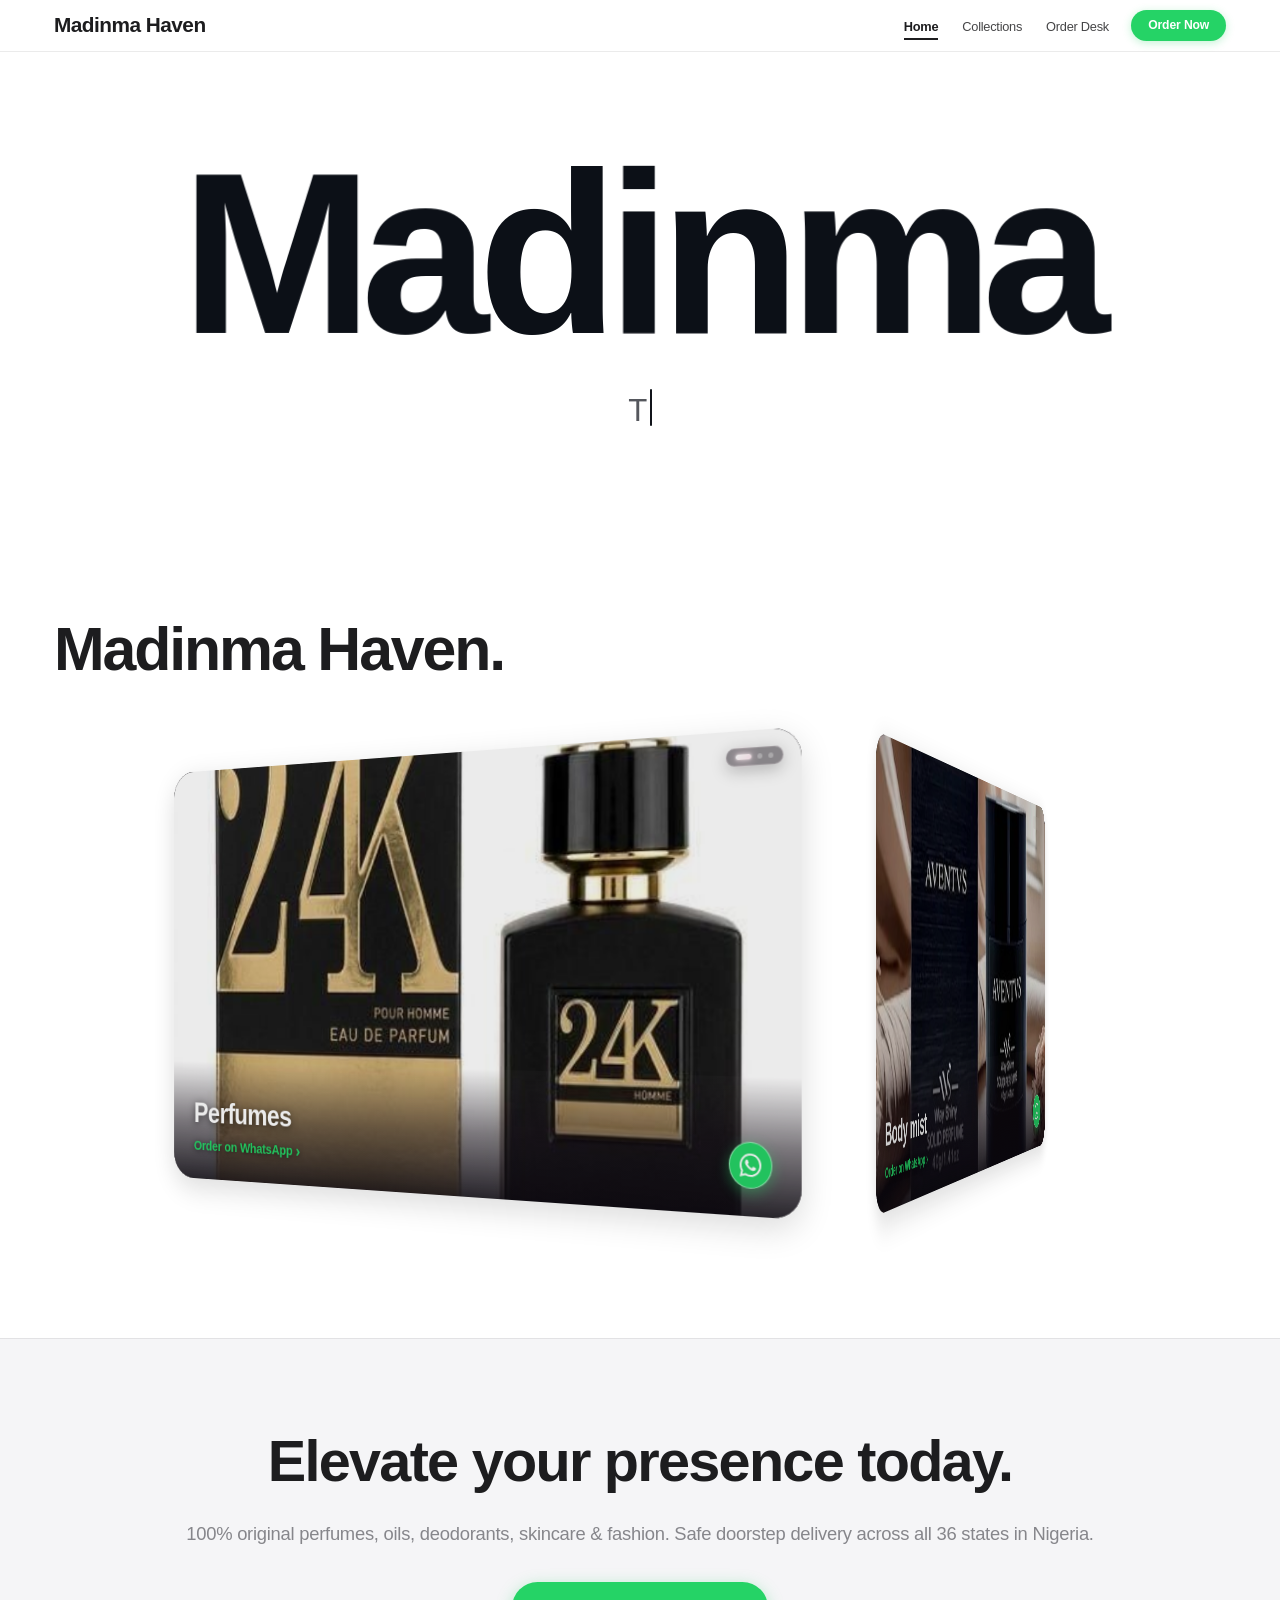
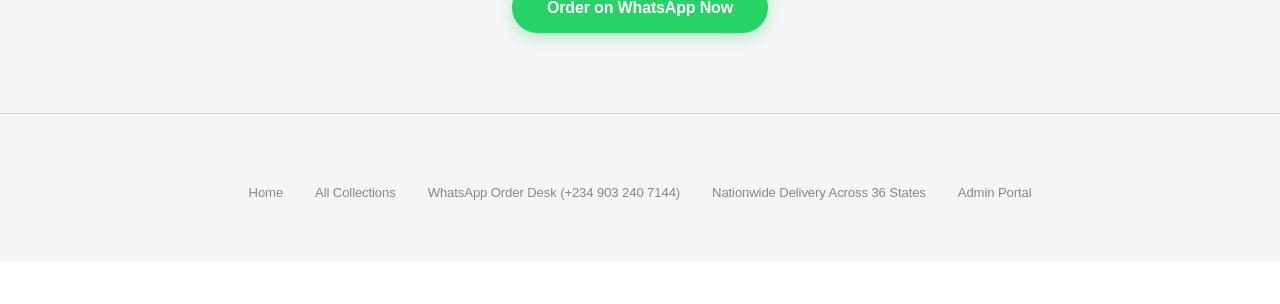
<file: index.html>
<!DOCTYPE html>
<html lang="en">
<head>
  <meta charset="UTF-8" />
  <meta name="viewport" content="width=device-width, initial-scale=1.0, viewport-fit=cover" />
  <title>Madinma Haven &bull; Original Perfumes, Beauty &amp; Luxury Fashion</title>
  <meta name="description" content="Discover 100% original designer perfumes, concentrated oils, body mists, deodorants, skincare, luxury &amp; thrift bags, jewelry, and shoes. Stocked and delivered to any state in Nigeria by Madinma Haven." />
  
  <!-- Favicon -->
  <link rel="icon" type="image/svg+xml" href="assets/images/favicon.svg" />

  <!-- Apple Stylesheet -->
  <link rel="stylesheet" href="assets/css/style.css?v=144" />
  <meta http-equiv="Cache-Control" content="no-cache, no-store, must-revalidate" />
  <meta http-equiv="Pragma" content="no-cache" />
  <meta http-equiv="Expires" content="0" />
</head>
<body>

  <!-- =======================================================================
       2. APPLE VISION PRO STICKY LOCAL NAV
       ======================================================================= -->
  <nav class="apple-localnav" id="localnav">
    <div class="localnav-inner">
      <div class="localnav-title">
        <a href="#overview">Madinma Haven</a>
      </div>

      <div class="localnav-menu">
        <ul class="localnav-links">
          <li class="active"><a href="#overview">Home</a></li>
          <li><a href="collections.html">Collections</a></li>
          <li><a href="order.html">Order Desk</a></li>
        </ul>

        <a href="order.html" class="localnav-btn-buy">
          Order Now
        </a>

        <!-- Hamburger Menu: At top right immediately after Order Now button -->
        <button type="button" class="localnav-trigger" id="localnav-trigger" aria-label="Open Navigation Menu" title="Menu">
          <svg width="20" height="20" viewBox="0 0 24 24" fill="none" stroke="currentColor" stroke-width="2.2" stroke-linecap="round" stroke-linejoin="round">
            <line x1="3" y1="6" x2="21" y2="6"></line>
            <line x1="3" y1="12" x2="21" y2="12"></line>
            <line x1="3" y1="18" x2="21" y2="18"></line>
          </svg>
        </button>
      </div>
    </div>

    <!-- Mobile Navigation Dropdown -->
    <div class="localnav-mobile-dropdown" id="localnav-mobile-dropdown">
      <a href="#overview" class="localnav-mobile-item active">Home</a>
      <a href="collections.html" class="localnav-mobile-item">Collections</a>
      <a href="order.html" class="localnav-mobile-item">WhatsApp Order Desk</a>
    </div>
  </nav>

  <!-- =======================================================================
       3. HERO SECTION (GIANT TYPOGRAPHY & MOTTO)
       ======================================================================= -->
  <section class="vision-hero" id="overview">
    <div class="apple-container">
      <div class="hero-giant-typography">
        <h1 class="hero-giant-title" aria-label="Madinma">
          <span class="wiggle-letter wiggle-1" aria-hidden="true">M</span><span class="wiggle-letter wiggle-2" aria-hidden="true">a</span><span class="wiggle-letter wiggle-3" aria-hidden="true">d</span><span class="wiggle-letter wiggle-4" aria-hidden="true">i</span><span class="wiggle-letter wiggle-5" aria-hidden="true">n</span><span class="wiggle-letter wiggle-6" aria-hidden="true">m</span><span class="wiggle-letter wiggle-7" aria-hidden="true">a</span>
        </h1>
        <p class="hero-giant-motto">
          The home for the best in <strong>original perfumes</strong>, <strong>concentrated oils</strong>, <strong>fine mists</strong>, and <strong>everyday luxury</strong>.
        </p>
      </div>
    </div>
  </section>

  <!-- =======================================================================
       4. TAKE A CLOSER LOOK (HORIZONTAL CAROUSEL WITH 3 IMAGES & TRANSITIONS)
       ======================================================================= -->
  <section class="vision-closer-look" id="closer-look">
    <div class="apple-container closer-look-header-wrap">
      <div class="closer-look-header">
        <h2 class="closer-look-title">Madinma Haven.</h2>
      </div>
    </div>

    <!-- Apple Vision Pro Horizontal Peek Carousel Track -->
    <div class="apple-carousel-viewport" id="carousel-viewport">
      <div class="apple-carousel-track" id="carousel-track">

        <!-- 1. Perfumes  fragrances -->
        <article class="apple-vision-item" id="fragrances">
          <div class="apple-vision-box" data-carousel-box>
          <div class="apple-vision-slides">
            <img src="assets/images/fragrances-1.jpg?v=11" alt="24K Pure Gold Eau de Parfum" class="apple-vision-img active" loading="eager" draggable="false">
            <img src="assets/images/fragrances-2.jpg?v=11" alt="Dior Sauvage Parfum" class="apple-vision-img" loading="eager" draggable="false">
            <img src="assets/images/fragrances-3.jpg?v=11" alt="Club de Nuit Intense Man" class="apple-vision-img" loading="eager" draggable="false">
          </div>
          <div class="apple-vision-dots" aria-hidden="true">
            <span class="apple-vision-dot active"></span>
            <span class="apple-vision-dot"></span>
            <span class="apple-vision-dot"></span>
          </div>
            <div class="apple-vision-overlay">
              <div class="apple-vision-overlay-content">
                <h3 class="apple-vision-overlay-title">Perfumes</h3>
                <a href="order.html" class="apple-vision-overlay-link">
                  Order on WhatsApp <span class="chevron">&rsaquo;</span>
                </a>
              </div>
              <a href="order.html" class="apple-360-btn" aria-label="Book on WhatsApp">
                <svg width="22" height="22" viewBox="0 0 24 24" fill="currentColor">
                  <path d="M17.472 14.382c-.297-.149-1.758-.867-2.03-.967-.273-.099-.471-.148-.67.15-.197.297-.767.966-.94 1.164-.173.199-.347.223-.644.075-.297-.15-1.255-.463-2.39-1.475-.883-.788-1.48-1.761-1.653-2.059-.173-.297-.018-.458.13-.606.134-.133.298-.347.446-.52.149-.174.198-.298.298-.497.099-.198.05-.371-.025-.52-.075-.149-.669-1.612-.916-2.207-.242-.579-.487-.5-.669-.51-.173-.008-.371-.01-.57-.01-.198 0-.52.074-.792.372-.272.297-1.04 1.016-1.04 2.479 0 1.462 1.065 2.875 1.213 3.074.149.198 2.096 3.2 5.077 4.487.709.306 1.262.489 1.694.625.712.227 1.36.195 1.871.118.571-.085 1.758-.719 2.006-1.413.248-.694.248-1.289.173-1.413-.074-.124-.272-.198-.57-.347m-5.421 7.403h-.004a9.87 9.87 0 01-5.031-1.378l-.361-.214-3.741.982.998-3.648-.235-.374a9.86 9.86 0 01-1.51-5.26c.001-5.45 4.436-9.884 9.888-9.884 2.64 0 5.122 1.03 6.988 2.898a9.825 9.825 0 012.893 6.994c-.003 5.45-4.437 9.884-9.885 9.884m8.413-18.297A11.815 11.815 0 0012.05 0C5.495 0 .16 5.335.157 11.892c0 2.096.547 4.142 1.588 5.945L.057 24l6.305-1.654a11.882 11.882 0 005.683 1.448h.005c6.554 0 11.89-5.335 11.893-11.893a11.821 11.821 0 00-3.48-8.413Z"/>
                </svg>
              </a>
            </div>
          </div>
        </article>

        <!-- 2. Body mist  Body spray -->
        <article class="apple-vision-item">
          <div class="apple-vision-box" data-carousel-box>
          <div class="apple-vision-slides">
            <img src="assets/images/mists-1.jpg?v=11" alt="Aventus Solid Perfume" class="apple-vision-img active" loading="eager" draggable="false">
            <img src="assets/images/mists-2.jpg?v=11" alt="Jean Miss Homme Trio Collection" class="apple-vision-img" loading="eager" draggable="false">
            <img src="assets/images/mists-3.jpg?v=11" alt="Lastar Azure Coastal & Vanilla Sweetheart" class="apple-vision-img" loading="eager" draggable="false">
          </div>
          <div class="apple-vision-dots" aria-hidden="true">
            <span class="apple-vision-dot active"></span>
            <span class="apple-vision-dot"></span>
            <span class="apple-vision-dot"></span>
          </div>
            <div class="apple-vision-overlay">
              <div class="apple-vision-overlay-content">
                <h3 class="apple-vision-overlay-title">Body mist</h3>
                <a href="order.html" class="apple-vision-overlay-link">
                  Order on WhatsApp <span class="chevron">&rsaquo;</span>
                </a>
              </div>
              <a href="order.html" class="apple-360-btn" aria-label="Book on WhatsApp">
                <svg width="22" height="22" viewBox="0 0 24 24" fill="currentColor">
                  <path d="M17.472 14.382c-.297-.149-1.758-.867-2.03-.967-.273-.099-.471-.148-.67.15-.197.297-.767.966-.94 1.164-.173.199-.347.223-.644.075-.297-.15-1.255-.463-2.39-1.475-.883-.788-1.48-1.761-1.653-2.059-.173-.297-.018-.458.13-.606.134-.133.298-.347.446-.52.149-.174.198-.298.298-.497.099-.198.05-.371-.025-.52-.075-.149-.669-1.612-.916-2.207-.242-.579-.487-.5-.669-.51-.173-.008-.371-.01-.57-.01-.198 0-.52.074-.792.372-.272.297-1.04 1.016-1.04 2.479 0 1.462 1.065 2.875 1.213 3.074.149.198 2.096 3.2 5.077 4.487.709.306 1.262.489 1.694.625.712.227 1.36.195 1.871.118.571-.085 1.758-.719 2.006-1.413.248-.694.248-1.289.173-1.413-.074-.124-.272-.198-.57-.347m-5.421 7.403h-.004a9.87 9.87 0 01-5.031-1.378l-.361-.214-3.741.982.998-3.648-.235-.374a9.86 9.86 0 01-1.51-5.26c.001-5.45 4.436-9.884 9.888-9.884 2.64 0 5.122 1.03 6.988 2.898a9.825 9.825 0 012.893 6.994c-.003 5.45-4.437 9.884-9.885 9.884m8.413-18.297A11.815 11.815 0 0012.05 0C5.495 0 .16 5.335.157 11.892c0 2.096.547 4.142 1.588 5.945L.057 24l6.305-1.654a11.882 11.882 0 005.683 1.448h.005c6.554 0 11.89-5.335 11.893-11.893a11.821 11.821 0 00-3.48-8.413Z"/>
                </svg>
              </a>
            </div>
          </div>
        </article>

        <!-- 3. Deodorant  Antisperants -->
        <article class="apple-vision-item">
          <div class="apple-vision-box" data-carousel-box>
          <div class="apple-vision-slides">
            <img src="assets/images/deodorants-1.jpg?v=11" alt="Sure Nonstop Protection 72H Invisible Aqua" class="apple-vision-img active" loading="eager" draggable="false">
            <img src="assets/images/deodorants-2.jpg?v=11" alt="Nivea Dry Comfort 72H Anti-Perspirant" class="apple-vision-img" loading="eager" draggable="false">
            <img src="assets/images/deodorants-3.jpg?v=11" alt="Dove Invisible Dry 48H Floral Touch" class="apple-vision-img" loading="eager" draggable="false">
          </div>
          <div class="apple-vision-dots" aria-hidden="true">
            <span class="apple-vision-dot active"></span>
            <span class="apple-vision-dot"></span>
            <span class="apple-vision-dot"></span>
          </div>
            <div class="apple-vision-overlay">
              <div class="apple-vision-overlay-content">
                <h3 class="apple-vision-overlay-title">Deodorant</h3>
                <a href="order.html" class="apple-vision-overlay-link">
                  Order on WhatsApp <span class="chevron">&rsaquo;</span>
                </a>
              </div>
              <a href="order.html" class="apple-360-btn" aria-label="Book on WhatsApp">
                <svg width="22" height="22" viewBox="0 0 24 24" fill="currentColor">
                  <path d="M17.472 14.382c-.297-.149-1.758-.867-2.03-.967-.273-.099-.471-.148-.67.15-.197.297-.767.966-.94 1.164-.173.199-.347.223-.644.075-.297-.15-1.255-.463-2.39-1.475-.883-.788-1.48-1.761-1.653-2.059-.173-.297-.018-.458.13-.606.134-.133.298-.347.446-.52.149-.174.198-.298.298-.497.099-.198.05-.371-.025-.52-.075-.149-.669-1.612-.916-2.207-.242-.579-.487-.5-.669-.51-.173-.008-.371-.01-.57-.01-.198 0-.52.074-.792.372-.272.297-1.04 1.016-1.04 2.479 0 1.462 1.065 2.875 1.213 3.074.149.198 2.096 3.2 5.077 4.487.709.306 1.262.489 1.694.625.712.227 1.36.195 1.871.118.571-.085 1.758-.719 2.006-1.413.248-.694.248-1.289.173-1.413-.074-.124-.272-.198-.57-.347m-5.421 7.403h-.004a9.87 9.87 0 01-5.031-1.378l-.361-.214-3.741.982.998-3.648-.235-.374a9.86 9.86 0 01-1.51-5.26c.001-5.45 4.436-9.884 9.888-9.884 2.64 0 5.122 1.03 6.988 2.898a9.825 9.825 0 012.893 6.994c-.003 5.45-4.437 9.884-9.885 9.884m8.413-18.297A11.815 11.815 0 0012.05 0C5.495 0 .16 5.335.157 11.892c0 2.096.547 4.142 1.588 5.945L.057 24l6.305-1.654a11.882 11.882 0 005.683 1.448h.005c6.554 0 11.89-5.335 11.893-11.893a11.821 11.821 0 00-3.48-8.413Z"/>
                </svg>
              </a>
            </div>
          </div>
        </article>

        <!-- 4. Body roll-on  underarm care -->
        <article class="apple-vision-item">
          <div class="apple-vision-box" data-carousel-box>
          <div class="apple-vision-slides">
            <img src="assets/images/rollon-1.jpg?v=11" alt="Nivea Men Dry Impact 72H Anti-Perspirant Roll-On" class="apple-vision-img active" loading="eager" draggable="false">
            <img src="assets/images/rollon-2.jpg?v=11" alt="24K Pure Gold 48H Roll-On Deodorant" class="apple-vision-img" loading="eager" draggable="false">
            <img src="assets/images/rollon-3.jpg?v=11" alt="Rexona Men Sport Defence 72H Roll-On" class="apple-vision-img" loading="eager" draggable="false">
          </div>
          <div class="apple-vision-dots" aria-hidden="true">
            <span class="apple-vision-dot active"></span>
            <span class="apple-vision-dot"></span>
            <span class="apple-vision-dot"></span>
          </div>
            <div class="apple-vision-overlay">
              <div class="apple-vision-overlay-content">
                <h3 class="apple-vision-overlay-title">Roll-ons</h3>
                <a href="order.html" class="apple-vision-overlay-link">
                  Order on WhatsApp <span class="chevron">&rsaquo;</span>
                </a>
              </div>
              <a href="order.html" class="apple-360-btn" aria-label="Book on WhatsApp">
                <svg width="22" height="22" viewBox="0 0 24 24" fill="currentColor">
                  <path d="M17.472 14.382c-.297-.149-1.758-.867-2.03-.967-.273-.099-.471-.148-.67.15-.197.297-.767.966-.94 1.164-.173.199-.347.223-.644.075-.297-.15-1.255-.463-2.39-1.475-.883-.788-1.48-1.761-1.653-2.059-.173-.297-.018-.458.13-.606.134-.133.298-.347.446-.52.149-.174.198-.298.298-.497.099-.198.05-.371-.025-.52-.075-.149-.669-1.612-.916-2.207-.242-.579-.487-.5-.669-.51-.173-.008-.371-.01-.57-.01-.198 0-.52.074-.792.372-.272.297-1.04 1.016-1.04 2.479 0 1.462 1.065 2.875 1.213 3.074.149.198 2.096 3.2 5.077 4.487.709.306 1.262.489 1.694.625.712.227 1.36.195 1.871.118.571-.085 1.758-.719 2.006-1.413.248-.694.248-1.289.173-1.413-.074-.124-.272-.198-.57-.347m-5.421 7.403h-.004a9.87 9.87 0 01-5.031-1.378l-.361-.214-3.741.982.998-3.648-.235-.374a9.86 9.86 0 01-1.51-5.26c.001-5.45 4.436-9.884 9.888-9.884 2.64 0 5.122 1.03 6.988 2.898a9.825 9.825 0 012.893 6.994c-.003 5.45-4.437 9.884-9.885 9.884m8.413-18.297A11.815 11.815 0 0012.05 0C5.495 0 .16 5.335.157 11.892c0 2.096.547 4.142 1.588 5.945L.057 24l6.305-1.654a11.882 11.882 0 005.683 1.448h.005c6.554 0 11.89-5.335 11.893-11.893a11.821 11.821 0 00-3.48-8.413Z"/>
                </svg>
              </a>
            </div>
          </div>
        </article>

        <!-- 5. Body care  moisturizer -->
        <article class="apple-vision-item">
          <div class="apple-vision-box" data-carousel-box>
          <div class="apple-vision-slides">
            <img src="assets/images/moisturizer-1.jpg?v=11" alt="Asnye Men Moisturizer Tight Smooth 70g" class="apple-vision-img active" loading="eager" draggable="false">
            <img src="assets/images/moisturizer-2.jpg?v=11" alt="Brmvoz Coconut Oil Moisturizing Cream With Vitamin E" class="apple-vision-img" loading="eager" draggable="false">
            <img src="assets/images/moisturizer-3.jpg?v=11" alt="Veze For Men Moisturizing Lotion" class="apple-vision-img" loading="eager" draggable="false">
          </div>
          <div class="apple-vision-dots" aria-hidden="true">
            <span class="apple-vision-dot active"></span>
            <span class="apple-vision-dot"></span>
            <span class="apple-vision-dot"></span>
          </div>
            <div class="apple-vision-overlay">
              <div class="apple-vision-overlay-content">
                <h3 class="apple-vision-overlay-title">Moisturizer</h3>
                <a href="order.html" class="apple-vision-overlay-link">
                  Order on WhatsApp <span class="chevron">&rsaquo;</span>
                </a>
              </div>
              <a href="order.html" class="apple-360-btn" aria-label="Book on WhatsApp">
                <svg width="22" height="22" viewBox="0 0 24 24" fill="currentColor">
                  <path d="M17.472 14.382c-.297-.149-1.758-.867-2.03-.967-.273-.099-.471-.148-.67.15-.197.297-.767.966-.94 1.164-.173.199-.347.223-.644.075-.297-.15-1.255-.463-2.39-1.475-.883-.788-1.48-1.761-1.653-2.059-.173-.297-.018-.458.13-.606.134-.133.298-.347.446-.52.149-.174.198-.298.298-.497.099-.198.05-.371-.025-.52-.075-.149-.669-1.612-.916-2.207-.242-.579-.487-.5-.669-.51-.173-.008-.371-.01-.57-.01-.198 0-.52.074-.792.372-.272.297-1.04 1.016-1.04 2.479 0 1.462 1.065 2.875 1.213 3.074.149.198 2.096 3.2 5.077 4.487.709.306 1.262.489 1.694.625.712.227 1.36.195 1.871.118.571-.085 1.758-.719 2.006-1.413.248-.694.248-1.289.173-1.413-.074-.124-.272-.198-.57-.347m-5.421 7.403h-.004a9.87 9.87 0 01-5.031-1.378l-.361-.214-3.741.982.998-3.648-.235-.374a9.86 9.86 0 01-1.51-5.26c.001-5.45 4.436-9.884 9.888-9.884 2.64 0 5.122 1.03 6.988 2.898a9.825 9.825 0 012.893 6.994c-.003 5.45-4.437 9.884-9.885 9.884m8.413-18.297A11.815 11.815 0 0012.05 0C5.495 0 .16 5.335.157 11.892c0 2.096.547 4.142 1.588 5.945L.057 24l6.305-1.654a11.882 11.882 0 005.683 1.448h.005c6.554 0 11.89-5.335 11.893-11.893a11.821 11.821 0 00-3.48-8.413Z"/>
                </svg>
              </a>
            </div>
          </div>
        </article>

        <!-- 6. Body scrubs  Body polishes -->
        <article class="apple-vision-item">
          <div class="apple-vision-box" data-carousel-box>
          <div class="apple-vision-slides">
            <img src="assets/images/scrubs-1.jpg?v=11" alt="Evolve Organic Beauty Tropical Blossom Body Polish" class="apple-vision-img active" loading="eager" draggable="false">
            <img src="assets/images/scrubs-2.jpg?v=11" alt="Fresh Brown Sugar Body Polish & Exfoliating Face Wash Trio" class="apple-vision-img" loading="eager" draggable="false">
            <img src="assets/images/scrubs-3.jpg?v=11" alt="Dame Body Sunshine Polishing Body Scrub" class="apple-vision-img" loading="eager" draggable="false">
          </div>
          <div class="apple-vision-dots" aria-hidden="true">
            <span class="apple-vision-dot active"></span>
            <span class="apple-vision-dot"></span>
            <span class="apple-vision-dot"></span>
          </div>
            <div class="apple-vision-overlay">
              <div class="apple-vision-overlay-content">
                <h3 class="apple-vision-overlay-title">Body scrubs &amp; polishes</h3>
                <a href="order.html" class="apple-vision-overlay-link">
                  Order on WhatsApp <span class="chevron">&rsaquo;</span>
                </a>
              </div>
              <a href="order.html" class="apple-360-btn" aria-label="Book on WhatsApp">
                <svg width="22" height="22" viewBox="0 0 24 24" fill="currentColor">
                  <path d="M17.472 14.382c-.297-.149-1.758-.867-2.03-.967-.273-.099-.471-.148-.67.15-.197.297-.767.966-.94 1.164-.173.199-.347.223-.644.075-.297-.15-1.255-.463-2.39-1.475-.883-.788-1.48-1.761-1.653-2.059-.173-.297-.018-.458.13-.606.134-.133.298-.347.446-.52.149-.174.198-.298.298-.497.099-.198.05-.371-.025-.52-.075-.149-.669-1.612-.916-2.207-.242-.579-.487-.5-.669-.51-.173-.008-.371-.01-.57-.01-.198 0-.52.074-.792.372-.272.297-1.04 1.016-1.04 2.479 0 1.462 1.065 2.875 1.213 3.074.149.198 2.096 3.2 5.077 4.487.709.306 1.262.489 1.694.625.712.227 1.36.195 1.871.118.571-.085 1.758-.719 2.006-1.413.248-.694.248-1.289.173-1.413-.074-.124-.272-.198-.57-.347m-5.421 7.403h-.004a9.87 9.87 0 01-5.031-1.378l-.361-.214-3.741.982.998-3.648-.235-.374a9.86 9.86 0 01-1.51-5.26c.001-5.45 4.436-9.884 9.888-9.884 2.64 0 5.122 1.03 6.988 2.898a9.825 9.825 0 012.893 6.994c-.003 5.45-4.437 9.884-9.885 9.884m8.413-18.297A11.815 11.815 0 0012.05 0C5.495 0 .16 5.335.157 11.892c0 2.096.547 4.142 1.588 5.945L.057 24l6.305-1.654a11.882 11.882 0 005.683 1.448h.005c6.554 0 11.89-5.335 11.893-11.893a11.821 11.821 0 00-3.48-8.413Z"/>
                </svg>
              </a>
            </div>
          </div>
        </article>

        <!-- 7. Soap  and Body washes -->
        <article class="apple-vision-item">
          <div class="apple-vision-box" data-carousel-box>
          <div class="apple-vision-slides">
            <img src="assets/images/soap-1.jpg?v=11" alt="Irish Spring Aloe Bar Soap 3 Pack" class="apple-vision-img active" loading="eager" draggable="false">
            <img src="assets/images/soap-2.jpg?v=11" alt="Extract Whitening Herbal Soap Papaya Calamansi" class="apple-vision-img" loading="eager" draggable="false">
            <img src="assets/images/soap-3.jpg?v=11" alt="Cussons Baby Soft & Smooth Almond & Rose Oil Soap" class="apple-vision-img" loading="eager" draggable="false">
          </div>
          <div class="apple-vision-dots" aria-hidden="true">
            <span class="apple-vision-dot active"></span>
            <span class="apple-vision-dot"></span>
            <span class="apple-vision-dot"></span>
          </div>
            <div class="apple-vision-overlay">
              <div class="apple-vision-overlay-content">
                <h3 class="apple-vision-overlay-title">Soap</h3>
                <a href="order.html" class="apple-vision-overlay-link">
                  Order on WhatsApp <span class="chevron">&rsaquo;</span>
                </a>
              </div>
              <a href="order.html" class="apple-360-btn" aria-label="Book on WhatsApp">
                <svg width="22" height="22" viewBox="0 0 24 24" fill="currentColor">
                  <path d="M17.472 14.382c-.297-.149-1.758-.867-2.03-.967-.273-.099-.471-.148-.67.15-.197.297-.767.966-.94 1.164-.173.199-.347.223-.644.075-.297-.15-1.255-.463-2.39-1.475-.883-.788-1.48-1.761-1.653-2.059-.173-.297-.018-.458.13-.606.134-.133.298-.347.446-.52.149-.174.198-.298.298-.497.099-.198.05-.371-.025-.52-.075-.149-.669-1.612-.916-2.207-.242-.579-.487-.5-.669-.51-.173-.008-.371-.01-.57-.01-.198 0-.52.074-.792.372-.272.297-1.04 1.016-1.04 2.479 0 1.462 1.065 2.875 1.213 3.074.149.198 2.096 3.2 5.077 4.487.709.306 1.262.489 1.694.625.712.227 1.36.195 1.871.118.571-.085 1.758-.719 2.006-1.413.248-.694.248-1.289.173-1.413-.074-.124-.272-.198-.57-.347m-5.421 7.403h-.004a9.87 9.87 0 01-5.031-1.378l-.361-.214-3.741.982.998-3.648-.235-.374a9.86 9.86 0 01-1.51-5.26c.001-5.45 4.436-9.884 9.888-9.884 2.64 0 5.122 1.03 6.988 2.898a9.825 9.825 0 012.893 6.994c-.003 5.45-4.437 9.884-9.885 9.884m8.413-18.297A11.815 11.815 0 0012.05 0C5.495 0 .16 5.335.157 11.892c0 2.096.547 4.142 1.588 5.945L.057 24l6.305-1.654a11.882 11.882 0 005.683 1.448h.005c6.554 0 11.89-5.335 11.893-11.893a11.821 11.821 0 00-3.48-8.413Z"/>
                </svg>
              </a>
            </div>
          </div>
        </article>

        <!-- 8. After shave and shaving products -->
        <article class="apple-vision-item">
          <div class="apple-vision-box" data-carousel-box>
          <div class="apple-vision-slides">
            <img src="assets/images/aftershave-1.jpg?v=11" alt="Nivea Men Sensitive Post Shave Balm" class="apple-vision-img active" loading="eager" draggable="false">
            <img src="assets/images/aftershave-2.jpg?v=11" alt="Denim Black After Shave 100ml" class="apple-vision-img" loading="eager" draggable="false">
            <img src="assets/images/aftershave-3.jpg?v=11" alt="Gillette Stormforce After Shave Splash 100ml" class="apple-vision-img" loading="eager" draggable="false">
          </div>
          <div class="apple-vision-dots" aria-hidden="true">
            <span class="apple-vision-dot active"></span>
            <span class="apple-vision-dot"></span>
            <span class="apple-vision-dot"></span>
          </div>
            <div class="apple-vision-overlay">
              <div class="apple-vision-overlay-content">
                <h3 class="apple-vision-overlay-title">After shave</h3>
                <a href="order.html" class="apple-vision-overlay-link">
                  Order on WhatsApp <span class="chevron">&rsaquo;</span>
                </a>
              </div>
              <a href="order.html" class="apple-360-btn" aria-label="Book on WhatsApp">
                <svg width="22" height="22" viewBox="0 0 24 24" fill="currentColor">
                  <path d="M17.472 14.382c-.297-.149-1.758-.867-2.03-.967-.273-.099-.471-.148-.67.15-.197.297-.767.966-.94 1.164-.173.199-.347.223-.644.075-.297-.15-1.255-.463-2.39-1.475-.883-.788-1.48-1.761-1.653-2.059-.173-.297-.018-.458.13-.606.134-.133.298-.347.446-.52.149-.174.198-.298.298-.497.099-.198.05-.371-.025-.52-.075-.149-.669-1.612-.916-2.207-.242-.579-.487-.5-.669-.51-.173-.008-.371-.01-.57-.01-.198 0-.52.074-.792.372-.272.297-1.04 1.016-1.04 2.479 0 1.462 1.065 2.875 1.213 3.074.149.198 2.096 3.2 5.077 4.487.709.306 1.262.489 1.694.625.712.227 1.36.195 1.871.118.571-.085 1.758-.719 2.006-1.413.248-.694.248-1.289.173-1.413-.074-.124-.272-.198-.57-.347m-5.421 7.403h-.004a9.87 9.87 0 01-5.031-1.378l-.361-.214-3.741.982.998-3.648-.235-.374a9.86 9.86 0 01-1.51-5.26c.001-5.45 4.436-9.884 9.888-9.884 2.64 0 5.122 1.03 6.988 2.898a9.825 9.825 0 012.893 6.994c-.003 5.45-4.437 9.884-9.885 9.884m8.413-18.297A11.815 11.815 0 0012.05 0C5.495 0 .16 5.335.157 11.892c0 2.096.547 4.142 1.588 5.945L.057 24l6.305-1.654a11.882 11.882 0 005.683 1.448h.005c6.554 0 11.89-5.335 11.893-11.893a11.821 11.821 0 00-3.48-8.413Z"/>
                </svg>
              </a>
            </div>
          </div>
        </article>

        <!-- 9. Personal hygiene  Antiseptic products -->
        <article class="apple-vision-item">
          <div class="apple-vision-box" data-carousel-box>
          <div class="apple-vision-slides">
            <img src="assets/images/antiseptic-1.jpg?v=11" alt="Savlon Antiseptic Liquid 125ml" class="apple-vision-img active" loading="eager" draggable="false">
            <img src="assets/images/antiseptic-2.jpg?v=11" alt="Dettol Liquid Antiseptic Disinfectant" class="apple-vision-img" loading="eager" draggable="false">
            <img src="assets/images/antiseptic-3.jpg?v=11" alt="Clorox Disinfecting Bleach Cleaner" class="apple-vision-img" loading="eager" draggable="false">
          </div>
          <div class="apple-vision-dots" aria-hidden="true">
            <span class="apple-vision-dot active"></span>
            <span class="apple-vision-dot"></span>
            <span class="apple-vision-dot"></span>
          </div>
            <div class="apple-vision-overlay">
              <div class="apple-vision-overlay-content">
                <h3 class="apple-vision-overlay-title">Antiseptic</h3>
                <a href="order.html" class="apple-vision-overlay-link">
                  Order on WhatsApp <span class="chevron">&rsaquo;</span>
                </a>
              </div>
              <a href="order.html" class="apple-360-btn" aria-label="Book on WhatsApp">
                <svg width="22" height="22" viewBox="0 0 24 24" fill="currentColor">
                  <path d="M17.472 14.382c-.297-.149-1.758-.867-2.03-.967-.273-.099-.471-.148-.67.15-.197.297-.767.966-.94 1.164-.173.199-.347.223-.644.075-.297-.15-1.255-.463-2.39-1.475-.883-.788-1.48-1.761-1.653-2.059-.173-.297-.018-.458.13-.606.134-.133.298-.347.446-.52.149-.174.198-.298.298-.497.099-.198.05-.371-.025-.52-.075-.149-.669-1.612-.916-2.207-.242-.579-.487-.5-.669-.51-.173-.008-.371-.01-.57-.01-.198 0-.52.074-.792.372-.272.297-1.04 1.016-1.04 2.479 0 1.462 1.065 2.875 1.213 3.074.149.198 2.096 3.2 5.077 4.487.709.306 1.262.489 1.694.625.712.227 1.36.195 1.871.118.571-.085 1.758-.719 2.006-1.413.248-.694.248-1.289.173-1.413-.074-.124-.272-.198-.57-.347m-5.421 7.403h-.004a9.87 9.87 0 01-5.031-1.378l-.361-.214-3.741.982.998-3.648-.235-.374a9.86 9.86 0 01-1.51-5.26c.001-5.45 4.436-9.884 9.888-9.884 2.64 0 5.122 1.03 6.988 2.898a9.825 9.825 0 012.893 6.994c-.003 5.45-4.437 9.884-9.885 9.884m8.413-18.297A11.815 11.815 0 0012.05 0C5.495 0 .16 5.335.157 11.892c0 2.096.547 4.142 1.588 5.945L.057 24l6.305-1.654a11.882 11.882 0 005.683 1.448h.005c6.554 0 11.89-5.335 11.893-11.893a11.821 11.821 0 00-3.48-8.413Z"/>
                </svg>
              </a>
            </div>
          </div>
        </article>

        <!-- 10. Lip care products -->
        <article class="apple-vision-item">
          <div class="apple-vision-box" data-carousel-box>
          <div class="apple-vision-slides">
            <img src="assets/images/lipcare-1.jpg?v=11" alt="Face Facts Vitamin C Lip Balm Protecting & Smoothing" class="apple-vision-img active" loading="eager" draggable="false">
            <img src="assets/images/lipcare-2.jpg?v=11" alt="Vaseline Lip Therapy Rosy Lips 7g" class="apple-vision-img" loading="eager" draggable="false">
            <img src="assets/images/lipcare-3.jpg?v=11" alt="Nivea 24h Moisture Strawberry Shine Lip Care" class="apple-vision-img" loading="eager" draggable="false">
          </div>
          <div class="apple-vision-dots" aria-hidden="true">
            <span class="apple-vision-dot active"></span>
            <span class="apple-vision-dot"></span>
            <span class="apple-vision-dot"></span>
          </div>
            <div class="apple-vision-overlay">
              <div class="apple-vision-overlay-content">
                <h3 class="apple-vision-overlay-title">Lip care</h3>
                <a href="order.html" class="apple-vision-overlay-link">
                  Order on WhatsApp <span class="chevron">&rsaquo;</span>
                </a>
              </div>
              <a href="order.html" class="apple-360-btn" aria-label="Book on WhatsApp">
                <svg width="22" height="22" viewBox="0 0 24 24" fill="currentColor">
                  <path d="M17.472 14.382c-.297-.149-1.758-.867-2.03-.967-.273-.099-.471-.148-.67.15-.197.297-.767.966-.94 1.164-.173.199-.347.223-.644.075-.297-.15-1.255-.463-2.39-1.475-.883-.788-1.48-1.761-1.653-2.059-.173-.297-.018-.458.13-.606.134-.133.298-.347.446-.52.149-.174.198-.298.298-.497.099-.198.05-.371-.025-.52-.075-.149-.669-1.612-.916-2.207-.242-.579-.487-.5-.669-.51-.173-.008-.371-.01-.57-.01-.198 0-.52.074-.792.372-.272.297-1.04 1.016-1.04 2.479 0 1.462 1.065 2.875 1.213 3.074.149.198 2.096 3.2 5.077 4.487.709.306 1.262.489 1.694.625.712.227 1.36.195 1.871.118.571-.085 1.758-.719 2.006-1.413.248-.694.248-1.289.173-1.413-.074-.124-.272-.198-.57-.347m-5.421 7.403h-.004a9.87 9.87 0 01-5.031-1.378l-.361-.214-3.741.982.998-3.648-.235-.374a9.86 9.86 0 01-1.51-5.26c.001-5.45 4.436-9.884 9.888-9.884 2.64 0 5.122 1.03 6.988 2.898a9.825 9.825 0 012.893 6.994c-.003 5.45-4.437 9.884-9.885 9.884m8.413-18.297A11.815 11.815 0 0012.05 0C5.495 0 .16 5.335.157 11.892c0 2.096.547 4.142 1.588 5.945L.057 24l6.305-1.654a11.882 11.882 0 005.683 1.448h.005c6.554 0 11.89-5.335 11.893-11.893a11.821 11.821 0 00-3.48-8.413Z"/>
                </svg>
              </a>
            </div>
          </div>
        </article>

        <!-- 11. Luxury bags and thrift bag -->
        <article class="apple-vision-item">
          <div class="apple-vision-box" data-carousel-box>
          <div class="apple-vision-slides">
            <img src="assets/images/bags-1.jpg?v=11" alt="Classic Monogram Handbag & Purse 3-Piece Set" class="apple-vision-img active" loading="eager" draggable="false">
            <img src="assets/images/bags-2.jpg?v=11" alt="Dior Black Bow Top-Handle Leather Handbag" class="apple-vision-img" loading="eager" draggable="false">
            <img src="assets/images/bags-3.jpg?v=11" alt="Mini Structured Leather Crossbody Bag in Crisp White" class="apple-vision-img" loading="eager" draggable="false">
          </div>
          <div class="apple-vision-dots" aria-hidden="true">
            <span class="apple-vision-dot active"></span>
            <span class="apple-vision-dot"></span>
            <span class="apple-vision-dot"></span>
          </div>
            <div class="apple-vision-overlay">
              <div class="apple-vision-overlay-content">
                <h3 class="apple-vision-overlay-title">Luxury bags</h3>
                <a href="order.html" class="apple-vision-overlay-link">
                  Order on WhatsApp <span class="chevron">&rsaquo;</span>
                </a>
              </div>
              <a href="order.html" class="apple-360-btn" aria-label="Book on WhatsApp">
                <svg width="22" height="22" viewBox="0 0 24 24" fill="currentColor">
                  <path d="M17.472 14.382c-.297-.149-1.758-.867-2.03-.967-.273-.099-.471-.148-.67.15-.197.297-.767.966-.94 1.164-.173.199-.347.223-.644.075-.297-.15-1.255-.463-2.39-1.475-.883-.788-1.48-1.761-1.653-2.059-.173-.297-.018-.458.13-.606.134-.133.298-.347.446-.52.149-.174.198-.298.298-.497.099-.198.05-.371-.025-.52-.075-.149-.669-1.612-.916-2.207-.242-.579-.487-.5-.669-.51-.173-.008-.371-.01-.57-.01-.198 0-.52.074-.792.372-.272.297-1.04 1.016-1.04 2.479 0 1.462 1.065 2.875 1.213 3.074.149.198 2.096 3.2 5.077 4.487.709.306 1.262.489 1.694.625.712.227 1.36.195 1.871.118.571-.085 1.758-.719 2.006-1.413.248-.694.248-1.289.173-1.413-.074-.124-.272-.198-.57-.347m-5.421 7.403h-.004a9.87 9.87 0 01-5.031-1.378l-.361-.214-3.741.982.998-3.648-.235-.374a9.86 9.86 0 01-1.51-5.26c.001-5.45 4.436-9.884 9.888-9.884 2.64 0 5.122 1.03 6.988 2.898a9.825 9.825 0 012.893 6.994c-.003 5.45-4.437 9.884-9.885 9.884m8.413-18.297A11.815 11.815 0 0012.05 0C5.495 0 .16 5.335.157 11.892c0 2.096.547 4.142 1.588 5.945L.057 24l6.305-1.654a11.882 11.882 0 005.683 1.448h.005c6.554 0 11.89-5.335 11.893-11.893a11.821 11.821 0 00-3.48-8.413Z"/>
                </svg>
              </a>
            </div>
          </div>
        </article>

        <!-- 12. Jewelry  Accessories -->
        <article class="apple-vision-item">
          <div class="apple-vision-box" data-carousel-box>
          <div class="apple-vision-slides">
            <img src="assets/images/jewelry-1.jpg?v=11" alt="Azarai Brilliant Cut Diamond Halo Ring Set in Yellow Gold" class="apple-vision-img active" loading="eager" draggable="false">
            <img src="assets/images/jewelry-2.jpg?v=11" alt="Solitaire Round Brilliant Diamond Engagement Ring & Pave Band in Platinum" class="apple-vision-img" loading="eager" draggable="false">
            <img src="assets/images/jewelry-3.jpg?v=11" alt="Textured Geometric Gold Pendant and Matching Earrings Suite" class="apple-vision-img" loading="eager" draggable="false">
          </div>
          <div class="apple-vision-dots" aria-hidden="true">
            <span class="apple-vision-dot active"></span>
            <span class="apple-vision-dot"></span>
            <span class="apple-vision-dot"></span>
          </div>
            <div class="apple-vision-overlay">
              <div class="apple-vision-overlay-content">
                <h3 class="apple-vision-overlay-title">Jewelry &amp; Accessories</h3>
                <a href="order.html" class="apple-vision-overlay-link">
                  Order on WhatsApp <span class="chevron">&rsaquo;</span>
                </a>
              </div>
              <a href="order.html" class="apple-360-btn" aria-label="Book on WhatsApp">
                <svg width="22" height="22" viewBox="0 0 24 24" fill="currentColor">
                  <path d="M17.472 14.382c-.297-.149-1.758-.867-2.03-.967-.273-.099-.471-.148-.67.15-.197.297-.767.966-.94 1.164-.173.199-.347.223-.644.075-.297-.15-1.255-.463-2.39-1.475-.883-.788-1.48-1.761-1.653-2.059-.173-.297-.018-.458.13-.606.134-.133.298-.347.446-.52.149-.174.198-.298.298-.497.099-.198.05-.371-.025-.52-.075-.149-.669-1.612-.916-2.207-.242-.579-.487-.5-.669-.51-.173-.008-.371-.01-.57-.01-.198 0-.52.074-.792.372-.272.297-1.04 1.016-1.04 2.479 0 1.462 1.065 2.875 1.213 3.074.149.198 2.096 3.2 5.077 4.487.709.306 1.262.489 1.694.625.712.227 1.36.195 1.871.118.571-.085 1.758-.719 2.006-1.413.248-.694.248-1.289.173-1.413-.074-.124-.272-.198-.57-.347m-5.421 7.403h-.004a9.87 9.87 0 01-5.031-1.378l-.361-.214-3.741.982.998-3.648-.235-.374a9.86 9.86 0 01-1.51-5.26c.001-5.45 4.436-9.884 9.888-9.884 2.64 0 5.122 1.03 6.988 2.898a9.825 9.825 0 012.893 6.994c-.003 5.45-4.437 9.884-9.885 9.884m8.413-18.297A11.815 11.815 0 0012.05 0C5.495 0 .16 5.335.157 11.892c0 2.096.547 4.142 1.588 5.945L.057 24l6.305-1.654a11.882 11.882 0 005.683 1.448h.005c6.554 0 11.89-5.335 11.893-11.893a11.821 11.821 0 00-3.48-8.413Z"/>
                </svg>
              </a>
            </div>
          </div>
        </article>

        <!-- 13. Shoes  clothing -->
        <article class="apple-vision-item">
          <div class="apple-vision-box" data-carousel-box>
          <div class="apple-vision-slides">
            <img src="assets/images/shoes-1.jpg?v=11" alt="Louis Vuitton Trainer Black and White Monogram Sneaker" class="apple-vision-img active" loading="eager" draggable="false">
            <img src="assets/images/shoes-2.jpg?v=11" alt="Classic Black and White Tassel Leather Loafer" class="apple-vision-img" loading="eager" draggable="false">
            <img src="assets/images/shoes-3.jpg?v=11" alt="Jada Dubai Passion Diamond Stiletto Pumps in Metallic Gold" class="apple-vision-img" loading="eager" draggable="false">
          </div>
          <div class="apple-vision-dots" aria-hidden="true">
            <span class="apple-vision-dot active"></span>
            <span class="apple-vision-dot"></span>
            <span class="apple-vision-dot"></span>
          </div>
            <div class="apple-vision-overlay">
              <div class="apple-vision-overlay-content">
                <h3 class="apple-vision-overlay-title">Luxury Shoes</h3>
                <a href="order.html" class="apple-vision-overlay-link">
                  Order on WhatsApp <span class="chevron">&rsaquo;</span>
                </a>
              </div>
              <a href="order.html" class="apple-360-btn" aria-label="Book on WhatsApp">
                <svg width="22" height="22" viewBox="0 0 24 24" fill="currentColor">
                  <path d="M17.472 14.382c-.297-.149-1.758-.867-2.03-.967-.273-.099-.471-.148-.67.15-.197.297-.767.966-.94 1.164-.173.199-.347.223-.644.075-.297-.15-1.255-.463-2.39-1.475-.883-.788-1.48-1.761-1.653-2.059-.173-.297-.018-.458.13-.606.134-.133.298-.347.446-.52.149-.174.198-.298.298-.497.099-.198.05-.371-.025-.52-.075-.149-.669-1.612-.916-2.207-.242-.579-.487-.5-.669-.51-.173-.008-.371-.01-.57-.01-.198 0-.52.074-.792.372-.272.297-1.04 1.016-1.04 2.479 0 1.462 1.065 2.875 1.213 3.074.149.198 2.096 3.2 5.077 4.487.709.306 1.262.489 1.694.625.712.227 1.36.195 1.871.118.571-.085 1.758-.719 2.006-1.413.248-.694.248-1.289.173-1.413-.074-.124-.272-.198-.57-.347m-5.421 7.403h-.004a9.87 9.87 0 01-5.031-1.378l-.361-.214-3.741.982.998-3.648-.235-.374a9.86 9.86 0 01-1.51-5.26c.001-5.45 4.436-9.884 9.888-9.884 2.64 0 5.122 1.03 6.988 2.898a9.825 9.825 0 012.893 6.994c-.003 5.45-4.437 9.884-9.885 9.884m8.413-18.297A11.815 11.815 0 0012.05 0C5.495 0 .16 5.335.157 11.892c0 2.096.547 4.142 1.588 5.945L.057 24l6.305-1.654a11.882 11.882 0 005.683 1.448h.005c6.554 0 11.89-5.335 11.893-11.893a11.821 11.821 0 00-3.48-8.413Z"/>
                </svg>
              </a>
            </div>
          </div>
        </article>

        <!-- 14. Fragrances, gift set  and body care set -->
        <article class="apple-vision-item">
          <div class="apple-vision-box" data-carousel-box>
          <div class="apple-vision-slides">
            <img src="assets/images/giftset-1.jpg?v=11" alt="Classic Black Tweed Cropped Jacket with Gold Buttons" class="apple-vision-img active" loading="eager" draggable="false">
            <img src="assets/images/giftset-2.jpg?v=11" alt="Celine Paris Carriage Graphic Black Luxury Hoodie" class="apple-vision-img" loading="eager" draggable="false">
            <img src="assets/images/giftset-3.jpg?v=11" alt="Monochrome Earth-Tone Tailored Trouser & Blazer Ensembles" class="apple-vision-img" loading="eager" draggable="false">
          </div>
          <div class="apple-vision-dots" aria-hidden="true">
            <span class="apple-vision-dot active"></span>
            <span class="apple-vision-dot"></span>
            <span class="apple-vision-dot"></span>
          </div>
            <div class="apple-vision-overlay">
              <div class="apple-vision-overlay-content">
                <h3 class="apple-vision-overlay-title">Luxury Fashion</h3>
                <a href="order.html" class="apple-vision-overlay-link">
                  Order on WhatsApp <span class="chevron">&rsaquo;</span>
                </a>
              </div>
              <a href="order.html" class="apple-360-btn" aria-label="Book on WhatsApp">
                <svg width="22" height="22" viewBox="0 0 24 24" fill="currentColor">
                  <path d="M17.472 14.382c-.297-.149-1.758-.867-2.03-.967-.273-.099-.471-.148-.67.15-.197.297-.767.966-.94 1.164-.173.199-.347.223-.644.075-.297-.15-1.255-.463-2.39-1.475-.883-.788-1.48-1.761-1.653-2.059-.173-.297-.018-.458.13-.606.134-.133.298-.347.446-.52.149-.174.198-.298.298-.497.099-.198.05-.371-.025-.52-.075-.149-.669-1.612-.916-2.207-.242-.579-.487-.5-.669-.51-.173-.008-.371-.01-.57-.01-.198 0-.52.074-.792.372-.272.297-1.04 1.016-1.04 2.479 0 1.462 1.065 2.875 1.213 3.074.149.198 2.096 3.2 5.077 4.487.709.306 1.262.489 1.694.625.712.227 1.36.195 1.871.118.571-.085 1.758-.719 2.006-1.413.248-.694.248-1.289.173-1.413-.074-.124-.272-.198-.57-.347m-5.421 7.403h-.004a9.87 9.87 0 01-5.031-1.378l-.361-.214-3.741.982.998-3.648-.235-.374a9.86 9.86 0 01-1.51-5.26c.001-5.45 4.436-9.884 9.888-9.884 2.64 0 5.122 1.03 6.988 2.898a9.825 9.825 0 012.893 6.994c-.003 5.45-4.437 9.884-9.885 9.884m8.413-18.297A11.815 11.815 0 0012.05 0C5.495 0 .16 5.335.157 11.892c0 2.096.547 4.142 1.588 5.945L.057 24l6.305-1.654a11.882 11.882 0 005.683 1.448h.005c6.554 0 11.89-5.335 11.893-11.893a11.821 11.821 0 00-3.48-8.413Z"/>
                </svg>
              </a>
            </div>
          </div>
        </article>

      </div>
    </div>
  </section>

  <!-- =======================================================================
       6. CLOSING CALL TO ACTION
       ======================================================================= -->
  <section class="vision-buy-bar" id="concierge">
    <div class="apple-container">
      <h2 class="buy-bar-title">Elevate your presence today.</h2>
      <p class="buy-bar-sub">
        100% original perfumes, oils, deodorants, skincare &amp; fashion. Safe doorstep delivery across all 36 states in Nigeria.
      </p>
      <a href="order.html" class="btn-hero-buy">
        Order on WhatsApp Now
      </a>
    </div>
  </section>

  <!-- =======================================================================
       7. APPLE DIRECTORY FOOTER (APPLE VISION PRO DESIGN SYSTEM)
       ======================================================================= -->
  <footer class="apple-footer">
    <div class="apple-container">

      <!-- Streamlined Essential Navigation -->
      <nav class="footer-essential-nav" aria-label="Footer Quick Links">
        <a href="#overview">Home</a>
        <a href="collections.html">All Collections</a>
        <a href="order.html">WhatsApp Order Desk (+234 903 240 7144)</a>
        <a href="#concierge">Nationwide Delivery Across 36 States</a>
        <a href="admin.html">Admin Portal</a>
      </nav>

    </div>
  </footer>

    <!-- =======================================================================
       8. APPLE SPECIFICATION / 360 MODAL
       ======================================================================= -->
  <dialog id="spec-modal" class="apple-spec-dialog" aria-labelledby="modal-title">
    <div class="dialog-content">
      <button class="dialog-close-btn" id="modal-close" aria-label="Close dialog">&times;</button>
      <div class="dialog-inner">
        <span class="dialog-eyebrow" id="modal-category">Original Designer Fragrance</span>
        <h3 class="dialog-title" id="modal-title">Perfumes</h3>
        <p class="dialog-tagline" id="modal-tagline">100% genuine Eau de Parfum and Extrait from the world&rsquo;s top luxury perfume houses.</p>

        <div class="dialog-specs-grid">
          <div class="dialog-spec-card">
            <span class="spec-label">Top Brands In Stock</span>
            <span class="spec-value" id="modal-brands">Dior, Chanel, Tom Ford, Creed, YSL</span>
          </div>
          <div class="dialog-spec-card">
            <span class="spec-label">Scent Longevity</span>
            <span class="spec-value" id="modal-longevity">18H - 24H+ Sillage</span>
          </div>
        </div>

        <div class="dialog-action-row">
          <a href="https://wa.me/2349032407144" target="_blank" rel="noopener" id="modal-wa-link" class="btn-hero-buy">
            Inquire on WhatsApp &rsaquo;
          </a>
        </div>
      </div>
    </div>
  </dialog>

  <!-- =======================================================================
       9. APPLE VISION PRO LUXURY WHATSAPP TEMPLATE DIALOG
       ======================================================================= -->
  <dialog id="chat-template-modal" class="apple-spec-dialog whatsapp-template-dialog" aria-labelledby="chat-template-title">
    <div class="dialog-content">
      <button class="dialog-close-btn" id="chat-template-close" aria-label="Close dialog">
        <svg width="14" height="14" viewBox="0 0 24 24" fill="none" stroke="currentColor" stroke-width="2.5" stroke-linecap="round">
          <line x1="18" y1="6" x2="6" y2="18"></line>
          <line x1="6" y1="6" x2="18" y2="18"></line>
        </svg>
      </button>

      <div class="dialog-inner">
        
        <!-- Apple Concierge Header Pill -->
        <div class="template-header-pill">
          <span class="live-pulse-dot"></span>
          <span>WhatsApp Concierge &bull; +234 903 240 7144</span>
        </div>

        <h3 class="dialog-title" id="chat-template-title">Chat with Madinma</h3>
        <p class="dialog-tagline">
          Select the collections you would like to explore, and we'll prepare your personalized inquiry:
        </p>

        <!-- Selector Controls -->
        <div class="template-tools-row">
          <span class="tools-label">Choose collections:</span>
          <div class="tools-actions">
            <button type="button" class="template-action-link" id="btn-select-all">Select All</button>
            <span class="tools-pipe">&bull;</span>
            <button type="button" class="template-action-link" id="btn-clear-all">Clear</button>
          </div>
        </div>

        <!-- 14 Pure Luxury Collection Chips (Zero Emojis) -->
        <div class="template-collections-grid" id="template-collections-grid">
          
          <label class="template-chip selected">
            <input type="checkbox" name="inquiry-collection" value="Perfumes" checked>
            <span class="chip-indicator"></span>
            <span class="chip-text">Perfumes</span>
          </label>

          <label class="template-chip selected">
            <input type="checkbox" name="inquiry-collection" value="Body mist" checked>
            <span class="chip-indicator"></span>
            <span class="chip-text">Body mist</span>
          </label>

          <label class="template-chip">
            <input type="checkbox" name="inquiry-collection" value="Deodorant">
            <span class="chip-indicator"></span>
            <span class="chip-text">Deodorant</span>
          </label>

          <label class="template-chip">
            <input type="checkbox" name="inquiry-collection" value="Roll-ons">
            <span class="chip-indicator"></span>
            <span class="chip-text">Roll-ons</span>
          </label>

          <label class="template-chip">
            <input type="checkbox" name="inquiry-collection" value="Moisturizer">
            <span class="chip-indicator"></span>
            <span class="chip-text">Moisturizer</span>
          </label>

          <label class="template-chip">
            <input type="checkbox" name="inquiry-collection" value="Body scrubs & polishes">
            <span class="chip-indicator"></span>
            <span class="chip-text">Body scrubs &amp; polishes</span>
          </label>

          <label class="template-chip">
            <input type="checkbox" name="inquiry-collection" value="Soap">
            <span class="chip-indicator"></span>
            <span class="chip-text">Soap</span>
          </label>

          <label class="template-chip">
            <input type="checkbox" name="inquiry-collection" value="After shave">
            <span class="chip-indicator"></span>
            <span class="chip-text">After shave</span>
          </label>

          <label class="template-chip">
            <input type="checkbox" name="inquiry-collection" value="Antiseptic">
            <span class="chip-indicator"></span>
            <span class="chip-text">Antiseptic</span>
          </label>

          <label class="template-chip">
            <input type="checkbox" name="inquiry-collection" value="Lip care">
            <span class="chip-indicator"></span>
            <span class="chip-text">Lip care</span>
          </label>

          <label class="template-chip">
            <input type="checkbox" name="inquiry-collection" value="Luxury bags">
            <span class="chip-indicator"></span>
            <span class="chip-text">Luxury bags</span>
          </label>

          <label class="template-chip">
            <input type="checkbox" name="inquiry-collection" value="Jewelry & Accessories">
            <span class="chip-indicator"></span>
            <span class="chip-text">Jewelry &amp; Accessories</span>
          </label>

          <label class="template-chip">
            <input type="checkbox" name="inquiry-collection" value="Luxury Shoes">
            <span class="chip-indicator"></span>
            <span class="chip-text">Luxury Shoes</span>
          </label>

          <label class="template-chip">
            <input type="checkbox" name="inquiry-collection" value="Gift Sets & Luxury Hampers">
            <span class="chip-indicator"></span>
            <span class="chip-text">Gift Sets &amp; Luxury Hampers</span>
          </label>

        </div>

        <!-- Custom Note Input -->
        <div class="template-note-wrap">
          <label for="chat-custom-note" class="template-field-label">
            Add a personal note or question (optional):
          </label>
          <input type="text" id="chat-custom-note" placeholder="E.g., What are your current prices? Delivery to Lagos or Abuja?" class="chat-custom-input" />
        </div>

        <!-- Live Message Preview Card -->
        <div class="template-preview-card">
          <div class="preview-header">
            <span class="preview-title">Pre-Filled Inquiry Preview</span>
            <span class="preview-tag">WhatsApp Message</span>
          </div>
          <div class="template-preview-box" id="template-preview-text"></div>
        </div>

        <!-- Primary WhatsApp Action -->
        <div class="dialog-action-row">
          <a href="#" id="chat-template-submit-btn" target="_blank" rel="noopener" class="btn-whatsapp-direct">
            <svg width="20" height="20" viewBox="0 0 24 24" fill="none" stroke="currentColor" stroke-width="2" stroke-linecap="round" stroke-linejoin="round">
              <path d="M21 11.5a8.38 8.38 0 0 1-.9 3.8 8.5 8.5 0 0 1-7.6 4.7 8.38 8.38 0 0 1-3.8-.9L3 21l1.9-5.7a8.38 8.38 0 0 1-.9-3.8 8.5 8.5 0 0 1 4.7-7.6 8.38 8.38 0 0 1 3.8-.9h.5a8.48 8.48 0 0 1 8 8v.5z"></path>
            </svg>
            <span>Start WhatsApp Chat with Madinma</span>
          </a>
          <p class="dialog-disclaimer">
            Directly opens Madinma's verified WhatsApp desk (<strong>+234 903 240 7144</strong>) with your customized order list.
          </p>
        </div>

      </div>
    </div>
  </dialog>

  <!-- Catalog Engine with Supabase Cloud Sync -->
  <script src="assets/js/products.js?v=141"></script>
  <!-- Main JavaScript File -->
  <script src="assets/js/app.js?v=141"></script>
  <script>
    const navTrigger = document.getElementById('localnav-trigger');
    const navDropdown = document.getElementById('localnav-mobile-dropdown');
    if (navTrigger && navDropdown) {
      navTrigger.addEventListener('click', (e) => {
        e.stopPropagation();
        navDropdown.classList.toggle('active');
      });
      navDropdown.addEventListener('click', (e) => {
        e.stopPropagation();
      });
      document.addEventListener('click', () => {
        navDropdown.classList.remove('active');
      });
    }
  </script>
</body>
</html>
</file>
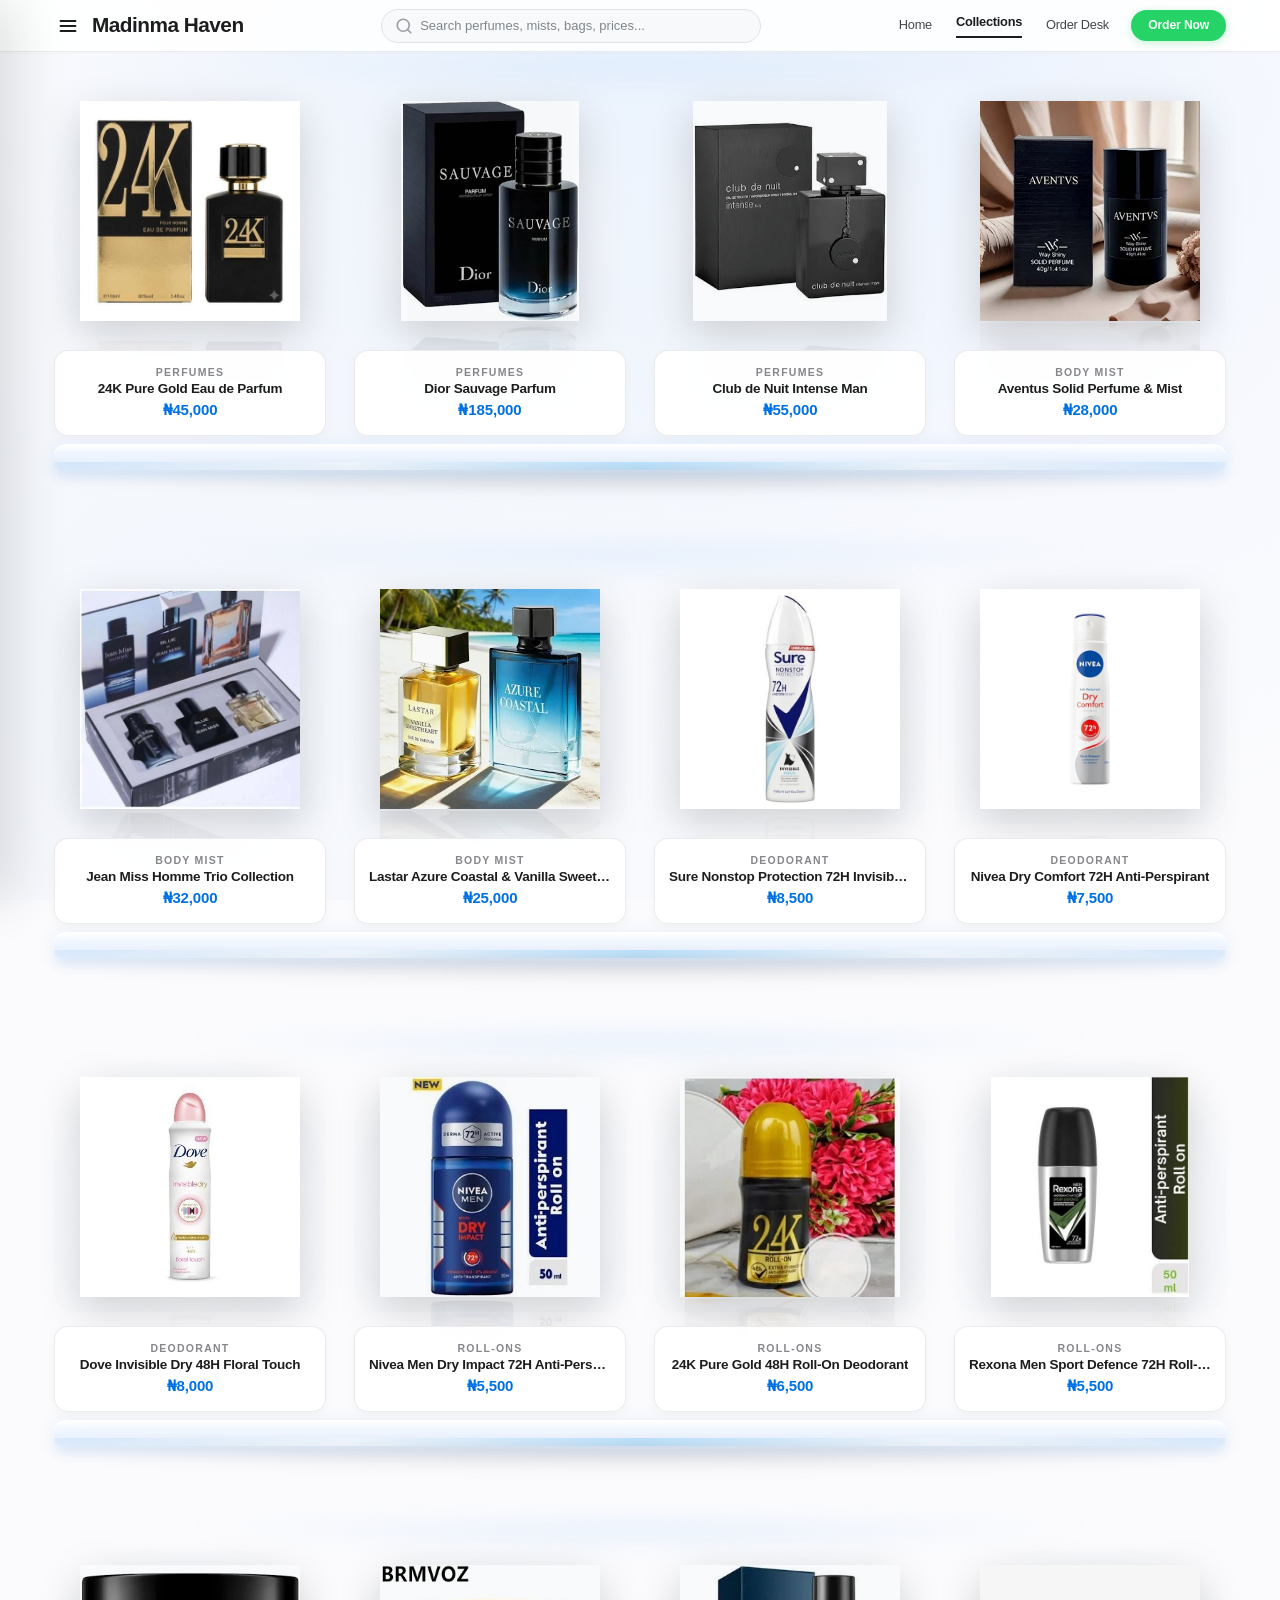
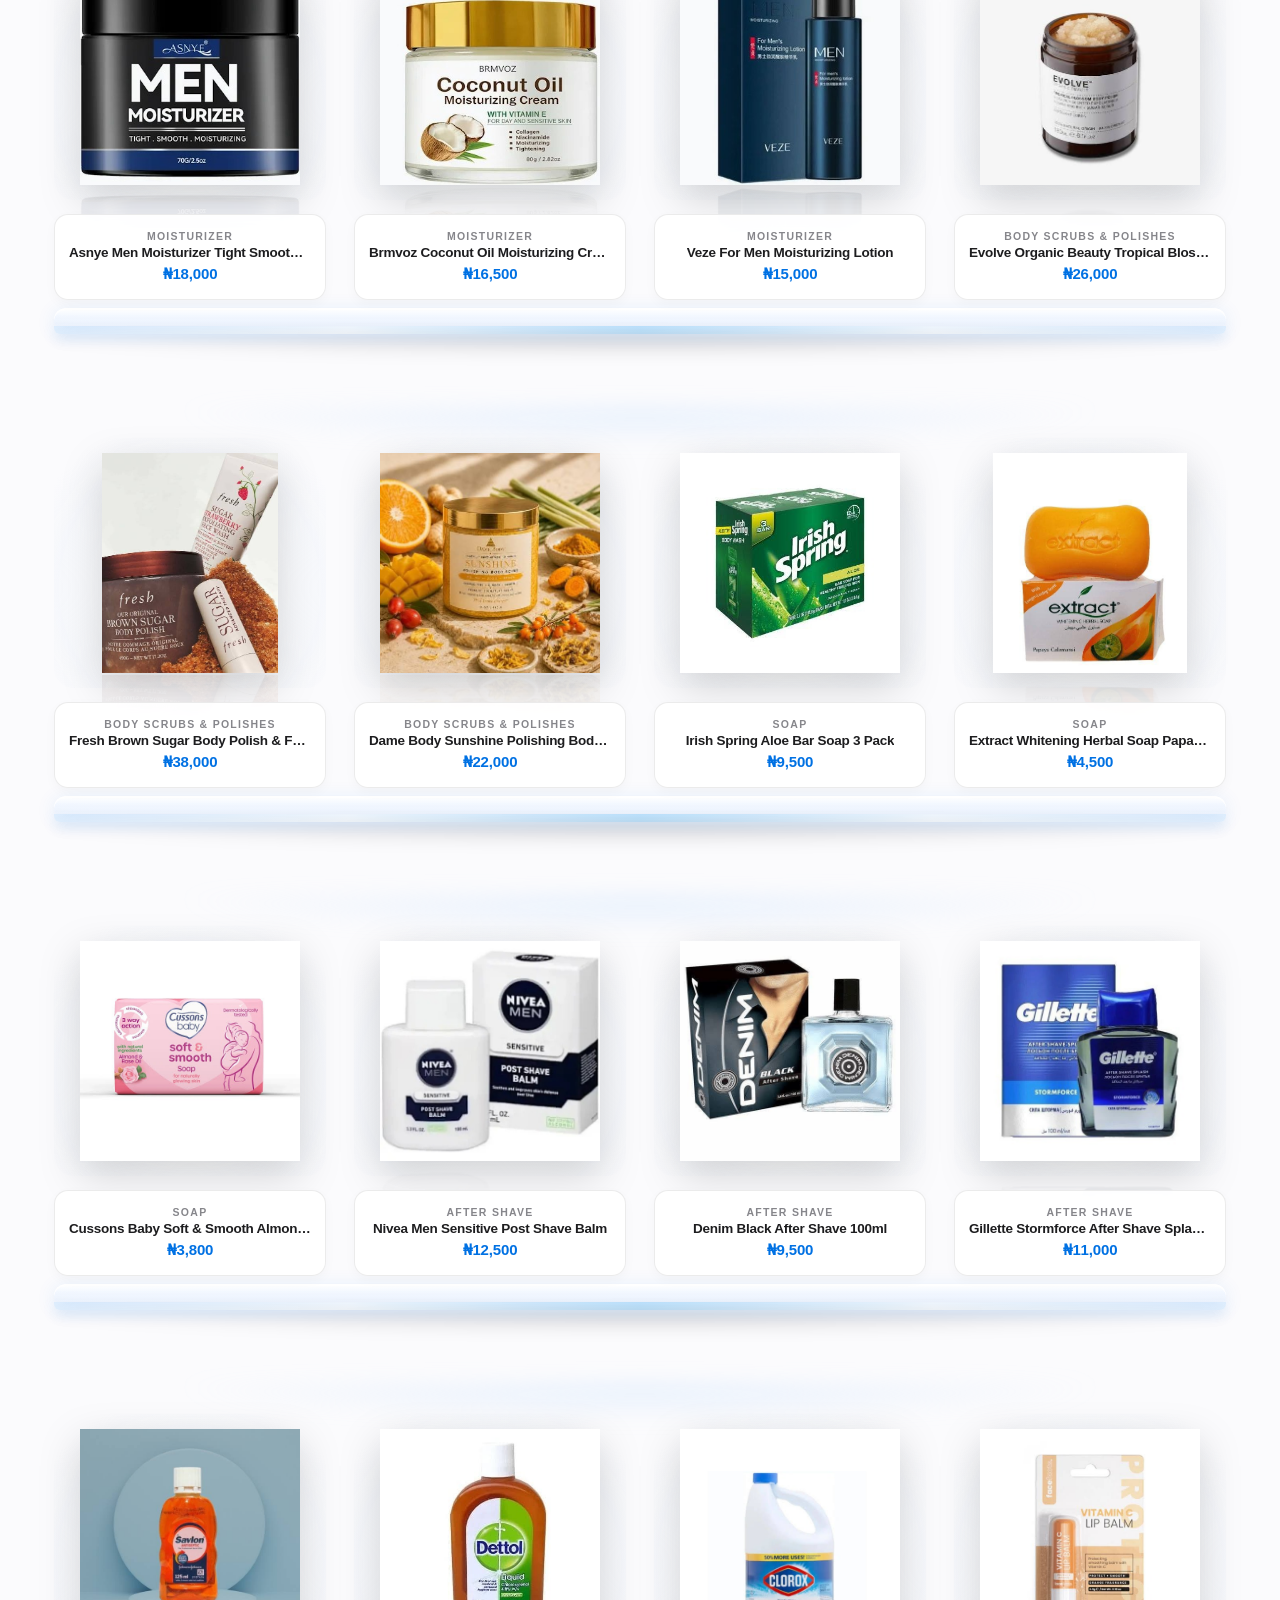
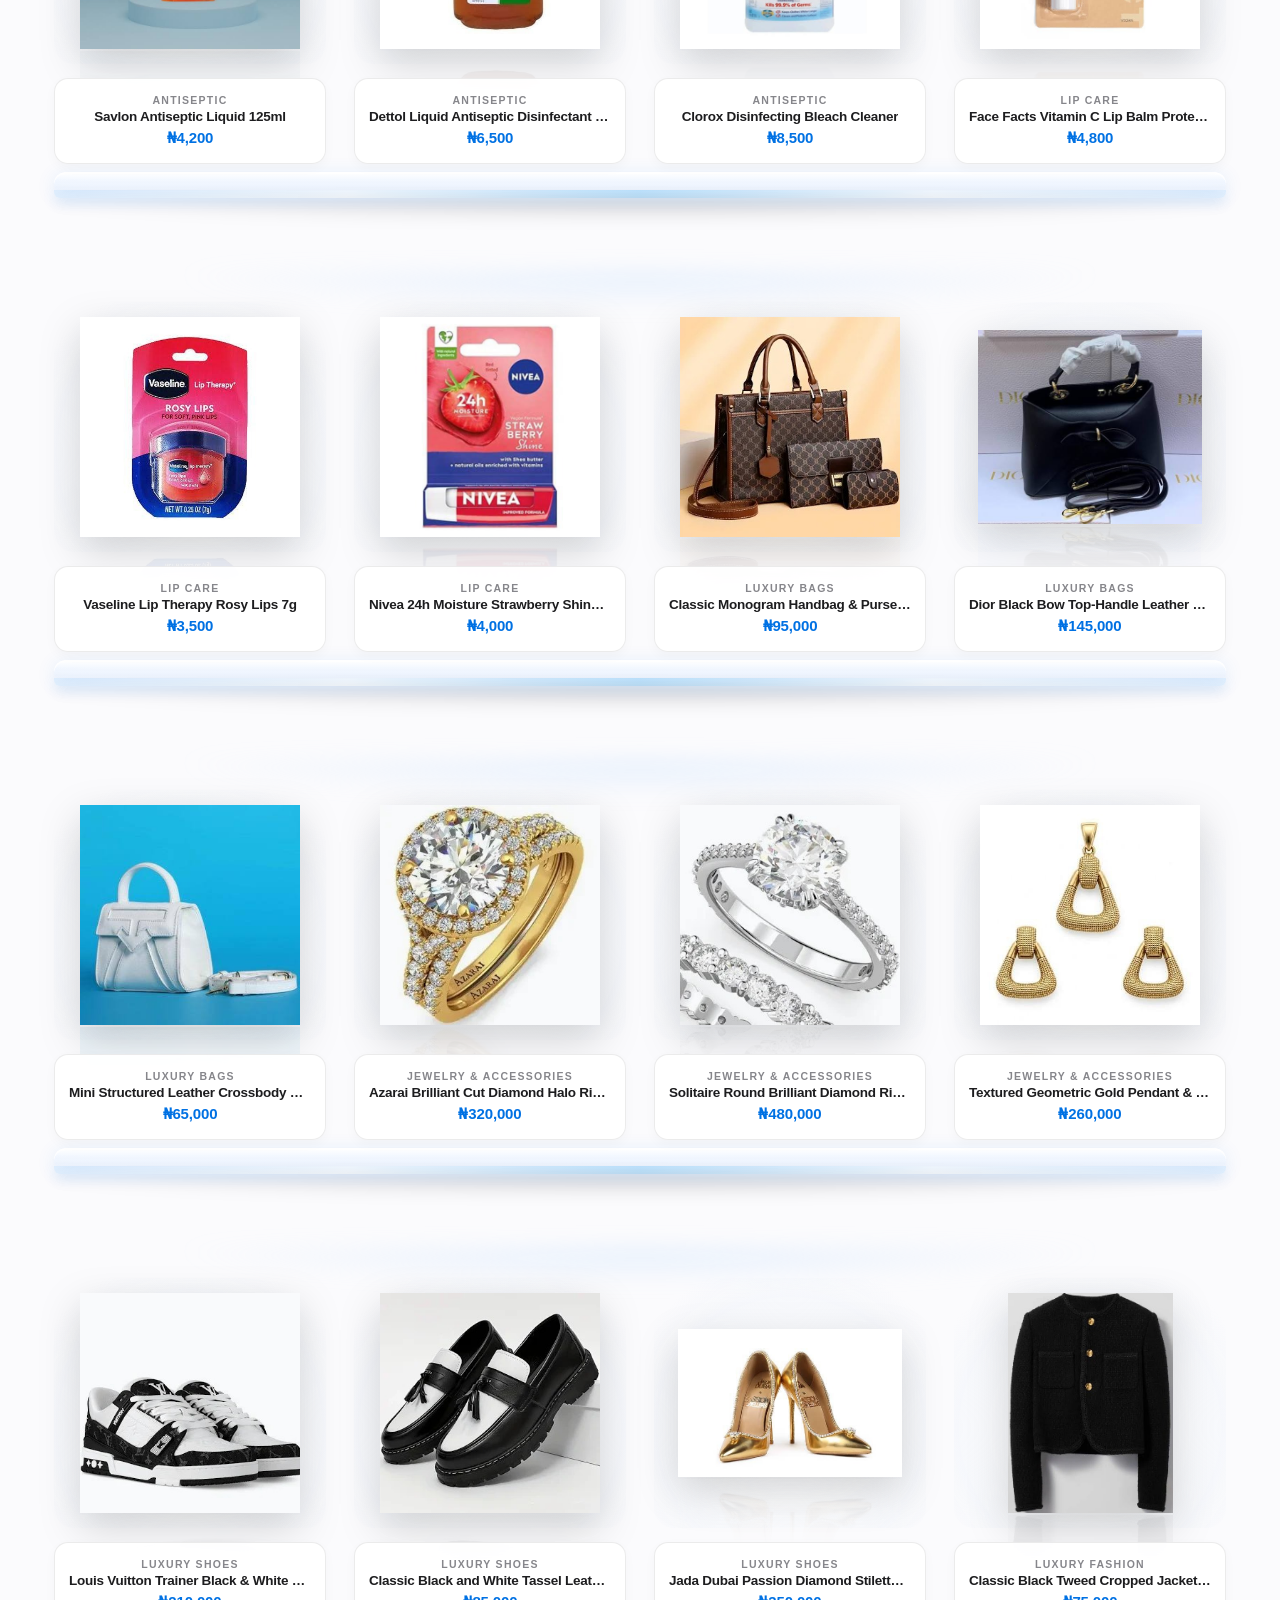
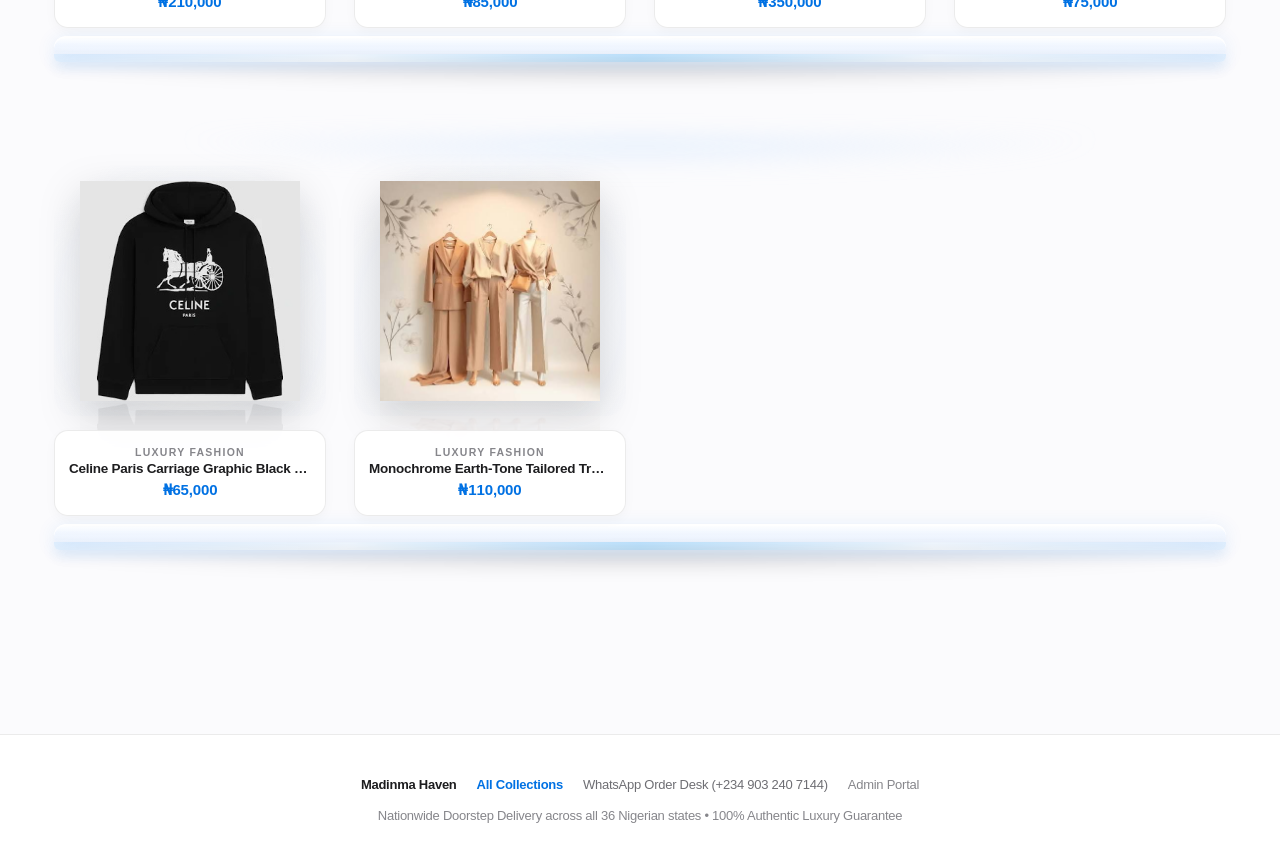
<file: collections.html>
<!DOCTYPE html>
<html lang="en">
<head>
  <meta charset="UTF-8" />
  <meta name="viewport" content="width=device-width, initial-scale=1.0, viewport-fit=cover" />
  <title>Luxury Collections &bull; Madinma Haven</title>
  <meta name="description" content="Explore genuine designer perfumes, concentrated oils, fine mists, roll-ons, skincare, and luxury accessories on illuminated boutique glass shelves with transparent pricing." />
  
  <!-- Favicon -->
  <link rel="icon" type="image/svg+xml" href="assets/images/favicon.svg" />
  
  <!-- Apple Vision Pro Design System Stylesheet -->
  <link rel="stylesheet" href="assets/css/style.css?v=144" />
  <meta http-equiv="Cache-Control" content="no-cache, no-store, must-revalidate" />
  <meta http-equiv="Pragma" content="no-cache" />
  <meta http-equiv="Expires" content="0" />

  <style>
    /* =========================================================================
       EXCLUSIVE BOUTIQUE GLASS SHELF SHOWROOM - APPLE LUXURY LIGHT MODE
       ========================================================================= */
    :root {
      --shelf-glass-bg: linear-gradient(180deg, rgba(255, 255, 255, 0.95) 0%, rgba(240, 246, 255, 0.82) 40%, rgba(228, 238, 252, 0.65) 100%);
      --shelf-glass-border: rgba(255, 255, 255, 1);
      --shelf-glow: rgba(0, 113, 227, 0.12);
      --apple-text-primary: #1d1d1f;
      --apple-text-secondary: #6e6e73;
      --apple-text-tertiary: #86868b;
      --apple-accent-blue: #0071e3;
      --apple-accent-blue-hover: #0077ed;
      --apple-bg: #fbfbfd;
    }

    body.showroom-body {
      background: #fbfbfd !important;
      background-image: 
        radial-gradient(circle at 50% -10%, rgba(220, 235, 252, 0.6) 0%, transparent 60%),
        radial-gradient(circle at 85% 25%, rgba(240, 245, 255, 0.7) 0%, transparent 50%),
        radial-gradient(circle at 15% 70%, rgba(235, 242, 252, 0.5) 0%, transparent 60%) !important;
      background-attachment: fixed !important;
      color: #1d1d1f !important;
      font-family: -apple-system, BlinkMacSystemFont, "SF Pro Display", "SF Pro Text", "Helvetica Neue", sans-serif;
      margin: 0;
      padding: 0;
      min-height: 100vh;
      overflow-x: hidden;
      -webkit-font-smoothing: antialiased;
    }

    /* Top Frosted Local Navigation - Exact Length, Height & Style with Homepage & Order Desk */
    .showroom-nav {
      position: sticky;
      top: 0;
      width: 100%;
      height: 52px;
      z-index: 100;
      background: rgba(255, 255, 255, 0.88);
      backdrop-filter: saturate(180%) blur(20px);
      -webkit-backdrop-filter: saturate(180%) blur(20px);
      border-bottom: 1px solid rgba(0, 0, 0, 0.08);
      box-shadow: 0 1px 4px rgba(0, 0, 0, 0.02);
      box-sizing: border-box;
      display: flex;
      align-items: center;
    }

    .showroom-nav-inner {
      width: 100%;
      max-width: 1220px;
      margin: 0 auto;
      height: 100%;
      padding: 0 1.5rem;
      display: flex;
      align-items: center;
      justify-content: space-between;
      gap: 16px;
      box-sizing: border-box;
    }

    .showroom-nav-left {
      display: flex;
      align-items: center;
      gap: 10px;
      flex-shrink: 0;
    }

    /* CATEGORY / MENU SIDEBAR TRIGGER BUTTONS (NO CIRCLE, NATURAL FLOW) */
    .showroom-sidebar-trigger {
      display: inline-flex;
      align-items: center;
      justify-content: center;
      width: 28px;
      height: 28px;
      padding: 0;
      background: transparent;
      border: none;
      color: #1d1d1f;
      cursor: pointer;
      box-shadow: none;
      transition: color 0.2s ease, opacity 0.2s ease;
      flex-shrink: 0;
    }

    .showroom-sidebar-trigger:hover {
      background: transparent;
      color: #0071e3;
      opacity: 0.75;
    }

    .showroom-sidebar-trigger svg {
      color: #1d1d1f;
      transition: color 0.2s ease;
    }

    .showroom-sidebar-trigger:hover svg {
      color: #0071e3;
    }

    /* Desktop Trigger: In-flow before brand, never overlaps */
    .showroom-trigger-desktop {
      display: inline-flex !important;
      position: static !important;
      transform: none !important;
    }

    /* Mobile Trigger: Hidden on Desktop */
    .showroom-trigger-mobile {
      display: none !important;
    }

    .showroom-brand {
      font-size: 1.3rem;
      font-weight: 700;
      letter-spacing: -0.025em;
      color: #1d1d1f;
      text-decoration: none;
      display: flex;
      align-items: center;
      gap: 8px;
      line-height: 1;
    }

    .showroom-brand-tag {
      font-size: 10.5px;
      font-weight: 700;
      text-transform: uppercase;
      letter-spacing: 0.12em;
      padding: 3px 9px;
      background: rgba(0, 113, 227, 0.08);
      border: 1px solid rgba(0, 113, 227, 0.2);
      border-radius: 999px;
      color: #0071e3;
    }

    /* Center Search Pill in Header */
    .showroom-nav-center {
      flex: 1;
      max-width: 380px;
      margin: 0 16px;
      display: flex;
      justify-content: center;
    }

    .showroom-search-box {
      position: relative;
      width: 100%;
      max-width: 380px;
    }

    .showroom-search-box svg {
      position: absolute;
      left: 14px;
      top: 50%;
      transform: translateY(-50%);
      color: #9aa0a6;
      pointer-events: none;
      transition: color 0.2s ease;
    }

    .showroom-search-box:focus-within svg {
      color: #1a73e8;
    }

    .showroom-search-input {
      width: 100%;
      height: 34px;
      padding: 0 14px 0 38px;
      background: #f8f9fa;
      border: 1px solid #dfe1e5;
      border-radius: 17px;
      color: #202124;
      font-size: 13px;
      font-weight: 400;
      outline: none;
      box-shadow: none;
      transition: box-shadow 0.2s cubic-bezier(0.16, 1, 0.3, 1), border-color 0.2s ease, background 0.2s ease;
      font-family: inherit;
      box-sizing: border-box;
    }

    .showroom-search-input:hover {
      background: #ffffff;
      border-color: rgba(223, 225, 229, 0);
      box-shadow: 0 1px 6px rgba(32, 33, 36, 0.16);
    }

    .showroom-search-input:focus {
      background: #ffffff;
      border-color: rgba(223, 225, 229, 0);
      box-shadow: 0 1px 8px rgba(32, 33, 36, 0.22);
    }

    .showroom-search-input::placeholder {
      color: #80868b;
    }

    /* Right Navigation Section (Links & Order Button) - Matches Homepage */
    .showroom-nav-right {
      display: flex;
      align-items: center;
      gap: 1.4rem;
      flex-shrink: 0;
    }

    .showroom-nav-links {
      display: flex;
      align-items: center;
      gap: 1.5rem;
    }

    .showroom-nav-link {
      font-size: 0.8rem;
      color: #1d1d1f;
      text-decoration: none;
      opacity: 0.82;
      transition: opacity 0.2s ease;
      white-space: nowrap;
    }

    .showroom-nav-link:hover {
      opacity: 1;
    }

    .showroom-nav-link.active {
      font-weight: 600;
      opacity: 1;
      border-bottom: 2px solid #1d1d1f;
      padding-bottom: 4px;
    }

    .showroom-nav-btn {
      display: inline-flex;
      align-items: center;
      justify-content: center;
      background: #25D366;
      color: #FFFFFF;
      font-size: 0.76rem;
      font-weight: 600;
      letter-spacing: -0.01em;
      padding: 0.38rem 1.05rem;
      border-radius: 999px;
      box-shadow: 0 2px 8px rgba(37, 211, 102, 0.28);
      transition: background 0.2s ease, transform 0.2s ease, box-shadow 0.2s ease;
      white-space: nowrap;
      text-decoration: none;
    }

    .showroom-nav-btn:hover {
      background: #20ba59;
      box-shadow: 0 4px 14px rgba(37, 211, 102, 0.42);
      transform: translateY(-1px);
    }

    @media (max-width: 900px) {
      .showroom-nav {
        height: auto !important;
        min-height: 52px;
        padding: 8px 0 10px !important;
      }
      .showroom-nav-inner {
        flex-wrap: wrap;
        justify-content: space-between;
        gap: 8px;
        padding: 0 16px;
      }
      .showroom-nav-left {
        order: 1;
        gap: 8px;
      }
      .showroom-brand {
        font-size: 1.15rem;
      }
      /* Hide top text links on mobile to prevent clipping/overlapping; access via sidebar drawer */
      .showroom-nav-links {
        display: none !important;
      }
      .showroom-nav-right {
        order: 2;
        display: flex !important;
        align-items: center !important;
        gap: 8px !important;
      }
      .showroom-nav-btn {
        padding: 5px 12px;
        font-size: 0.74rem;
      }
      /* Desktop trigger on left is hidden on mobile */
      .showroom-trigger-desktop {
        display: none !important;
      }
      /* Hamburger menu at top right immediately after Order Now (mobile only) */
      .showroom-trigger-mobile {
        display: inline-flex !important;
        width: 32px;
        height: 32px;
      }
      /* Full width search pill on mobile row 2 */
      .showroom-nav-center {
        order: 3;
        flex: 0 0 100% !important;
        width: 100% !important;
        max-width: 100% !important;
        margin: 6px 0 0 !important;
      }
      .showroom-search-box {
        max-width: 100% !important;
        width: 100% !important;
      }
      .showroom-search-input {
        height: 36px;
        font-size: 13px;
        padding: 0 14px 0 38px;
      }
      /* On mobile, show quick page links in sidebar drawer */
      .sidebar-title-desktop {
        display: none !important;
      }
      .sidebar-title-mobile {
        display: inline !important;
      }
      .showroom-sidebar-nav-links {
        display: flex !important;
      }
      .showroom-sidebar-label {
        display: block !important;
      }
    }

    @media (min-width: 769px) and (max-width: 1024px) {
      .showroom-nav-inner {
        padding: 0 1.25rem;
        gap: 12px;
      }
      .showroom-nav-center {
        max-width: 300px;
        margin: 0 10px;
      }
      .showroom-nav-right {
        gap: 1rem;
      }
      .showroom-nav-links {
        gap: 1rem;
      }
      .shelf-products-grid {
        grid-template-columns: repeat(auto-fill, minmax(220px, 1fr));
        gap: 24px 20px;
      }
    }

    /* Mobile Shelves & Product Cards Responsive (Clean 2-Column Grid) */
    @media (max-width: 640px) {
      .showroom-shelves-container {
        padding: 16px 12px 60px;
      }
      .glass-shelf-tier {
        margin-bottom: 40px;
      }
      .shelf-lighting-bar {
        top: -12px;
        height: 25px;
      }
      .shelf-products-grid {
        grid-template-columns: repeat(2, 1fr) !important;
        gap: 16px 10px !important;
        padding-bottom: 12px !important;
      }
      .shelf-bottle-wrap {
        height: 160px;
        border-radius: 14px;
      }
      .shelf-bottle-img {
        max-height: 140px;
        max-width: 86%;
      }
      .shelf-item-plaque {
        padding: 8px 8px;
        min-height: 56px;
      }
      .shelf-item-category,
      .plaque-desc-label {
        font-size: 9px;
        letter-spacing: 0.1em;
        margin-bottom: 2px;
      }
      .shelf-item-title {
        font-size: 11px;
        margin-bottom: 2px;
      }
      .shelf-item-price {
        font-size: 12.5px;
      }
      .plaque-desc-text {
        font-size: 9.5px;
        line-height: 1.25;
        -webkit-line-clamp: 3;
      }
      .shelf-glass-surface {
        height: 14px;
      }
      .shelf-glass-edge {
        height: 6px;
      }
      .shelf-glass-shadow {
        height: 18px;
      }
    }

    /* =========================================================================
       CLEAN COMPACT CATEGORIES SIDEBAR DRAWER
       ========================================================================= */
    .showroom-sidebar-backdrop {
      position: fixed;
      inset: 0;
      z-index: 10000;
      background: rgba(15, 20, 30, 0.35);
      backdrop-filter: blur(12px);
      -webkit-backdrop-filter: blur(12px);
      opacity: 0;
      visibility: hidden;
      transition: opacity 0.3s cubic-bezier(0.16, 1, 0.3, 1), visibility 0.3s;
    }

    .showroom-sidebar-backdrop.active {
      opacity: 1;
      visibility: visible;
    }

    .showroom-sidebar {
      position: fixed;
      top: 0;
      left: 0;
      bottom: 0;
      width: 250px;
      max-width: 82vw;
      z-index: 10001;
      background: rgba(255, 255, 255, 0.96);
      backdrop-filter: blur(30px) saturate(180%);
      -webkit-backdrop-filter: blur(30px) saturate(180%);
      box-shadow: 15px 0 50px rgba(0, 0, 0, 0.12);
      display: flex;
      flex-direction: column;
      transform: translateX(-100%);
      transition: transform 0.35s cubic-bezier(0.16, 1, 0.3, 1);
      border-right: 1px solid rgba(0, 0, 0, 0.08);
    }

    .showroom-sidebar.active {
      transform: translateX(0);
    }

    .showroom-sidebar-header {
      padding: 18px 18px 14px;
      display: flex;
      align-items: center;
      justify-content: space-between;
      border-bottom: 1px solid rgba(0, 0, 0, 0.06);
    }

    .showroom-sidebar-title {
      font-size: 18px;
      font-weight: 700;
      letter-spacing: -0.02em;
      color: #1d1d1f;
      margin: 0;
      line-height: 1.2;
    }

    .showroom-sidebar-close {
      width: 32px;
      height: 32px;
      border-radius: 50%;
      border: 1px solid rgba(0, 0, 0, 0.08);
      background: rgba(0, 0, 0, 0.04);
      color: #1d1d1f;
      display: flex;
      align-items: center;
      justify-content: center;
      cursor: pointer;
      transition: all 0.2s ease;
      flex-shrink: 0;
    }

    .showroom-sidebar-close:hover {
      background: rgba(0, 0, 0, 0.08);
      transform: scale(1.06);
      color: #000000;
    }

    .showroom-sidebar-menu {
      flex: 1;
      overflow-y: auto;
      padding: 12px 10px 24px;
      display: flex;
      flex-direction: column;
      gap: 3px;
      scrollbar-width: thin;
      scrollbar-color: rgba(0, 0, 0, 0.12) transparent;
    }

    .showroom-sidebar-menu::-webkit-scrollbar {
      width: 4px;
    }

    .showroom-sidebar-menu::-webkit-scrollbar-thumb {
      background: rgba(0, 0, 0, 0.15);
      border-radius: 999px;
    }

    /* Clean Category Item */
    .sidebar-cat-item {
      display: flex;
      align-items: center;
      width: 100%;
      padding: 10px 14px;
      background: transparent;
      border: none;
      border-radius: 10px;
      color: #1d1d1f;
      cursor: pointer;
      text-align: left;
      transition: all 0.18s ease;
      font-family: inherit;
      font-size: 14px;
      font-weight: 500;
      user-select: none;
    }

    .sidebar-cat-item:hover {
      background: #f2f2f7;
      color: #000000;
    }

    .sidebar-cat-item.active {
      background: #1d1d1f;
      color: #ffffff;
      font-weight: 600;
    }

    .sidebar-cat-name {
      white-space: nowrap;
      overflow: hidden;
      text-overflow: ellipsis;
    }

    /* Sidebar Mobile Quick Navigation Links - hidden on desktop since header links exist */
    .sidebar-title-desktop {
      display: inline;
    }
    .sidebar-title-mobile {
      display: none;
    }
    .showroom-sidebar-nav-links {
      display: none;
      padding: 10px 14px;
      flex-direction: column;
      gap: 4px;
      border-bottom: 1px solid rgba(0, 0, 0, 0.07);
    }

    .sidebar-page-link {
      display: flex;
      align-items: center;
      gap: 10px;
      padding: 9px 12px;
      color: #1d1d1f;
      text-decoration: none;
      font-size: 13.5px;
      font-weight: 500;
      border-radius: 8px;
      transition: background 0.18s ease;
    }

    .sidebar-page-link:hover {
      background: #f2f2f7;
    }

    .sidebar-page-link.active {
      background: rgba(0, 113, 227, 0.08);
      color: #0071e3;
      font-weight: 600;
    }

    .showroom-sidebar-label {
      display: none;
      padding: 14px 16px 4px;
      font-size: 10.5px;
      font-weight: 700;
      text-transform: uppercase;
      letter-spacing: 0.12em;
      color: #86868b;
    }

    /* =========================================================================
       ILLUMINATED BOUTIQUE GLASS SHELF SYSTEM - LIGHT MODE
       ========================================================================= */
    .showroom-shelves-container {
      max-width: 1220px;
      margin: 0 auto;
      padding: 24px 1.5rem 90px;
      box-sizing: border-box;
    }

    /* Shelf Unit */
    .glass-shelf-tier {
      position: relative;
      margin-bottom: 70px;
    }

    /* Overhead Down-Light Glow */
    .shelf-lighting-bar {
      position: absolute;
      top: -20px;
      left: 10%;
      right: 10%;
      height: 35px;
      background: radial-gradient(ellipse at 50% 0%, rgba(200, 225, 255, 0.45) 0%, transparent 70%);
      filter: blur(10px);
      pointer-events: none;
    }

    /* Grid of products sitting on the glass shelf */
    .shelf-products-grid {
      display: grid;
      grid-template-columns: repeat(auto-fill, minmax(260px, 1fr));
      gap: 32px 28px;
      position: relative;
      z-index: 2;
      padding-bottom: 18px;
    }

    /* Architectural Glass Plank Below Products */
    .shelf-glass-plank {
      position: relative;
      width: 100%;
      margin-top: -10px;
      z-index: 1;
    }

    .shelf-glass-surface {
      height: 18px;
      background: var(--shelf-glass-bg);
      border-top: 1.5px solid var(--shelf-glass-border);
      border-radius: 12px 12px 4px 4px;
      box-shadow: 
        0 4px 20px var(--shelf-glow),
        0 1px 0 rgba(255, 255, 255, 1) inset;
      backdrop-filter: blur(16px);
      -webkit-backdrop-filter: blur(16px);
    }

    .shelf-glass-edge {
      height: 8px;
      background: linear-gradient(90deg, 
        rgba(180, 220, 255, 0.3) 0%, 
        rgba(255, 255, 255, 0.98) 25%, 
        rgba(190, 230, 255, 0.8) 50%, 
        rgba(255, 255, 255, 0.98) 75%, 
        rgba(180, 220, 255, 0.3) 100%
      );
      border-radius: 0 0 6px 6px;
      box-shadow: 0 4px 14px rgba(0, 113, 227, 0.15);
    }

    .shelf-glass-shadow {
      height: 24px;
      background: radial-gradient(ellipse at 50% 0%, rgba(0, 0, 0, 0.14) 0%, transparent 80%);
      filter: blur(6px);
    }

    /* =========================================================================
       INDIVIDUAL PRODUCT DISPLAY ON GLASS SHELF
       ========================================================================= */
    .glass-shelf-item {
      position: relative;
      display: flex;
      flex-direction: column;
      align-items: center;
      cursor: default;
      user-select: none;
      outline: none;
      padding-top: 10px;
      transition: transform 0.4s cubic-bezier(0.16, 1, 0.3, 1);
    }

    .glass-shelf-item:hover,
    .glass-shelf-item.simulate-hover {
      transform: translateY(-10px);
    }

    /* Bottle Container */
    .shelf-bottle-wrap {
      position: relative;
      width: 100%;
      height: 250px;
      display: flex;
      align-items: center;
      justify-content: center;
      border-radius: 20px;
      background: radial-gradient(circle at 50% 60%, rgba(255, 255, 255, 0.85) 0%, rgba(240, 244, 250, 0.4) 65%, transparent 85%);
      transition: all 0.35s ease;
    }

    .glass-shelf-item:hover .shelf-bottle-wrap,
    .glass-shelf-item.simulate-hover .shelf-bottle-wrap {
      background: radial-gradient(circle at 50% 50%, rgba(225, 240, 255, 0.9) 0%, rgba(215, 235, 255, 0.35) 70%, transparent 85%);
    }

    /* Realistic Glass Mirror Reflection Beneath Bottle */
    .shelf-bottle-img {
      max-width: 82%;
      max-height: 220px;
      object-fit: contain;
      filter: drop-shadow(0 14px 20px rgba(0, 0, 0, 0.16));
      transition: transform 0.45s cubic-bezier(0.16, 1, 0.3, 1);
      -webkit-box-reflect: below 2px linear-gradient(transparent 55%, rgba(0, 0, 0, 0.08));
    }

    .glass-shelf-item:hover .shelf-bottle-img,
    .glass-shelf-item.simulate-hover .shelf-bottle-img {
      transform: scale(1.06);
    }

    /* Engraved Crystal Plaque Under Each Item */
    .shelf-item-plaque {
      position: relative;
      width: 100%;
      height: 86px;
      margin-top: 14px;
      background: rgba(255, 255, 255, 0.94);
      border: 1px solid rgba(0, 0, 0, 0.08);
      border-radius: 14px;
      backdrop-filter: blur(12px);
      text-align: center;
      transition: all 0.3s cubic-bezier(0.16, 1, 0.3, 1);
      box-shadow: 0 4px 12px rgba(0, 0, 0, 0.03);
      box-sizing: border-box;
      overflow: hidden;
    }

    .glass-shelf-item:hover .shelf-item-plaque,
    .glass-shelf-item.simulate-hover .shelf-item-plaque {
      background: #ffffff;
      border-color: rgba(0, 113, 227, 0.35);
      box-shadow: 0 8px 24px rgba(0, 113, 227, 0.12);
      transform: translateY(-2px);
    }

    /* Plaque Default State (Category + Title + Price) */
    .plaque-default-state {
      position: absolute;
      inset: 0;
      padding: 10px 14px;
      display: flex;
      flex-direction: column;
      justify-content: center;
      align-items: center;
      opacity: 1;
      transform: translateY(0);
      transition: opacity 0.25s cubic-bezier(0.16, 1, 0.3, 1), transform 0.25s cubic-bezier(0.16, 1, 0.3, 1);
      pointer-events: auto;
    }

    .glass-shelf-item:hover .plaque-default-state,
    .glass-shelf-item.simulate-hover .plaque-default-state {
      opacity: 0;
      transform: translateY(-8px);
      pointer-events: none;
    }

    .shelf-item-category {
      font-size: 10.5px;
      font-weight: 700;
      text-transform: uppercase;
      letter-spacing: 0.12em;
      color: #86868b;
      margin-bottom: 3px;
      line-height: 1;
    }

    .shelf-item-title {
      font-size: 13.5px;
      font-weight: 600;
      color: #1d1d1f;
      white-space: nowrap;
      overflow: hidden;
      text-overflow: ellipsis;
      max-width: 100%;
      margin-bottom: 4px;
      line-height: 1.2;
    }

    .shelf-item-price {
      font-size: 15px;
      font-weight: 700;
      color: #0071e3;
      letter-spacing: -0.01em;
      line-height: 1.2;
    }

    /* Plaque Hover State (Smooth Reveal of Description) */
    .plaque-hover-state {
      position: absolute;
      inset: 0;
      padding: 10px 14px;
      display: flex;
      flex-direction: column;
      justify-content: center;
      align-items: center;
      opacity: 0;
      transform: translateY(8px);
      transition: opacity 0.25s cubic-bezier(0.16, 1, 0.3, 1), transform 0.25s cubic-bezier(0.16, 1, 0.3, 1);
      pointer-events: none;
      background: #ffffff;
    }

    .glass-shelf-item:hover .plaque-hover-state,
    .glass-shelf-item.simulate-hover .plaque-hover-state {
      opacity: 1;
      transform: translateY(0);
      pointer-events: auto;
    }

    .plaque-desc-label {
      font-size: 10px;
      font-weight: 700;
      text-transform: uppercase;
      letter-spacing: 0.14em;
      color: #0071e3;
      margin-bottom: 3px;
      line-height: 1;
    }

    .plaque-desc-text {
      font-size: 11.5px;
      line-height: 1.35;
      color: #3a3a3c;
      font-weight: 500;
      text-align: center;
      display: -webkit-box;
      -webkit-line-clamp: 3;
      -webkit-box-orient: vertical;
      overflow: hidden;
      text-overflow: ellipsis;
    }
  </style>
</head>
<body class="showroom-body">

  <!-- =======================================================================
       LUXURY CATEGORIES SIDEBAR DRAWER (SLIDES FROM LEFT)
       ======================================================================= -->
  <div class="showroom-sidebar-backdrop" id="showroom-sidebar-backdrop" aria-hidden="true"></div>

  <aside class="showroom-sidebar" id="showroom-sidebar" aria-hidden="true" role="dialog" aria-modal="true" aria-label="Collections and Categories">
    <div class="showroom-sidebar-header">
      <h3 class="showroom-sidebar-title">
        <span class="sidebar-title-desktop">Categories</span>
        <span class="sidebar-title-mobile">Menu & Categories</span>
      </h3>
      <button type="button" class="showroom-sidebar-close" id="showroom-sidebar-close" aria-label="Close Categories Sidebar">
        <svg width="16" height="16" viewBox="0 0 24 24" fill="none" stroke="currentColor" stroke-width="2.4" stroke-linecap="round" stroke-linejoin="round">
          <line x1="18" y1="6" x2="6" y2="18"></line>
          <line x1="6" y1="6" x2="18" y2="18"></line>
        </svg>
      </button>
    </div>

    <!-- Quick Page Navigation on Mobile -->
    <div class="showroom-sidebar-nav-links">
      <a href="index.html" class="sidebar-page-link">
        <svg width="16" height="16" viewBox="0 0 24 24" fill="none" stroke="currentColor" stroke-width="2" stroke-linecap="round" stroke-linejoin="round"><path d="m3 9 9-7 9 7v11a2 2 0 0 1-2 2H5a2 2 0 0 1-2-2z"></path><polyline points="9 22 9 12 15 12 15 22"></polyline></svg>
        <span>Home</span>
      </a>
      <a href="collections.html" class="sidebar-page-link active">
        <svg width="16" height="16" viewBox="0 0 24 24" fill="none" stroke="currentColor" stroke-width="2" stroke-linecap="round" stroke-linejoin="round"><rect width="7" height="7" x="3" y="3" rx="1"></rect><rect width="7" height="7" x="14" y="3" rx="1"></rect><rect width="7" height="7" x="14" y="14" rx="1"></rect><rect width="7" height="7" x="3" y="14" rx="1"></rect></svg>
        <span>Collections</span>
      </a>
      <a href="order.html" class="sidebar-page-link">
        <svg width="16" height="16" viewBox="0 0 24 24" fill="none" stroke="currentColor" stroke-width="2" stroke-linecap="round" stroke-linejoin="round"><path d="M22 16.92v3a2 2 0 0 1-2.18 2 19.79 19.79 0 0 1-8.63-3.07 19.5 19.5 0 0 1-6-6 19.79 19.79 0 0 1-3.07-8.67A2 2 0 0 1 4.11 2h3a2 2 0 0 1 2 1.72 12.84 12.84 0 0 0 .7 2.81 2 2 0 0 1-.45 2.11L8.09 9.91a16 16 0 0 0 6 6l1.27-1.27a2 2 0 0 1 2.11-.45 12.84 12.84 0 0 0 2.81.7A2 2 0 0 1 22 16.92z"></path></svg>
        <span>WhatsApp Order Desk</span>
      </a>
    </div>

    <div class="showroom-sidebar-label">Categories</div>

    <!-- Clean categories list -->
    <nav class="showroom-sidebar-menu" id="showroom-sidebar-cats" role="tablist">
      <!-- Dynamically generated category items -->
    </nav>
  </aside>

  <!-- =======================================================================
       1. BOUTIQUE LOCAL NAVIGATION (LIGHT LUXURY)
       ======================================================================= -->
  <nav class="showroom-nav">
    <div class="showroom-nav-inner">
      <div class="showroom-nav-left">
        <!-- TOP LEFT CATEGORY SIDEBAR TRIGGER (DESKTOP) -->
        <button type="button" class="showroom-sidebar-trigger showroom-trigger-desktop" id="showroom-sidebar-trigger-desktop" aria-label="Open Categories Sidebar" title="Browse Collections & Categories">
          <svg width="20" height="20" viewBox="0 0 24 24" fill="none" stroke="currentColor" stroke-width="2.2" stroke-linecap="round" stroke-linejoin="round">
            <line x1="3" y1="6" x2="21" y2="6"></line>
            <line x1="3" y1="12" x2="21" y2="12"></line>
            <line x1="3" y1="18" x2="21" y2="18"></line>
          </svg>
        </button>

        <a href="index.html" class="showroom-brand">
          <span>Madinma Haven</span>
        </a>
      </div>

      <!-- CENTER SEARCH PILL -->
      <div class="showroom-nav-center">
        <div class="showroom-search-box">
          <svg width="18" height="18" viewBox="0 0 24 24" fill="none" stroke="currentColor" stroke-width="2.2" stroke-linecap="round" stroke-linejoin="round">
            <circle cx="11" cy="11" r="8"></circle>
            <line x1="21" y1="21" x2="16.65" y2="16.65"></line>
          </svg>
          <input 
            type="search" 
            id="showroom-search" 
            class="showroom-search-input" 
            placeholder="Search perfumes, mists, bags, prices..." 
            autocomplete="off"
          />
        </div>
      </div>

      <!-- RIGHT NAVIGATION LINKS, ORDER NOW BUTTON & HAMBURGER MENU -->
      <div class="showroom-nav-right">
        <div class="showroom-nav-links">
          <a href="index.html" class="showroom-nav-link">Home</a>
          <a href="collections.html" class="showroom-nav-link active">Collections</a>
          <a href="order.html" class="showroom-nav-link">Order Desk</a>
        </div>

        <a href="order.html" class="showroom-nav-btn">
          Order Now
        </a>

        <!-- MOBILE HAMBURGER MENU: AT TOP RIGHT IMMEDIATELY AFTER ORDER NOW BUTTON -->
        <button type="button" class="showroom-sidebar-trigger showroom-trigger-mobile" id="showroom-sidebar-trigger-mobile" aria-label="Open Navigation & Categories" title="Menu">
          <svg width="20" height="20" viewBox="0 0 24 24" fill="none" stroke="currentColor" stroke-width="2.2" stroke-linecap="round" stroke-linejoin="round">
            <line x1="3" y1="6" x2="21" y2="6"></line>
            <line x1="3" y1="12" x2="21" y2="12"></line>
            <line x1="3" y1="18" x2="21" y2="18"></line>
          </svg>
        </button>
      </div>
    </div>
  </nav>

  <!-- =======================================================================
       2. ILLUMINATED MULTI-TIER GLASS SHELVES (LIGHT MODE)
       ======================================================================= -->
  <main class="showroom-shelves-container">
    <div id="showroom-shelves-mount">
      <!-- Injected dynamically with realistic glass shelves -->
    </div>
  </main>

  <!-- Minimal Footer (Light Mode) -->
  <footer style="border-top: 1px solid rgba(0,0,0,0.08); padding: 40px 24px; text-align: center; color: #86868b; font-size: 13px; background: #ffffff;">
    <div style="display: flex; justify-content: center; gap: 20px; flex-wrap: wrap; margin-bottom: 12px;">
      <a href="index.html" style="color: #1d1d1f; text-decoration: none; font-weight: 600;">Madinma Haven</a>
      <a href="collections.html" style="color: #0071e3; text-decoration: none; font-weight: 600;">All Collections</a>
      <a href="order.html" style="color: #6e6e73; text-decoration: none;">WhatsApp Order Desk (+234 903 240 7144)</a>
      <a href="admin.html" style="color: #86868b; text-decoration: none;">Admin Portal</a>
    </div>
    <div>Nationwide Doorstep Delivery across all 36 Nigerian states &bull; 100% Authentic Luxury Guarantee</div>
  </footer>

  <!-- Scripts -->
  <script src="assets/js/products.js?v=139"></script>
  <script>
    document.addEventListener('DOMContentLoaded', () => {
      const searchInput = document.getElementById('showroom-search');
      const countBadge = document.getElementById('showroom-count-badge');
      const shelvesMount = document.getElementById('showroom-shelves-mount');
      const activeCatLabel = document.getElementById('active-category-label');
      const navCatCount = document.getElementById('nav-cat-count');

      // Sidebar Elements
      const sidebarTrigger = document.getElementById('showroom-sidebar-trigger');
      const toolbarCatFilterBtn = document.getElementById('toolbar-cat-filter-btn');
      const sidebarBackdrop = document.getElementById('showroom-sidebar-backdrop');
      const sidebarDrawer = document.getElementById('showroom-sidebar');
      const sidebarClose = document.getElementById('showroom-sidebar-close');
      const sidebarCatsMount = document.getElementById('showroom-sidebar-cats');

      let currentCategory = 'All';
      let currentQuery = '';
      let currentFilteredProducts = [];

      // Sidebar Controls
      function openSidebar() {
        if (!sidebarDrawer) return;
        sidebarBackdrop.classList.add('active');
        sidebarDrawer.classList.add('active');
        sidebarBackdrop.setAttribute('aria-hidden', 'false');
        sidebarDrawer.setAttribute('aria-hidden', 'false');
        document.body.style.overflow = 'hidden';
      }

      function closeSidebar() {
        if (!sidebarDrawer) return;
        sidebarBackdrop.classList.remove('active');
        sidebarDrawer.classList.remove('active');
        sidebarBackdrop.setAttribute('aria-hidden', 'true');
        sidebarDrawer.setAttribute('aria-hidden', 'true');
        document.body.style.overflow = '';
      }

      document.querySelectorAll('.showroom-sidebar-trigger').forEach(btn => {
        btn.addEventListener('click', openSidebar);
      });
      if (toolbarCatFilterBtn) toolbarCatFilterBtn.addEventListener('click', openSidebar);
      if (sidebarClose) sidebarClose.addEventListener('click', closeSidebar);
      if (sidebarBackdrop) sidebarBackdrop.addEventListener('click', closeSidebar);

      // 1. Render Categories inside Clean Sidebar
      function renderCategoryPills() {
        const rawCategories = MadinmaCatalog.getCategories();
        const categories = ['All', ...rawCategories];

        if (sidebarCatsMount) {
          let html = '';
          categories.forEach((cat) => {
            const isActive = cat.toLowerCase() === currentCategory.toLowerCase();
            const displayName = cat === 'All' ? 'All Collections' : cat;

            html += `
              <button 
                type="button" 
                class="sidebar-cat-item ${isActive ? 'active' : ''}" 
                data-category="${encodeURIComponent(cat)}"
                role="tab"
                aria-selected="${isActive ? 'true' : 'false'}"
              >
                <span class="sidebar-cat-name">${displayName}</span>
              </button>
            `;
          });

          sidebarCatsMount.innerHTML = html;

          sidebarCatsMount.querySelectorAll('.sidebar-cat-item').forEach((btn) => {
            btn.addEventListener('click', () => {
              currentCategory = decodeURIComponent(btn.getAttribute('data-category'));
              renderCategoryPills();
              renderGlassShelves();
              closeSidebar();
            });
          });
        }
      }

      // Check URL params (?category=Perfumes)
      const urlParams = new URLSearchParams(window.location.search);
      const catParam = urlParams.get('category');
      if (catParam) {
        currentCategory = catParam;
      }

      // 2. Render Products onto Illuminated Glass Shelves
      function renderGlassShelves() {
        const allProducts = MadinmaCatalog.getAll();
        currentFilteredProducts = allProducts.filter((product) => {
          const matchCat = (currentCategory === 'All') || (product.category.toLowerCase() === currentCategory.toLowerCase());
          const q = currentQuery.toLowerCase().trim();
          const matchQuery = !q || 
            product.title.toLowerCase().includes(q) || 
            product.category.toLowerCase().includes(q) || 
            (product.description && product.description.toLowerCase().includes(q)) ||
            String(product.price).includes(q);

          return matchCat && matchQuery;
        });

        if (countBadge) {
          countBadge.textContent = `Showing ${currentFilteredProducts.length} product${currentFilteredProducts.length === 1 ? '' : 's'} on shelves`;
        }

        if (!currentFilteredProducts.length) {
          shelvesMount.innerHTML = `
            <div style="text-align: center; padding: 90px 20px; background: #ffffff; border: 1px dashed rgba(0,0,0,0.15); border-radius: 24px;">
              <h3 style="font-size: 22px; font-weight: 700; color: #1d1d1f; margin-bottom: 8px;">No products found on shelves</h3>
              <p style="font-size: 15px; color: #6e6e73; margin-bottom: 24px;">We couldn't find items matching "${currentQuery}" in ${currentCategory}.</p>
              <button type="button" class="showroom-cat-pill active" id="reset-shelves-filter-btn" style="padding: 10px 24px; font-size: 14px;">
                Reset Showroom Filters
              </button>
            </div>
          `;
          const resetBtn = document.getElementById('reset-shelves-filter-btn');
          if (resetBtn) {
            resetBtn.addEventListener('click', () => {
              currentCategory = 'All';
              currentQuery = '';
              searchInput.value = '';
              renderCategoryPills();
              renderGlassShelves();
            });
          }
          return;
        }

        // Group into tiers (2 products per shelf on mobile, 4 on desktop)
        const ITEMS_PER_TIER = window.innerWidth <= 640 ? 2 : 4;
        let shelvesHtml = '';

        for (let i = 0; i < currentFilteredProducts.length; i += ITEMS_PER_TIER) {
          const tierProducts = currentFilteredProducts.slice(i, i + ITEMS_PER_TIER);

          shelvesHtml += `
            <section class="glass-shelf-tier">
              <div class="shelf-lighting-bar" aria-hidden="true"></div>
              
              <!-- Products upright on glass -->
              <div class="shelf-products-grid">
                ${tierProducts.map((product, tierSubIdx) => {
                  const globalIdx = i + tierSubIdx;
                  const formattedPrice = MadinmaCatalog.formatPrice(product.price);
                  const inStock = product.inStock !== false;
                  const isHoverSim = (urlParams.get('test_hover') !== null) && (Number(urlParams.get('test_hover')) === globalIdx);

                  return `
                    <article class="glass-shelf-item ${isHoverSim ? 'simulate-hover' : ''}" data-index="${globalIdx}">
                      <div class="shelf-bottle-wrap">
                        <img 
                          src="${product.image}" 
                          alt="${product.title}" 
                          class="shelf-bottle-img" 
                          loading="lazy"
                          onerror="this.onerror=null; this.src='assets/images/fragrances-1.jpg?v=11';"
                        />
                      </div>

                      <div class="shelf-item-plaque">
                        <div class="plaque-default-state">
                          <div class="shelf-item-category">${product.category}</div>
                          <div class="shelf-item-title">${product.title}</div>
                          <div class="shelf-item-price">${formattedPrice}</div>
                        </div>
                        <div class="plaque-hover-state">
                          <div class="plaque-desc-label">${product.category}</div>
                          <div class="plaque-desc-text">${product.description || 'Authentic formulation guaranteed by Madinma Haven.'}</div>
                        </div>
                      </div>
                    </article>
                  `;
                }).join('')}
              </div>

              <!-- Thick architectural glass shelf plank -->
              <div class="shelf-glass-plank" aria-hidden="true">
                <div class="shelf-glass-surface"></div>
                <div class="shelf-glass-edge"></div>
                <div class="shelf-glass-shadow"></div>
              </div>
            </section>
          `;
        }

        shelvesMount.innerHTML = shelvesHtml;

        // Touch device support: tap toggles card description
        shelvesMount.querySelectorAll('.glass-shelf-item').forEach((item) => {
          item.addEventListener('click', () => {
            if (window.matchMedia('(hover: hover)').matches) return;
            item.classList.toggle('simulate-hover');
          });
        });
      }

      // Keyboard navigation
      document.addEventListener('keydown', (e) => {
        if (e.key === 'Escape') {
          if (sidebarDrawer && sidebarDrawer.classList.contains('active')) {
            closeSidebar();
          }
        }
      });

      // Search event
      searchInput.addEventListener('input', (e) => {
        currentQuery = e.target.value;
        renderGlassShelves();
      });

      // Synchronize with admin in other tabs
      window.addEventListener('madinma-catalog-updated', () => {
        renderCategoryPills();
        renderGlassShelves();
      });

      window.addEventListener('madinma-catalog-synced', () => {
        renderCategoryPills();
        renderGlassShelves();
      });

      window.addEventListener('storage', (e) => {
        if (e.key === 'madinma_catalog_v1') {
          renderCategoryPills();
          renderGlassShelves();
        }
      });

      // Initial Mount (Instant from cache)
      renderCategoryPills();
      renderGlassShelves();

      // Responsive resize handler for orientation change
      let resizeTimer = null;
      let lastWidth = window.innerWidth;
      window.addEventListener('resize', () => {
        if (Math.abs(window.innerWidth - lastWidth) > 60) {
          lastWidth = window.innerWidth;
          clearTimeout(resizeTimer);
          resizeTimer = setTimeout(() => {
            renderGlassShelves();
          }, 150);
        }
      });

      // Cloud Synchronization from Supabase
      if (typeof MadinmaCatalog.syncFromCloud === 'function') {
        MadinmaCatalog.syncFromCloud().then(() => {
          renderCategoryPills();
          renderGlassShelves();
        }).catch(err => console.warn('Supabase cloud sync background warning:', err));
      }

      // Test helper for visual inspection
      if (urlParams.get('test_sidebar')) {
        setTimeout(openSidebar, 100);
      }
    });
  </script>
</body>
</html>
</file>
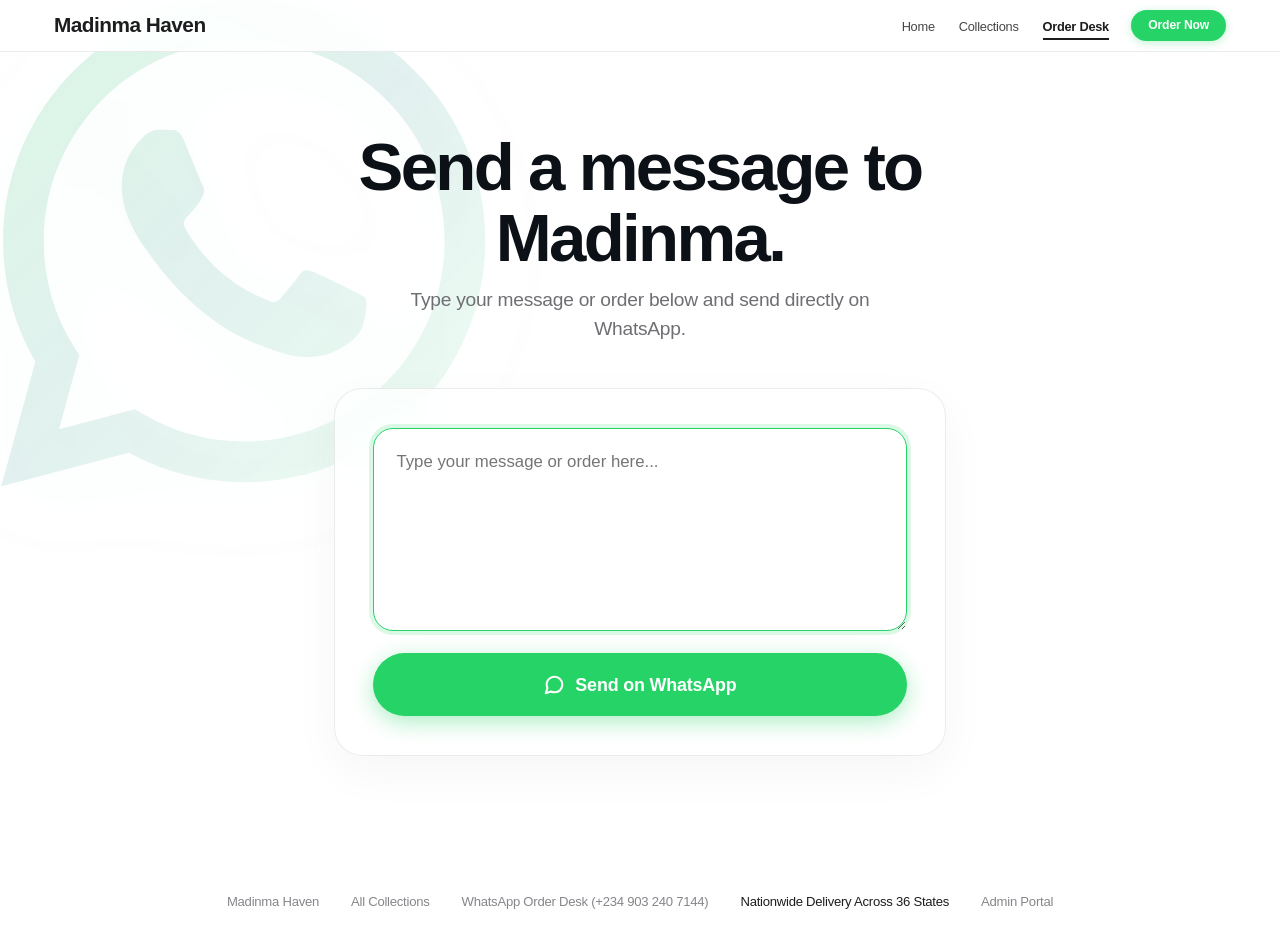
<file: order.html>
<!DOCTYPE html>
<html lang="en">
<head>
  <meta charset="UTF-8" />
  <meta name="viewport" content="width=device-width, initial-scale=1.0, viewport-fit=cover" />
  <title>Send a Message &bull; Madinma Haven</title>
  <meta name="description" content="Send a direct message to Madinma Haven on WhatsApp (+234 903 240 7144)." />
  
  <!-- Favicon -->
  <link rel="icon" type="image/svg+xml" href="assets/images/favicon.svg" />
  
  <!-- Apple Vision Pro Design System Stylesheet -->
  <link rel="stylesheet" href="assets/css/style.css?v=144" />
  <meta http-equiv="Cache-Control" content="no-cache, no-store, must-revalidate" />
  <meta http-equiv="Pragma" content="no-cache" />
  <meta http-equiv="Expires" content="0" />
</head>
<body class="apple-vision-body minimal-msg-body">
  <!-- =======================================================================
       AMBIENT FLOATING WHATSAPP BACKGROUND ART
       Smoothly glides from one end of the screen to another
       ======================================================================= -->
  <div class="ambient-wa-bg" aria-hidden="true">
    <svg class="ambient-wa-svg" viewBox="0 0 24 24">
      <defs>
        <linearGradient id="waAmbientGrad" x1="0%" y1="0%" x2="100%" y2="100%">
          <stop offset="0%" stop-color="#25D366" stop-opacity="0.16" />
          <stop offset="50%" stop-color="#128C7E" stop-opacity="0.12" />
          <stop offset="100%" stop-color="#25D366" stop-opacity="0.08" />
        </linearGradient>
      </defs>
      <path fill="url(#waAmbientGrad)" d="M17.472 14.382c-.297-.149-1.758-.867-2.03-.967-.273-.099-.471-.148-.67.15-.197.297-.767.966-.94 1.164-.173.199-.347.223-.644.075-.297-.15-1.255-.463-2.39-1.475-.883-.788-1.48-1.761-1.653-2.059-.173-.297-.018-.458.13-.606.134-.133.298-.347.446-.52.149-.174.198-.298.298-.497.099-.198.05-.371-.025-.52-.075-.149-.669-1.612-.916-2.207-.242-.579-.487-.5-.669-.51-.173-.008-.371-.01-.57-.01-.198 0-.52.074-.792.372-.272.297-1.04 1.016-1.04 2.479 0 1.462 1.065 2.875 1.213 3.074.149.198 2.096 3.2 5.077 4.487.709.306 1.262.489 1.694.625.712.227 1.36.195 1.871.118.571-.085 1.758-.719 2.006-1.413.248-.694.248-1.289.173-1.413-.074-.124-.272-.198-.57-.347m-5.421 7.403h-.004a9.87 9.87 0 01-5.031-1.378l-.361-.214-3.741.982.998-3.648-.235-.374a9.86 9.86 0 01-1.51-5.26c.001-5.45 4.436-9.884 9.888-9.884 2.64 0 5.122 1.03 6.988 2.898a9.825 9.825 0 012.893 6.994c-.003 5.45-4.437 9.884-9.885 9.884m8.413-18.297A11.815 11.815 0 0012.05 0C5.495 0 .16 5.335.157 11.892c0 2.096.547 4.142 1.588 5.945L.057 24l6.305-1.654a11.882 11.882 0 005.683 1.448h.005c6.554 0 11.89-5.335 11.893-11.893a11.821 11.821 0 00-3.48-8.413Z"/>
    </svg>
  </div>

  <!-- =======================================================================
       1. STICKY FROSTED LOCALNAV
       ======================================================================= -->
  <nav class="apple-localnav" id="localnav" style="position: relative;">
    <div class="localnav-inner">
      <div class="localnav-title">
        <a href="index.html">Madinma Haven</a>
      </div>

      <div class="localnav-menu">
        <ul class="localnav-links">
          <li><a href="index.html">Home</a></li>
          <li><a href="collections.html">Collections</a></li>
          <li class="active"><a href="order.html">Order Desk</a></li>
        </ul>

        <a href="order.html" class="localnav-btn-buy">
          Order Now
        </a>

        <!-- Hamburger Menu: At top right immediately after Order Now button -->
        <button type="button" class="localnav-trigger" id="localnav-trigger" aria-label="Open Navigation Menu" title="Menu">
          <svg width="20" height="20" viewBox="0 0 24 24" fill="none" stroke="currentColor" stroke-width="2.2" stroke-linecap="round" stroke-linejoin="round">
            <line x1="3" y1="6" x2="21" y2="6"></line>
            <line x1="3" y1="12" x2="21" y2="12"></line>
            <line x1="3" y1="18" x2="21" y2="18"></line>
          </svg>
        </button>
      </div>
    </div>

    <!-- Mobile Navigation Dropdown -->
    <div class="localnav-mobile-dropdown" id="localnav-mobile-dropdown">
      <a href="index.html" class="localnav-mobile-item">Home</a>
      <a href="collections.html" class="localnav-mobile-item">Collections</a>
      <a href="order.html" class="localnav-mobile-item active">WhatsApp Order Desk</a>
    </div>
  </nav>

  <!-- =======================================================================
       2. CLEAN MINIMAL MESSAGE SUITE
       ======================================================================= -->
  <main class="minimal-msg-main">
    <div class="apple-container minimal-msg-container">

      <header class="minimal-msg-header">
        <h1 class="minimal-msg-title">Send a message to Madinma.</h1>
        <p class="minimal-msg-subtitle">
          Type your message or order below and send directly on WhatsApp.
        </p>
      </header>

      <div class="minimal-msg-card">
        <textarea 
          id="order-message-input" 
          class="minimal-msg-textarea" 
          rows="6" 
          placeholder="Type your message or order here..."
          autofocus></textarea>

        <a href="https://wa.me/2349032407144" id="order-send-whatsapp-btn" target="_blank" rel="noopener" class="minimal-send-btn">
          <svg width="22" height="22" viewBox="0 0 24 24" fill="none" stroke="currentColor" stroke-width="2.2" stroke-linecap="round" stroke-linejoin="round">
            <path d="M21 11.5a8.38 8.38 0 0 1-.9 3.8 8.5 8.5 0 0 1-7.6 4.7 8.38 8.38 0 0 1-3.8-.9L3 21l1.9-5.7a8.38 8.38 0 0 1-.9-3.8 8.5 8.5 0 0 1 4.7-7.6 8.38 8.38 0 0 1 3.8-.9h.5a8.48 8.48 0 0 1 8 8v.5z"></path>
          </svg>
          <span>Send on WhatsApp</span>
        </a>
      </div>

    </div>
  </main>

  <!-- =======================================================================
       3. STREAMLINED FOOTER
       ======================================================================= -->
  <footer class="apple-vision-footer">
    <div class="apple-container">
      <div class="footer-essential-nav">
        <a href="index.html" class="footer-nav-link">Madinma Haven</a>
        <a href="collections.html" class="footer-nav-link">All Collections</a>
        <a href="order.html" class="footer-nav-link">WhatsApp Order Desk (+234 903 240 7144)</a>
        <span class="footer-nav-static">Nationwide Delivery Across 36 States</span>
        <a href="admin.html" class="footer-nav-link">Admin Portal</a>
      </div>
    </div>
  </footer>

  <!-- Main JavaScript File -->
  <script src="assets/js/app.js?v=141"></script>
  <script>
    const navTrigger = document.getElementById('localnav-trigger');
    const navDropdown = document.getElementById('localnav-mobile-dropdown');
    if (navTrigger && navDropdown) {
      navTrigger.addEventListener('click', (e) => {
        e.stopPropagation();
        navDropdown.classList.toggle('active');
      });
      navDropdown.addEventListener('click', (e) => {
        e.stopPropagation();
      });
      document.addEventListener('click', () => {
        navDropdown.classList.remove('active');
      });
    }
  </script>
</body>
</html>
</file>
<file: assets/css/style.css>
/**
 * MADINMA HAVEN — APPLE VISION PRO EXACT DESIGN REPLICA
 * Pixel-perfect adaptation of https://www.apple.com/apple-vision-pro/
 * Clean Apple White/Light Gray Canvas (#FFFFFF, #F5F5F7), SF Pro Typography,
 * Sticky Translucent Localnav, Animated Giant Title Hero, Two-Column Rounded
 * #F5F5F7 Cards with 360-rotate icon button, and Editorial Caption Text.
 */

/* ==========================================================================
   1. DESIGN TOKENS (APPLE SYSTEM PALETTE)
   ========================================================================== */
:root {
  /* Canvas & Backgrounds */
  --apple-white: #FFFFFF;
  --apple-bg-subtle: #F5F5F7;
  --apple-bg-card: #F5F5F7;
  --apple-bg-card-hover: #EBEBED;
  --apple-bg-dark: #1D1D1F;

  /* Text Colors */
  --apple-text-primary: #1D1D1F;
  --apple-text-secondary: #86868B;
  --apple-text-tertiary: #6E6E73;
  --apple-text-white: #FFFFFF;

  /* Borders & Dividers */
  --apple-border: rgba(0, 0, 0, 0.16);
  --apple-border-subtle: rgba(0, 0, 0, 0.08);
  --apple-border-hairline: #D2D2D7;

  /* Brand Accents */
  --apple-blue: #0071E3;
  --apple-blue-hover: #0077ED;
  --wa-green: #25D366;

  /* Typography */
  --font-apple: -apple-system, BlinkMacSystemFont, "SF Pro Display", "SF Pro Text", "Helvetica Neue", Helvetica, Arial, sans-serif;

  /* Elevation */
  --shadow-sm: 0 2px 8px rgba(0, 0, 0, 0.04);
  --shadow-md: 0 10px 30px rgba(0, 0, 0, 0.08);
  --shadow-lg: 0 20px 60px rgba(0, 0, 0, 0.12);

  /* Radii */
  --radius-pill: 980px;
  --radius-card: 28px;

  /* Transitions */
  --ease-apple: cubic-bezier(0.16, 1, 0.3, 1);
  --duration-fast: 0.2s;
  --duration-normal: 0.35s;
}

/* ==========================================================================
   2. RESET & BASE
   ========================================================================== */
*, *::before, *::after {
  box-sizing: border-box;
  margin: 0;
  padding: 0;
}

html {
  font-size: 16px;
  scroll-behavior: smooth;
  background-color: var(--apple-white);
  color: var(--apple-text-primary);
  font-family: var(--font-apple);
  -webkit-font-smoothing: antialiased;
  -moz-osx-font-smoothing: grayscale;
  overflow-x: hidden !important;
  max-width: 100vw !important;
  width: 100% !important;
}

body {
  background-color: var(--apple-white);
  color: var(--apple-text-primary);
  line-height: 1.47059;
  font-weight: 400;
  letter-spacing: -0.016em;
  overflow-x: hidden !important;
  max-width: 100vw !important;
  width: 100% !important;
  position: relative;
}

.apple-container {
  width: 100%;
  max-width: 1220px;
  margin: 0 auto;
  padding: 0 1.5rem;
}

a {
  color: inherit;
  text-decoration: none;
}

button {
  border: none;
  background: none;
  font-family: inherit;
  cursor: pointer;
}

img {
  max-width: 100%;
  display: block;
}

/* ==========================================================================
   3. APPLE GLOBAL NAV (SLIM 44PX LIGHT GREY BAR)
   ========================================================================== */
.apple-globalnav {
  position: relative;
  width: 100%;
  height: 44px;
  background: rgba(245, 245, 247, 0.85);
  backdrop-filter: blur(20px);
  -webkit-backdrop-filter: blur(20px);
  border-bottom: 1px solid var(--apple-border-subtle);
  z-index: 1000;
}

.globalnav-inner {
  max-width: 1024px;
  margin: 0 auto;
  height: 100%;
  padding: 0 1.25rem;
  display: flex;
  align-items: center;
  justify-content: space-between;
}

.globalnav-apple-icon {
  width: 16px;
  height: 16px;
  fill: #1D1D1F;
  display: flex;
  align-items: center;
}

.globalnav-links {
  display: none;
  list-style: none;
  align-items: center;
  gap: 2rem;
}

@media (min-width: 860px) {
  .globalnav-links {
    display: flex;
  }
}

.globalnav-links li a {
  font-size: 0.75rem;
  color: #1D1D1F;
  opacity: 0.8;
  transition: opacity var(--duration-fast);
}

.globalnav-links li a:hover {
  opacity: 1;
}

/* ==========================================================================
   4. APPLE VISION PRO STICKY LOCAL NAV (EXACT FROM SCREENSHOT)
   ========================================================================== */
.apple-localnav {
  position: sticky;
  top: 0;
  width: 100%;
  max-width: 100vw;
  box-sizing: border-box;
  height: 52px;
  background: rgba(255, 255, 255, 0.88);
  backdrop-filter: saturate(180%) blur(20px);
  -webkit-backdrop-filter: saturate(180%) blur(20px);
  border-bottom: 1px solid rgba(0, 0, 0, 0.08);
  z-index: 999;
  transition: border-color var(--duration-fast);
}

.localnav-inner {
  max-width: 1220px;
  margin: 0 auto;
  height: 100%;
  padding: 0 1.5rem;
  display: flex;
  align-items: center;
  justify-content: space-between;
}

.localnav-title a {
  font-size: 1.3rem;
  font-weight: 700;
  color: var(--apple-text-primary);
  letter-spacing: -0.025em;
}

.localnav-menu {
  display: flex;
  align-items: center;
  gap: 1.4rem;
}

.localnav-links {
  display: none;
  list-style: none;
  align-items: center;
  gap: 1.5rem;
}

@media (min-width: 860px) {
  .localnav-links {
    display: flex;
  }
}

.localnav-links li a {
  font-size: 0.8rem;
  color: var(--apple-text-primary);
  opacity: 0.82;
  transition: opacity var(--duration-fast);
}

.localnav-links li a:hover {
  opacity: 1;
}

.localnav-links li.active a {
  font-weight: 600;
  opacity: 1;
  border-bottom: 2px solid var(--apple-text-primary);
  padding-bottom: 4px;
}

.localnav-btn-demo {
  border: 1px solid var(--apple-text-primary);
  background: transparent;
  color: var(--apple-text-primary);
  font-size: 0.75rem;
  font-weight: 500;
  padding: 0.35rem 0.95rem;
  border-radius: var(--radius-pill);
  transition: all var(--duration-fast);
  white-space: nowrap;
}

.localnav-btn-demo:hover {
  background: var(--apple-bg-subtle);
}

.localnav-btn-buy {
  background: #25D366;
  color: #FFFFFF;
  font-size: 0.76rem;
  font-weight: 600;
  letter-spacing: -0.01em;
  padding: 0.38rem 1.05rem;
  border-radius: var(--radius-pill);
  box-shadow: 0 2px 8px rgba(37, 211, 102, 0.28);
  transition: background var(--duration-fast), transform var(--duration-fast), box-shadow var(--duration-fast);
  white-space: nowrap;
  display: inline-flex;
  align-items: center;
  justify-content: center;
  text-decoration: none;
}

.localnav-btn-buy:hover {
  background: #20ba59;
  box-shadow: 0 4px 14px rgba(37, 211, 102, 0.42);
  transform: translateY(-1px);
}

/* Local Navigation Mobile Hamburger Menu Trigger - HIDDEN ON DESKTOP, NO CIRCLE */
.localnav-trigger {
  display: none !important;
  align-items: center;
  justify-content: center;
  width: 28px;
  height: 28px;
  padding: 0;
  background: transparent;
  border: none;
  color: #1d1d1f;
  cursor: pointer;
  box-shadow: none;
  transition: color 0.2s ease, opacity 0.2s ease;
  flex-shrink: 0;
}

@media (max-width: 860px) {
  .localnav-trigger {
    display: inline-flex !important;
  }
}

.localnav-trigger:hover {
  background: transparent;
  color: #0071e3;
  opacity: 0.75;
}

.localnav-mobile-dropdown {
  display: none;
  position: absolute;
  top: calc(100% + 8px);
  right: 12px;
  width: 220px;
  max-width: calc(100vw - 24px);
  background: rgba(255, 255, 255, 0.98);
  backdrop-filter: blur(25px) saturate(180%);
  -webkit-backdrop-filter: blur(25px) saturate(180%);
  border: 1px solid rgba(0, 0, 0, 0.08);
  border-radius: 16px;
  box-shadow: 0 14px 40px rgba(0, 0, 0, 0.16);
  padding: 8px;
  flex-direction: column;
  gap: 4px;
  z-index: 10000;
  pointer-events: auto;
}

.localnav-mobile-dropdown.active {
  display: flex !important;
  animation: localnavDropdownFade 0.22s cubic-bezier(0.16, 1, 0.3, 1);
}

@keyframes localnavDropdownFade {
  from {
    opacity: 0;
    transform: translateY(-8px) scale(0.96);
  }
  to {
    opacity: 1;
    transform: translateY(0) scale(1);
  }
}

.localnav-mobile-item {
  display: flex;
  align-items: center;
  gap: 10px;
  padding: 10px 14px;
  color: #1d1d1f;
  text-decoration: none;
  font-size: 13.5px;
  font-weight: 500;
  border-radius: 8px;
  transition: background 0.18s ease;
}

.localnav-mobile-item:hover, .localnav-mobile-item.active {
  background: #f2f2f7;
  color: #0071e3;
  font-weight: 600;
}

/* ==========================================================================
   5. HERO SECTION (GIANT TYPOGRAPHY & MOTTO)
   ========================================================================== */
.vision-hero {
  position: relative;
  background: var(--apple-white);
  padding: 4rem 0 5rem;
  overflow: hidden;
}

.hero-giant-typography {
  text-align: center;
  padding: 2rem 1rem 3.5rem;
  display: flex;
  flex-direction: column;
  align-items: center;
  justify-content: center;
}

.hero-giant-title {
  font-size: clamp(5.5rem, 18vw, 14.5rem);
  font-weight: 800;
  line-height: 0.92;
  letter-spacing: -0.05em;
  color: #0c1017;
  margin-bottom: 1.8rem;
  opacity: 1;
  animation: appleHeroFadeUp 1.1s cubic-bezier(0.16, 1, 0.3, 1) 0.1s both,
             chromaticNoirText 18s ease-in-out infinite alternate;
  will-change: transform, opacity, color;
  cursor: pointer;
  user-select: none;
  transition: opacity 0.4s ease;
}

.hero-giant-title:hover {
  filter: contrast(1.2) brightness(1.1);
}

/* ==========================================================================
   MADINMA INDIVIDUAL LETTER WIGGLE & CHOREOGRAPHY
   Each letter shakes its body distinctly with organic luxury damping physics
   ========================================================================== */
.hero-giant-title {
  user-select: none;
}

.hero-giant-title .wiggle-letter {
  display: inline-block;
  color: inherit;
  transform-origin: 50% 85%;
  will-change: transform;
  animation-duration: 1.25s;
  animation-timing-function: cubic-bezier(0.25, 1, 0.5, 1);
  animation-fill-mode: both;
}

/* Staggered entry wave on first page open */
.hero-giant-title .wiggle-1 { animation-name: letterWiggle1; animation-delay: 0.45s; }
.hero-giant-title .wiggle-2 { animation-name: letterWiggle2; animation-delay: 0.53s; }
.hero-giant-title .wiggle-3 { animation-name: letterWiggle3; animation-delay: 0.61s; }
.hero-giant-title .wiggle-4 { animation-name: letterWiggle4; animation-delay: 0.69s; }
.hero-giant-title .wiggle-5 { animation-name: letterWiggle5; animation-delay: 0.77s; }
.hero-giant-title .wiggle-6 { animation-name: letterWiggle6; animation-delay: 0.85s; }
.hero-giant-title .wiggle-7 { animation-name: letterWiggle7; animation-delay: 0.93s; }

/* Interactive re-trigger wave on hover / tap */
.hero-giant-title .wiggle-1.is-wiggling { animation: letterWiggle1 1.2s cubic-bezier(0.25, 1, 0.5, 1) 0s both; }
.hero-giant-title .wiggle-2.is-wiggling { animation: letterWiggle2 1.2s cubic-bezier(0.25, 1, 0.5, 1) 0.08s both; }
.hero-giant-title .wiggle-3.is-wiggling { animation: letterWiggle3 1.2s cubic-bezier(0.25, 1, 0.5, 1) 0.16s both; }
.hero-giant-title .wiggle-4.is-wiggling { animation: letterWiggle4 1.2s cubic-bezier(0.25, 1, 0.5, 1) 0.24s both; }
.hero-giant-title .wiggle-5.is-wiggling { animation: letterWiggle5 1.2s cubic-bezier(0.25, 1, 0.5, 1) 0.32s both; }
.hero-giant-title .wiggle-6.is-wiggling { animation: letterWiggle6 1.2s cubic-bezier(0.25, 1, 0.5, 1) 0.40s both; }
.hero-giant-title .wiggle-7.is-wiggling { animation: letterWiggle7 1.2s cubic-bezier(0.25, 1, 0.5, 1) 0.48s both; }

/* Letter 1: 'M' - Confident, regal shoulder sway */
@keyframes letterWiggle1 {
  0% { transform: translateY(0) rotate(0deg) scale(1); }
  20% { transform: translateY(-3px) rotate(-2.2deg) scale(1.01); }
  40% { transform: translateY(2px) rotate(1.8deg) scale(0.99); }
  60% { transform: translateY(-1px) rotate(-0.8deg); }
  80% { transform: translateY(0.5px) rotate(0.4deg); }
  100% { transform: translateY(0) rotate(0deg) scale(1); }
}

/* Letter 2: 'a' - Curvy bounce and tilt */
@keyframes letterWiggle2 {
  0% { transform: translateY(0) rotate(0deg); }
  22% { transform: translateY(2.5px) rotate(2.4deg) scale(1.02); }
  44% { transform: translateY(-2px) rotate(-1.8deg) scale(0.99); }
  66% { transform: translateY(1px) rotate(0.9deg); }
  85% { transform: translateY(-0.4px) rotate(-0.3deg); }
  100% { transform: translateY(0) rotate(0deg); }
}

/* Letter 3: 'd' - Tall ascender spring twist */
@keyframes letterWiggle3 {
  0% { transform: translateY(0) rotate(0deg); }
  18% { transform: translateY(-3.5px) rotate(-2.5deg); }
  38% { transform: translateY(2px) rotate(2deg); }
  58% { transform: translateY(-1.2px) rotate(-1deg); }
  78% { transform: translateY(0.6px) rotate(0.5deg); }
  100% { transform: translateY(0) rotate(0deg); }
}

/* Letter 4: 'i' - Dynamic centerpiece pop & shimmy */
@keyframes letterWiggle4 {
  0% { transform: translateY(0) rotate(0deg) scale(1); }
  24% { transform: translateY(-4px) rotate(3deg) scale(1.03); }
  46% { transform: translateY(2px) rotate(-2.5deg) scale(0.98); }
  68% { transform: translateY(-1.2px) rotate(1.2deg); }
  86% { transform: translateY(0.5px) rotate(-0.5deg); }
  100% { transform: translateY(0) rotate(0deg) scale(1); }
}

/* Letter 5: 'n' - Gentle arch swing */
@keyframes letterWiggle5 {
  0% { transform: translateY(0) rotate(0deg) skewX(0); }
  20% { transform: translateY(2px) rotate(-2deg) skewX(1.5deg); }
  42% { transform: translateY(-2px) rotate(1.6deg) skewX(-1deg); }
  64% { transform: translateY(1px) rotate(-0.8deg); }
  82% { transform: translateY(-0.3px) rotate(0.4deg); }
  100% { transform: translateY(0) rotate(0deg) skewX(0); }
}

/* Letter 6: 'm' - Broad double-arch wave */
@keyframes letterWiggle6 {
  0% { transform: translateY(0) rotate(0deg); }
  22% { transform: translateY(-2.8px) rotate(2deg) scaleX(1.01); }
  45% { transform: translateY(1.8px) rotate(-1.6deg) scaleX(0.99); }
  68% { transform: translateY(-1px) rotate(0.8deg); }
  86% { transform: translateY(0.4px) rotate(-0.3deg); }
  100% { transform: translateY(0) rotate(0deg) scaleX(1); }
}

/* Letter 7: 'a' - Playful finishing flourish */
@keyframes letterWiggle7 {
  0% { transform: translateY(0) rotate(0deg) scale(1); }
  24% { transform: translateY(2.5px) rotate(-2.4deg) scale(1.02); }
  48% { transform: translateY(-2px) rotate(1.8deg) scale(0.99); }
  70% { transform: translateY(1px) rotate(-0.9deg); }
  88% { transform: translateY(-0.3px) rotate(0.3deg); }
  100% { transform: translateY(0) rotate(0deg) scale(1); }
}



@keyframes appleHeroFadeUp {
  0% {
    opacity: 0;
    transform: translateY(24px) scale(0.97);
  }
  100% {
    opacity: 1;
    transform: translateY(0) scale(1);
  }
}

@keyframes chromaticNoirText {
  0% { color: #081735; }
  25% { color: #082e1c; }
  50% { color: #2a0a28; }
  75% { color: #2c1a08; }
  100% { color: #081735; }
}

@keyframes chromaticDarkMorph {
  0% {
    background-position: 0% 50%;
  }
  25% {
    background-position: 50% 100%;
  }
  50% {
    background-position: 100% 50%;
  }
  75% {
    background-position: 50% 0%;
  }
  100% {
    background-position: 0% 50%;
  }
}

.hero-giant-motto {
  font-size: clamp(1.2rem, 2.5vw, 1.95rem);
  font-weight: 500;
  color: #55575d;
  max-width: 860px;
  margin: 0 auto;
  line-height: 1.4;
  letter-spacing: -0.02em;
  opacity: 1;
  transform: translateY(0);
}

.typewriter-cursor {
  display: inline-block;
  width: 2px;
  height: 1.18em;
  background-color: #11141a;
  vertical-align: -0.15em;
  margin-left: 3px;
  animation: cursorBlink 0.75s infinite;
  border-radius: 1px;
}

@keyframes cursorBlink {
  0%, 45% { opacity: 1; }
  50%, 95% { opacity: 0; }
  100% { opacity: 1; }
}

.typewriter-cursor.cursor-fade-out {
  animation: cursorFadeOut 1.2s forwards;
}

@keyframes cursorFadeOut {
  0% { opacity: 1; }
  100% { opacity: 0; display: none; }
}

@keyframes appleMottoFadeUp {
  0% {
    opacity: 0;
    transform: translateY(20px);
  }
  100% {
    opacity: 1;
    transform: translateY(0);
  }
}

.hero-giant-motto strong {
  font-weight: 700;
  background: linear-gradient(
    135deg,
    #091d3d 0%,
    #082e1c 34%,
    #2a0a28 68%,
    #2c1a08 100%
  );
  background-size: 250% 250%;
  -webkit-background-clip: text;
  background-clip: text;
  -webkit-text-fill-color: transparent;
  animation: chromaticDarkMorph 18s ease-in-out infinite alternate;
}

/* ==========================================================================
   6. TAKE A CLOSER LOOK (EXACT APPLE VISION PRO 2-COLUMN HARDWARE CARDS)
   ========================================================================== */
.vision-closer-look {
  padding: 3rem 0 6rem;
  background: var(--apple-white);
  overflow: hidden;
}

.closer-look-header-wrap {
  margin-bottom: 2.5rem;
}

.closer-look-header {
  display: flex;
  align-items: center;
  justify-content: space-between;
  gap: 1.5rem;
}

.closer-look-title {
  font-size: clamp(2.4rem, 4.8vw, 3.8rem);
  font-weight: 700;
  letter-spacing: -0.035em;
  color: var(--apple-text-primary);
  line-height: 1.08;
}

.closer-look-controls {
  display: flex;
  align-items: center;
  gap: 10px;
}

.slider-arrow-btn {
  width: 42px;
  height: 42px;
  border-radius: 50%;
  background: rgba(245, 245, 247, 0.95);
  border: 1px solid rgba(0, 0, 0, 0.08);
  display: flex;
  align-items: center;
  justify-content: center;
  color: var(--apple-text-primary);
  cursor: pointer;
  transition: all 0.2s cubic-bezier(0.16, 1, 0.3, 1);
}

.slider-arrow-btn:hover:not(:disabled) {
  background: #E5E5EA;
  transform: scale(1.06);
}

.slider-arrow-btn:active:not(:disabled) {
  transform: scale(0.95);
}

.slider-arrow-btn:disabled {
  opacity: 0.3;
  cursor: default;
  pointer-events: none;
}

/* Horizontal Viewport that extends to the screen edge while padding aligns with container */
.apple-carousel-viewport {
  width: 100%;
  overflow-x: auto;
  scroll-behavior: smooth;
  scroll-snap-type: x mandatory;
  scrollbar-width: none;
  -webkit-overflow-scrolling: touch;
  padding: 1.5rem max(1.5rem, calc((100vw - 1220px) / 2 + 1.5rem)) 2.5rem;
  perspective: 1200px;
  perspective-origin: center center;
}

.apple-carousel-viewport::-webkit-scrollbar {
  display: none;
}

.apple-carousel-track {
  display: flex;
  gap: 28px;
  width: max-content;
  transform-style: preserve-3d;
}

/* Individual Carousel Slide: Box + Caption directly below */
.apple-vision-item {
  width: clamp(340px, 68vw, 840px);
  scroll-snap-align: center;
  flex-shrink: 0;
  display: flex;
  flex-direction: column;
  transform-style: preserve-3d;
  will-change: transform, opacity;
  transition: transform 0.15s ease-out, opacity 0.15s ease-out;
}

/* Rounded #F5F5F7 Box with Centered Product & 360-degree button */
/* Rounded Luxury Box with Romantic Ambient Lighting */
.apple-vision-box {
  position: relative;
  width: 100%;
  height: clamp(340px, 45vw, 480px);
  background-color: #121014;
  border-radius: var(--radius-card);
  overflow: hidden;
  display: flex;
  align-items: center;
  justify-content: center;
  transform-style: preserve-3d;
  will-change: transform, opacity;
  transition: transform 0.12s ease-out, opacity 0.12s ease-out, box-shadow 0.4s ease;
  box-shadow: 0 10px 32px rgba(0, 0, 0, 0.14);
}

.apple-vision-box:hover {
  box-shadow: 0 22px 52px rgba(35, 15, 30, 0.24);
}

/* Subtle Romantic Candlelight / Champagne Ambient Shimmer Glow */
.apple-vision-box::before {
  content: "";
  position: absolute;
  inset: 0;
  background: radial-gradient(circle at 80% 15%, rgba(255, 230, 240, 0.12) 0%, rgba(255, 215, 225, 0.03) 45%, transparent 70%);
  pointer-events: none;
  z-index: 3;
  mix-blend-mode: screen;
  transition: opacity 0.8s ease;
}

.apple-vision-slides {
  position: absolute;
  inset: 0;
  width: 100%;
  height: 100%;
  background: #141118;
  user-select: none;
  -webkit-user-select: none;
  -webkit-user-drag: none;
  pointer-events: none;
}

/* Base Image with Smooth Crossfade & Cinematic Depth */
.apple-vision-img {
  position: absolute;
  inset: 0;
  width: 100%;
  height: 100%;
  object-fit: cover;
  user-select: none;
  -webkit-user-select: none;
  -webkit-user-drag: none;
  pointer-events: none;
  opacity: 0;
  visibility: hidden;
  transform: scale(1.0);
  transition: opacity 0.85s cubic-bezier(0.16, 1, 0.3, 1), filter 0.85s ease;
  will-change: opacity, transform, filter;
  z-index: 1;
}

/* Steady Active Slide: Perfectly Visible with Gentle Ken Burns Breathing Drift */
.apple-vision-img.active {
  opacity: 1 !important;
  visibility: visible !important;
  filter: blur(0px) brightness(1.0);
  pointer-events: auto;
  z-index: 3;
  animation: romanticKenBurns 7s ease-in-out infinite alternate;
}

/* =========================================================================
   ALTERNATING DIRECTIONAL SLIDE ANIMATIONS
   Box 1, 3, 5, 7...: Next slides in from RIGHT -> outgoing slides out to LEFT
   Box 2, 4, 6, 8...: Next slides in from LEFT  -> outgoing slides out to RIGHT
   ========================================================================= */

/* 1. SLIDE IN FROM RIGHT (Box 1, 3, 5, 7...) */
.apple-vision-img.anim-slide-in-right {
  visibility: visible;
  pointer-events: auto;
  z-index: 3;
  opacity: 1;
  animation: slideInFromRight 0.95s cubic-bezier(0.16, 1, 0.3, 1) forwards !important;
}

@keyframes slideInFromRight {
  0% {
    transform: translateX(100%);
    opacity: 0.85;
  }
  100% {
    transform: translateX(0);
    opacity: 1;
  }
}

/* 2. SLIDE OUT TO LEFT (Box 1, 3, 5, 7...) */
.apple-vision-img.anim-slide-out-left {
  visibility: visible;
  pointer-events: none;
  z-index: 1;
  animation: slideOutToLeft 0.95s cubic-bezier(0.16, 1, 0.3, 1) forwards !important;
}

@keyframes slideOutToLeft {
  0% {
    transform: translateX(0);
    opacity: 1;
  }
  100% {
    transform: translateX(-100%);
    opacity: 0.6;
  }
}

/* 3. SLIDE IN FROM LEFT (Box 2, 4, 6, 8...) */
.apple-vision-img.anim-slide-in-left {
  visibility: visible;
  pointer-events: auto;
  z-index: 3;
  opacity: 1;
  animation: slideInFromLeft 0.95s cubic-bezier(0.16, 1, 0.3, 1) forwards !important;
}

@keyframes slideInFromLeft {
  0% {
    transform: translateX(-100%);
    opacity: 0.85;
  }
  100% {
    transform: translateX(0);
    opacity: 1;
  }
}

/* 4. SLIDE OUT TO RIGHT (Box 2, 4, 6, 8...) */
.apple-vision-img.anim-slide-out-right {
  visibility: visible;
  pointer-events: none;
  z-index: 1;
  animation: slideOutToRight 0.95s cubic-bezier(0.16, 1, 0.3, 1) forwards !important;
}

@keyframes slideOutToRight {
  0% {
    transform: translateX(0);
    opacity: 1;
  }
  100% {
    transform: translateX(100%);
    opacity: 0.6;
  }
}

/* Romantic Slow Ken Burns Breathing Drift */
@keyframes romanticKenBurns {
  0% {
    transform: scale(1.0);
  }
  100% {
    transform: scale(1.042) translate(0, -1%);
  }
}

.apple-vision-box:hover .apple-vision-img.active {
  animation-play-state: paused;
  transform: scale(1.055);
}

/* Elegant Romantic Pearl Slide Indicators */
.apple-vision-dots {
  position: absolute;
  top: 16px;
  right: 18px;
  display: flex;
  align-items: center;
  gap: 6px;
  z-index: 5;
  padding: 5px 9px;
  background: rgba(18, 12, 20, 0.45);
  backdrop-filter: blur(16px);
  -webkit-backdrop-filter: blur(16px);
  border-radius: 20px;
  border: 1px solid rgba(255, 235, 245, 0.22);
  pointer-events: none;
  box-shadow: 0 4px 16px rgba(0, 0, 0, 0.25);
  transition: opacity 0.3s ease;
}

.apple-vision-dot {
  width: 5px;
  height: 5px;
  border-radius: 50%;
  background: rgba(255, 255, 255, 0.35);
  transition: all 0.5s cubic-bezier(0.34, 1.56, 0.64, 1);
}

.apple-vision-dot.active {
  width: 16px;
  border-radius: 8px;
  background: linear-gradient(135deg, #FFFFFF 0%, #FFE8F0 100%);
  box-shadow: 0 0 10px rgba(255, 220, 235, 0.95), 0 0 3px #FFFFFF;
}

/* In-Image Romantic Luxury Overlay */
.apple-vision-overlay {
  position: absolute;
  left: 0;
  right: 0;
  bottom: 0;
  padding: 2.4rem 1.8rem 1.6rem;
  background: linear-gradient(to top, rgba(14, 10, 18, 0.88) 0%, rgba(24, 16, 26, 0.52) 50%, rgba(255, 240, 250, 0.02) 100%);
  display: flex;
  align-items: flex-end;
  justify-content: space-between;
  gap: 1.2rem;
  z-index: 3;
  transition: background 0.3s ease;
}

.apple-vision-box:hover .apple-vision-overlay {
  background: linear-gradient(to top, rgba(0, 0, 0, 0.82) 0%, rgba(0, 0, 0, 0.5) 60%, transparent 100%);
}

.apple-vision-overlay-content {
  display: flex;
  flex-direction: column;
  gap: 6px;
  flex: 1;
}

.apple-vision-overlay-title {
  font-size: clamp(1.35rem, 2.6vw, 1.95rem);
  font-weight: 700;
  letter-spacing: -0.025em;
  color: #FFFFFF;
  line-height: 1.25;
  text-shadow: 0 2px 10px rgba(0, 0, 0, 0.55);
}

.apple-vision-overlay-link {
  display: inline-flex;
  align-items: center;
  gap: 4px;
  font-size: 0.94rem;
  font-weight: 600;
  color: #25D366;
  transition: color 0.2s ease, transform 0.2s ease;
  width: fit-content;
  text-shadow: 0 1px 6px rgba(0, 0, 0, 0.65);
}

.apple-vision-overlay-link:hover {
  color: #4df387;
  transform: translateX(3px);
}

.apple-vision-overlay-link .chevron {
  font-size: 1.15rem;
  line-height: 1;
}

/* Circular 360-degree Action Button inside overlay */
.apple-360-btn {
  width: 44px;
  height: 44px;
  border-radius: 50%;
  background: #25D366;
  border: 1.5px solid rgba(255, 255, 255, 0.5);
  display: flex;
  align-items: center;
  justify-content: center;
  color: #FFFFFF;
  box-shadow: 0 4px 14px rgba(37, 211, 102, 0.42);
  cursor: pointer;
  transition: transform 0.25s cubic-bezier(0.16, 1, 0.3, 1),
              background-color 0.25s ease,
              box-shadow 0.25s ease;
  flex-shrink: 0;
  text-decoration: none;
}

.apple-360-btn:hover {
  transform: scale(1.1);
  background: #20ba59;
  color: #FFFFFF;
  box-shadow: 0 6px 22px rgba(37, 211, 102, 0.6);
}

/* ==========================================================================
   7. WHATSAPP CONCIERGE & SPECIALIST (APPLE SPECIALIST SECTION)
   ========================================================================== */
.vision-concierge-section {
  padding: 6rem 0;
  background: var(--apple-white);
  border-top: 1px solid var(--apple-border-subtle);
}

.concierge-hero-box {
  background: var(--apple-bg-subtle);
  border-radius: var(--radius-card);
  padding: 3.5rem 2rem;
  display: grid;
  grid-template-columns: 1fr;
  gap: 3rem;
  align-items: center;
}

@media (min-width: 860px) {
  .concierge-hero-box {
    grid-template-columns: 1.2fr 0.8fr;
    padding: 4.5rem;
  }
}

.headline-eyebrow {
  font-size: 1.15rem;
  font-weight: 600;
  color: var(--apple-text-primary);
  margin-bottom: 0.6rem;
  display: block;
}

.concierge-left h2 {
  font-size: clamp(2rem, 3.8vw, 3rem);
  font-weight: 700;
  letter-spacing: -0.03em;
  color: var(--apple-text-primary);
  margin-bottom: 1rem;
  line-height: 1.15;
}

.concierge-left p {
  font-size: 1.1rem;
  color: var(--apple-text-secondary);
  line-height: 1.6;
  margin-bottom: 2rem;
}

.btn-hero-buy {
  display: inline-flex;
  align-items: center;
  justify-content: center;
  background: #25D366;
  color: #FFFFFF;
  font-size: 1rem;
  font-weight: 600;
  letter-spacing: -0.01em;
  padding: 0.85rem 2.2rem;
  border-radius: var(--radius-pill);
  box-shadow: 0 4px 16px rgba(37, 211, 102, 0.35);
  transition: background var(--duration-fast), transform var(--duration-fast), box-shadow var(--duration-fast);
  text-decoration: none;
}

.btn-hero-buy:hover {
  background: #20ba59;
  box-shadow: 0 6px 20px rgba(37, 211, 102, 0.48);
  transform: translateY(-2px);
}

.btn-hero-demo {
  display: inline-block;
  border: 1px solid var(--apple-text-primary);
  color: var(--apple-text-primary);
  font-size: 0.9rem;
  font-weight: 500;
  padding: 0.65rem 1.4rem;
  border-radius: var(--radius-pill);
  transition: background var(--duration-fast);
}

.btn-hero-demo:hover {
  background: var(--apple-bg-subtle);
}

.concierge-specialist-card {
  background: #FFFFFF;
  border-radius: var(--radius-card);
  padding: 2.5rem;
  text-align: center;
  box-shadow: var(--shadow-sm);
  display: flex;
  flex-direction: column;
  align-items: center;
}

.specialist-avatar {
  width: 68px;
  height: 68px;
  border-radius: 50%;
  background: var(--apple-bg-dark);
  color: #FFFFFF;
  display: flex;
  align-items: center;
  justify-content: center;
  margin-bottom: 1.2rem;
}

.specialist-status {
  display: inline-flex;
  align-items: center;
  gap: 0.45rem;
  font-size: 0.8rem;
  font-weight: 600;
  color: var(--wa-green);
  margin: 0.4rem 0 1.6rem;
}

.status-dot {
  width: 8px;
  height: 8px;
  border-radius: 50%;
  background: var(--wa-green);
}

/* ==========================================================================
   8. CLOSING CALL TO ACTION
   ========================================================================== */
.vision-buy-bar {
  padding: 5rem 0;
  text-align: center;
  background: var(--apple-bg-subtle);
  border-top: 1px solid var(--apple-border-subtle);
}

.buy-bar-title {
  font-size: clamp(2.2rem, 4.5vw, 3.6rem);
  font-weight: 700;
  letter-spacing: -0.03em;
  color: var(--apple-text-primary);
  margin-bottom: 1rem;
  transform-origin: center bottom;
  will-change: transform, opacity;
  cursor: default;
  transition: transform 0.4s cubic-bezier(0.16, 1, 0.3, 1);
}

/* Primed for scroll elevation by JavaScript */
.buy-bar-title.js-elevate-ready:not(.is-elevating) {
  opacity: 0;
  transform: translateY(35px) scale(0.96, 0.72);
}

/* Dynamic scroll-triggered upward elevation stretch */
.buy-bar-title.is-elevating {
  animation: appleElevateStretch 1.4s cubic-bezier(0.16, 1, 0.3, 1) forwards;
}

.buy-bar-title.is-elevating:hover {
  transform: translateY(-5px) scale(0.99, 1.07);
}

@keyframes appleElevateStretch {
  0% {
    opacity: 0;
    transform: translateY(35px) scale(0.95, 0.72);
    filter: blur(3px);
  }
  32% {
    opacity: 0.95;
    /* Dramatic upward stretch & elevation */
    transform: translateY(-16px) scale(0.98, 1.25);
    filter: blur(0px);
  }
  56% {
    /* Gentle downward absorption */
    transform: translateY(4px) scale(1.02, 0.94);
  }
  76% {
    /* Soft secondary micro-lift */
    transform: translateY(-2px) scale(0.99, 1.03);
  }
  100% {
    opacity: 1;
    transform: translateY(0) scale(1, 1);
    filter: blur(0px);
  }
}

.buy-bar-sub {
  font-size: 1.15rem;
  color: var(--apple-text-secondary);
  margin-bottom: 2.2rem;
}

/* ==========================================================================
   9. APPLE MINIMAL DIRECTORY FOOTER
   ========================================================================== */
/* ==========================================================================
   APPLE OFFICIAL FOOTER & FOOTNOTES DESIGN SYSTEM
   ========================================================================== */
.apple-footer {
  background: var(--apple-bg-subtle);
  border-top: 1px solid var(--apple-border-hairline);
  padding: 2.8rem 0 2.2rem;
  font-size: 0.72rem;
  color: var(--apple-text-tertiary);
  font-family: -apple-system, BlinkMacSystemFont, "SF Pro Text", "Helvetica Neue", sans-serif;
  letter-spacing: -0.01em;
}

/* Apple Official Footnotes (Sosumi) */
.apple-footnotes {
  padding-bottom: 1rem;
  margin-bottom: 0.85rem;
  border-bottom: 1px solid var(--apple-border-hairline);
}

.apple-footnotes-list {
  list-style: none;
  padding: 0;
  margin: 0;
  display: flex;
  flex-direction: column;
  gap: 0.55rem;
}

.apple-footnotes-list li {
  display: flex;
  align-items: flex-start;
  gap: 0.45rem;
  font-size: 0.72rem;
  line-height: 1.55;
  color: var(--apple-text-tertiary);
}

.apple-footnotes-list .footnote-num {
  font-weight: 500;
  color: var(--apple-text-secondary);
  flex-shrink: 0;
  font-variant-numeric: tabular-nums;
  min-width: 14px;
}

.apple-footnotes-list .footnote-content {
  flex: 1;
}

.apple-footnotes-list strong {
  font-weight: 600;
  color: var(--apple-text-primary);
}

/* Apple Breadcrumb Trail */
.apple-breadcrumbs {
  display: flex;
  align-items: center;
  flex-wrap: wrap;
  gap: 0.55rem;
  padding: 0 0 1.25rem;
  border-bottom: 1px solid var(--apple-border-hairline);
  margin-bottom: 1.6rem;
  font-size: 0.72rem;
  color: var(--apple-text-tertiary);
}

.apple-breadcrumbs .crumb-home {
  color: var(--apple-text-primary);
  display: inline-flex;
  align-items: center;
  opacity: 0.85;
  transition: opacity 0.2s ease;
}

.apple-breadcrumbs .crumb-home:hover {
  opacity: 1;
}

.apple-breadcrumbs .crumb-separator {
  color: var(--apple-text-secondary);
  font-size: 0.85rem;
  line-height: 1;
  opacity: 0.5;
}

.apple-breadcrumbs .crumb-link {
  color: var(--apple-text-tertiary);
  text-decoration: none;
  transition: color 0.2s ease;
}

.apple-breadcrumbs .crumb-link:hover {
  color: var(--apple-text-primary);
  text-decoration: underline;
}

.apple-breadcrumbs .crumb-current {
  color: var(--apple-text-primary);
  font-weight: 500;
}

/* Streamlined Essential Footer Navigation (Uncluttered Luxury) */
.footer-essential-nav {
  display: flex;
  flex-wrap: wrap;
  align-items: center;
  justify-content: center;
  gap: 2rem;
  padding: 1.5rem 0;
  font-size: 0.82rem;
  font-weight: 500;
}

.footer-essential-nav a {
  color: var(--apple-text-secondary);
  text-decoration: none;
  transition: color 0.2s ease;
}

.footer-essential-nav a:hover {
  color: var(--apple-text-primary);
  text-decoration: underline;
}

.footer-essential-nav .nav-bullet {
  color: var(--apple-border-hairline);
  font-size: 0.75rem;
}

/* Apple Footer Legal Bar */
.footer-legal-row {
  display: flex;
  flex-direction: column;
  gap: 0.75rem;
  padding-top: 1.1rem;
  font-size: 0.68rem;
  color: var(--apple-text-secondary);
  border-top: 1px solid var(--apple-border-hairline);
}

@media (min-width: 860px) {
  .footer-legal-row {
    flex-direction: row;
    align-items: center;
    justify-content: space-between;
  }
}

.footer-legal-copyright {
  color: var(--apple-text-tertiary);
}

.footer-legal-links {
  display: flex;
  flex-wrap: wrap;
  align-items: center;
  gap: 0.6rem;
}

.footer-legal-links a {
  color: var(--apple-text-tertiary);
  text-decoration: none;
  transition: color 0.2s ease;
}

.footer-legal-links a:hover {
  color: var(--apple-text-primary);
  text-decoration: underline;
}

.legal-pipe {
  color: var(--apple-border-hairline);
  font-size: 0.65rem;
}

.footer-locale a {
  color: var(--apple-text-tertiary);
  text-decoration: none;
  font-weight: 500;
  transition: color 0.2s ease;
}

.footer-locale a:hover {
  color: var(--apple-text-primary);
  text-decoration: underline;
}

/* ==========================================================================
   10. INTERACTIVE 360 SPECIFICATION DIALOG
   ========================================================================== */
.apple-spec-dialog {
  border: none;
  border-radius: var(--radius-card);
  padding: 0;
  max-width: 580px;
  width: 90%;
  margin: auto;
  box-shadow: 0 24px 80px rgba(0, 0, 0, 0.28);
  background: #FFFFFF;
}

.apple-spec-dialog::backdrop {
  background: rgba(0, 0, 0, 0.45);
  backdrop-filter: blur(10px);
  -webkit-backdrop-filter: blur(10px);
}

.dialog-content {
  position: relative;
  padding: 2.8rem 2.4rem;
}

.dialog-close-btn {
  position: absolute;
  top: 1.2rem;
  right: 1.4rem;
  font-size: 1.8rem;
  color: var(--apple-text-secondary);
  line-height: 1;
  transition: color var(--duration-fast);
}

.dialog-close-btn:hover {
  color: var(--apple-text-primary);
}

.dialog-eyebrow {
  font-size: 0.8rem;
  font-weight: 700;
  text-transform: uppercase;
  letter-spacing: 0.1em;
  color: var(--apple-blue);
  display: block;
  margin-bottom: 0.4rem;
}

.dialog-title {
  font-size: 1.8rem;
  font-weight: 700;
  color: var(--apple-text-primary);
  letter-spacing: -0.025em;
  margin-bottom: 0.8rem;
}

.dialog-tagline {
  font-size: 1.05rem;
  color: var(--apple-text-secondary);
  line-height: 1.5;
  margin-bottom: 1.8rem;
}

.dialog-specs-grid {
  display: grid;
  grid-template-columns: 1fr 1fr;
  gap: 1.2rem;
  margin-bottom: 2rem;
}

.dialog-spec-card {
  background: var(--apple-bg-subtle);
  border-radius: 16px;
  padding: 1.2rem;
  display: flex;
  flex-direction: column;
  gap: 0.4rem;
}

.spec-label {
  font-size: 0.75rem;
  color: var(--apple-text-secondary);
  text-transform: uppercase;
  letter-spacing: 0.05em;
  font-weight: 600;
}

.spec-value {
  font-size: 0.95rem;
  color: var(--apple-text-primary);
  font-weight: 600;
}

.dialog-action-row {
  display: flex;
  justify-content: flex-end;
}

/* =========================================================================
   APPLE VISION PRO LUXURY WHATSAPP TEMPLATE MODAL DIALOG
   ========================================================================= */
.whatsapp-template-dialog {
  max-width: 620px;
  width: 92%;
  max-height: 88vh;
  overflow-y: auto;
  border-radius: 28px;
  background: rgba(255, 255, 255, 0.98);
  border: 1px solid rgba(0, 0, 0, 0.08);
  box-shadow: 0 32px 80px rgba(0, 0, 0, 0.26), 0 0 0 1px rgba(0, 0, 0, 0.04);
  padding: 0;
}

/* Custom Minimal Webkit Scrollbars */
.whatsapp-template-dialog::-webkit-scrollbar,
.template-collections-grid::-webkit-scrollbar,
.template-preview-box::-webkit-scrollbar {
  width: 5px;
}

.whatsapp-template-dialog::-webkit-scrollbar-thumb,
.template-collections-grid::-webkit-scrollbar-thumb,
.template-preview-box::-webkit-scrollbar-thumb {
  background: rgba(0, 0, 0, 0.18);
  border-radius: 10px;
}

.whatsapp-template-dialog::-webkit-scrollbar-track,
.template-collections-grid::-webkit-scrollbar-track,
.template-preview-box::-webkit-scrollbar-track {
  background: transparent;
}

.dialog-content {
  position: relative;
  padding: 2.2rem 2rem 2.4rem;
}

@media (max-width: 600px) {
  .dialog-content {
    padding: 1.6rem 1.25rem 1.8rem;
  }
}

.dialog-close-btn {
  position: absolute;
  top: 1.25rem;
  right: 1.25rem;
  width: 32px;
  height: 32px;
  border-radius: 50%;
  background: rgba(0, 0, 0, 0.05);
  border: none;
  display: flex;
  align-items: center;
  justify-content: center;
  color: var(--apple-text-secondary);
  cursor: pointer;
  transition: all 0.2s ease;
  z-index: 10;
}

.dialog-close-btn:hover {
  background: rgba(0, 0, 0, 0.1);
  color: var(--apple-text-primary);
  transform: scale(1.05);
}

.template-header-pill {
  display: inline-flex;
  align-items: center;
  gap: 8px;
  font-size: 0.76rem;
  font-weight: 600;
  text-transform: uppercase;
  letter-spacing: 0.08em;
  color: #128C7E;
  background: rgba(37, 211, 102, 0.1);
  padding: 5px 13px;
  border-radius: 20px;
  margin-bottom: 0.85rem;
  border: 1px solid rgba(37, 211, 102, 0.18);
}

.live-pulse-dot {
  width: 7px;
  height: 7px;
  border-radius: 50%;
  background: #25D366;
  box-shadow: 0 0 0 2px rgba(37, 211, 102, 0.25);
  animation: liveDotPulse 2s infinite ease-in-out;
}

@keyframes liveDotPulse {
  0%, 100% { opacity: 1; transform: scale(1); }
  50% { opacity: 0.55; transform: scale(1.2); }
}

.template-tools-row {
  display: flex;
  justify-content: space-between;
  align-items: center;
  font-size: 0.8rem;
  color: var(--apple-text-secondary);
  margin: 1.1rem 0 0.5rem;
  font-weight: 500;
}

.tools-label {
  color: var(--apple-text-secondary);
}

.tools-actions {
  display: flex;
  align-items: center;
}

.template-action-link {
  background: none;
  border: none;
  color: #0071E3;
  font-size: 0.8rem;
  font-weight: 600;
  cursor: pointer;
  padding: 0;
  transition: color 0.2s ease;
}

.template-action-link:hover {
  text-decoration: underline;
  color: #0077ED;
}

.tools-pipe {
  margin: 0 6px;
  color: var(--apple-border-hairline);
  font-size: 0.75rem;
}

.template-collections-grid {
  display: grid;
  grid-template-columns: repeat(auto-fill, minmax(220px, 1fr));
  gap: 7px;
  max-height: 200px;
  overflow-y: auto;
  padding: 6px;
  background: #F5F5F7;
  border: 1px solid rgba(0, 0, 0, 0.06);
  border-radius: 16px;
  margin-bottom: 1.1rem;
}

.template-chip {
  display: flex;
  align-items: center;
  gap: 9px;
  padding: 8px 11px;
  background: #FFFFFF;
  border: 1px solid rgba(0, 0, 0, 0.08);
  border-radius: 10px;
  cursor: pointer;
  transition: all 0.2s ease;
  user-select: none;
  position: relative;
}

.template-chip input[type="checkbox"] {
  position: absolute;
  opacity: 0;
  width: 0;
  height: 0;
  pointer-events: none;
}

.chip-indicator {
  width: 15px;
  height: 15px;
  border-radius: 50%;
  border: 1.5px solid #C7C7CC;
  background: #FFFFFF;
  flex-shrink: 0;
  display: flex;
  align-items: center;
  justify-content: center;
  transition: all 0.2s ease;
}

.template-chip.selected .chip-indicator {
  background: #25D366;
  border-color: #25D366;
  box-shadow: 0 0 0 2px rgba(37, 211, 102, 0.2);
}

.template-chip.selected .chip-indicator::after {
  content: "";
  width: 5px;
  height: 5px;
  border-radius: 50%;
  background: #FFFFFF;
}

.template-chip:hover {
  background: #FFFFFF;
  border-color: rgba(0, 0, 0, 0.18);
  transform: translateY(-1px);
  box-shadow: 0 2px 6px rgba(0, 0, 0, 0.04);
}

.template-chip.selected {
  background: #FFFFFF;
  border-color: rgba(37, 211, 102, 0.45);
  box-shadow: 0 2px 8px rgba(37, 211, 102, 0.12);
}

.template-chip .chip-text {
  font-size: 0.82rem;
  font-weight: 500;
  color: var(--apple-text-primary);
  line-height: 1.3;
}

.template-chip.selected .chip-text {
  font-weight: 600;
}

.template-note-wrap {
  margin-bottom: 0.9rem;
}

.template-field-label {
  display: block;
  font-size: 0.78rem;
  font-weight: 600;
  color: var(--apple-text-secondary);
  margin-bottom: 5px;
  letter-spacing: -0.01em;
}

.chat-custom-input {
  width: 100%;
  padding: 10px 14px;
  background: #F5F5F7;
  border: 1px solid rgba(0, 0, 0, 0.08);
  border-radius: 12px;
  font-size: 0.86rem;
  color: var(--apple-text-primary);
  outline: none;
  transition: all 0.2s ease;
  font-family: inherit;
}

.chat-custom-input:focus {
  background: #FFFFFF;
  border-color: #25D366;
  box-shadow: 0 0 0 3px rgba(37, 211, 102, 0.16);
}

.template-preview-card {
  background: #F5F5F7;
  border: 1px solid rgba(0, 0, 0, 0.06);
  border-radius: 14px;
  padding: 10px 14px;
  margin-bottom: 1.2rem;
  border-left: 3.5px solid #25D366;
}

.preview-header {
  display: flex;
  justify-content: space-between;
  align-items: center;
  margin-bottom: 5px;
}

.preview-title {
  font-size: 0.7rem;
  font-weight: 700;
  text-transform: uppercase;
  letter-spacing: 0.06em;
  color: var(--apple-text-tertiary);
}

.preview-tag {
  font-size: 0.68rem;
  font-weight: 600;
  color: #128C7E;
  background: rgba(37, 211, 102, 0.12);
  padding: 2px 7px;
  border-radius: 10px;
}

.template-preview-box {
  font-family: -apple-system, BlinkMacSystemFont, "SF Pro Text", "Segoe UI", Roboto, sans-serif;
  font-size: 0.81rem;
  line-height: 1.48;
  color: var(--apple-text-primary);
  white-space: pre-wrap;
  max-height: 85px;
  overflow-y: auto;
}

.btn-whatsapp-direct {
  display: inline-flex;
  align-items: center;
  justify-content: center;
  gap: 10px;
  width: 100%;
  padding: 13px 24px;
  background: linear-gradient(135deg, #25D366 0%, #128C7E 100%);
  color: #FFFFFF;
  font-size: 0.98rem;
  font-weight: 600;
  border-radius: 980px;
  text-decoration: none;
  box-shadow: 0 4px 16px rgba(37, 211, 102, 0.32);
  transition: all 0.25s cubic-bezier(0.16, 1, 0.3, 1);
  border: none;
  cursor: pointer;
}

.btn-whatsapp-direct:hover {
  transform: translateY(-2px);
  box-shadow: 0 8px 24px rgba(37, 211, 102, 0.42);
  filter: brightness(1.04);
}

.dialog-disclaimer {
  font-size: 0.75rem;
  color: var(--apple-text-tertiary);
  text-align: center;
  margin: 8px 0 0;
  line-height: 1.4;
}

/* =========================================================================
   PROFESSIONAL MINIMALIST LUXURY FOOTER
   ========================================================================= */
.luxury-footer {
  background: #F5F5F7;
  border-top: 1px solid var(--apple-border-hairline);
  padding: 3.5rem 0 2.2rem;
  font-size: 0.85rem;
  color: var(--apple-text-secondary);
}

.luxury-footer-main {
  display: flex;
  flex-direction: column;
  justify-content: space-between;
  align-items: flex-start;
  gap: 2rem;
  padding-bottom: 2.5rem;
  border-bottom: 1px solid rgba(0, 0, 0, 0.08);
}

@media (min-width: 768px) {
  .luxury-footer-main {
    flex-direction: row;
    align-items: center;
  }
}

.luxury-footer-brand {
  max-width: 480px;
}

.luxury-footer-logo .brand-text {
  font-size: 1.55rem;
  font-weight: 700;
  letter-spacing: -0.03em;
  color: var(--apple-text-primary);
}

.luxury-footer-logo .brand-dot {
  color: #25D366;
}

.luxury-footer-tagline {
  font-size: 0.92rem;
  color: var(--apple-text-secondary);
  line-height: 1.5;
  margin: 0.5rem 0 0.8rem;
}

.luxury-footer-badge {
  display: inline-flex;
  align-items: center;
  gap: 8px;
  font-size: 0.8rem;
  font-weight: 600;
  color: #1D1D1F;
  background: #FFFFFF;
  padding: 6px 14px;
  border-radius: 20px;
  border: 1px solid #E5E5EA;
  box-shadow: 0 1px 4px rgba(0, 0, 0, 0.04);
}

.luxury-footer-badge .badge-dot {
  width: 6px;
  height: 6px;
  border-radius: 50%;
  background: #25D366;
}

.luxury-footer-contact {
  flex-shrink: 0;
}

.footer-contact-card {
  background: #FFFFFF;
  border: 1px solid #E5E5EA;
  border-radius: 20px;
  padding: 1.2rem 1.6rem;
  display: flex;
  flex-direction: column;
  gap: 6px;
  box-shadow: 0 4px 16px rgba(0, 0, 0, 0.03);
}

.contact-label {
  font-size: 0.75rem;
  text-transform: uppercase;
  letter-spacing: 0.06em;
  font-weight: 700;
  color: var(--apple-text-tertiary);
}

.footer-wa-pill {
  display: inline-flex;
  align-items: center;
  gap: 8px;
  font-size: 1.05rem;
  font-weight: 700;
  color: #1D1D1F;
  transition: color 0.2s ease, transform 0.2s ease;
}

.footer-wa-pill:hover {
  color: #25D366;
  transform: translateX(2px);
}

.contact-sub {
  font-size: 0.78rem;
  color: var(--apple-text-tertiary);
}

.luxury-footer-bottom {
  padding-top: 1.8rem;
  display: flex;
  flex-direction: column;
  gap: 1.2rem;
}

.luxury-footer-nav {
  display: flex;
  flex-wrap: wrap;
  gap: 1.5rem;
  font-size: 0.86rem;
  font-weight: 500;
}

.luxury-footer-nav a {
  color: var(--apple-text-secondary);
  transition: color 0.2s ease;
}

.luxury-footer-nav a:hover {
  color: var(--apple-text-primary);
}

.luxury-footer-legal {
  display: flex;
  flex-direction: column;
  justify-content: space-between;
  align-items: flex-start;
  gap: 0.8rem;
  font-size: 0.78rem;
  color: var(--apple-text-tertiary);
  padding-top: 0.5rem;
}

@media (min-width: 768px) {
  .luxury-footer-legal {
    flex-direction: row;
    align-items: center;
  }
}

.legal-links {
  display: flex;
  gap: 1.4rem;
}

.legal-links a {
  color: var(--apple-text-tertiary);
  transition: color 0.2s ease;
}

.legal-links a:hover {
  color: var(--apple-text-primary);
  text-decoration: underline;
}

/* ==========================================================================
   COMPREHENSIVE ALL-DEVICE RESPONSIVE SYSTEM
   Fluid perfection for Mobile (320px - 480px), Phablets (481px - 768px),
   Tablets (769px - 1024px), Laptops & Ultra-Wide Desktops.
   ========================================================================== */

/* --- MOBILE DEVICES (320px to 640px) --- */
@media (max-width: 640px) {
  /* Prevent horizontal edge clipping with iOS Safe Area support */
  .apple-container {
    padding-left: max(1rem, env(safe-area-inset-left));
    padding-right: max(1rem, env(safe-area-inset-right));
  }

  /* 1. Header (Sticky Localnav) */
  .apple-localnav {
    height: 48px;
    width: 100% !important;
    max-width: 100vw !important;
    box-sizing: border-box;
    overflow: visible !important;
  }
  .localnav-inner {
    padding: 0 10px !important;
    gap: 6px !important;
    width: 100% !important;
    max-width: 100% !important;
    box-sizing: border-box;
    display: flex;
    align-items: center;
    justify-content: space-between;
  }
  .localnav-title {
    flex-shrink: 1;
    min-width: 0;
  }
  .localnav-title a {
    font-size: clamp(0.85rem, 3.8vw, 1.02rem) !important;
    letter-spacing: -0.02em;
    white-space: nowrap;
    overflow: hidden;
    text-overflow: ellipsis;
    display: block;
  }
  .localnav-menu {
    display: flex !important;
    align-items: center !important;
    gap: 6px !important;
    flex-shrink: 0 !important;
  }
  /* On compact screens, streamline to high-impact primary WhatsApp button */
  .localnav-btn-demo {
    display: none !important;
  }
  .localnav-btn-buy {
    padding: 5px 10px !important;
    font-size: clamp(0.7rem, 2.9vw, 0.78rem) !important;
    font-weight: 600;
    white-space: nowrap !important;
    flex-shrink: 0 !important;
    border-radius: 980px;
  }
  .localnav-trigger {
    display: inline-flex !important;
    align-items: center;
    justify-content: center;
    width: 30px !important;
    height: 30px !important;
    padding: 0;
    flex-shrink: 0 !important;
    margin: 0;
  }
  .localnav-trigger svg {
    width: 18px;
    height: 18px;
  }

  /* 2. Hero Section */
  .hero-giant-typography {
    padding: 1.2rem 0.5rem 1.8rem;
    max-width: 100%;
    overflow: hidden;
    box-sizing: border-box;
  }
  .hero-giant-title {
    font-size: clamp(2.3rem, 11.5vw, 4.0rem) !important;
    line-height: 1.0;
    letter-spacing: -0.03em;
    margin-bottom: 0.9rem;
    max-width: 100%;
    word-break: normal;
    overflow-wrap: normal;
  }
  .hero-giant-motto {
    font-size: clamp(0.92rem, 3.8vw, 1.15rem) !important;
    line-height: 1.45;
    padding: 0 0.5rem;
    max-width: 100%;
    box-sizing: border-box;
  }

  /* 3. Collections Section Header */
  .vision-closer-look {
    padding: 2.2rem 0 3.8rem;
    width: 100% !important;
    max-width: 100vw !important;
    overflow: hidden !important;
    box-sizing: border-box;
  }
  .closer-look-header-wrap {
    margin-bottom: 1.2rem;
    padding: 0 1rem;
    max-width: 100%;
    box-sizing: border-box;
  }
  .closer-look-title {
    font-size: clamp(1.65rem, 6.2vw, 2.2rem);
    line-height: 1.15;
  }

  /* 4. Horizontal Peek Carousel on Mobile (Signature Apple Card Peek & 3D Cube) */
  .apple-carousel-viewport {
    padding: 0 0.5rem 1.6rem !important;
    width: 100% !important;
    max-width: 100vw !important;
    overflow-x: hidden !important;
    box-sizing: border-box;
  }
  .apple-carousel-track {
    gap: 12px;
  }
  .cube-viewport-3d {
    width: calc(100vw - 20px) !important;
    max-width: 100% !important;
    margin: 0 auto !important;
    overflow: hidden !important;
    border-radius: 20px;
    box-sizing: border-box;
  }
  .cube-scene-3d {
    width: 100% !important;
    max-width: 100% !important;
  }
  .cube-face-3d {
    width: 100% !important;
    max-width: 100% !important;
    box-sizing: border-box;
  }
  .apple-vision-item {
    /* Fluid width constrained within mobile screen */
    width: 100% !important;
    max-width: 100% !important;
    box-sizing: border-box;
    scroll-snap-align: center;
  }
  .apple-vision-box {
    width: 100% !important;
    max-width: 100% !important;
    height: 380px;
    border-radius: 20px;
    box-sizing: border-box;
  }
  .apple-vision-overlay {
    padding: 1.1rem 1rem;
    background: linear-gradient(to top, rgba(0, 0, 0, 0.88) 0%, rgba(0, 0, 0, 0.52) 55%, transparent 100%);
    box-sizing: border-box;
  }
  .apple-vision-overlay-title {
    font-size: 1.22rem;
    line-height: 1.22;
  }
  .apple-vision-overlay-link {
    font-size: 0.85rem;
  }
  .apple-360-btn {
    width: 36px;
    height: 36px;
  }
  .apple-360-btn svg {
    width: 17px;
    height: 17px;
  }
  .apple-vision-dots {
    top: 10px;
    right: 10px;
    padding: 4px 7px;
    gap: 5px;
  }
  .apple-vision-dot {
    width: 5px;
    height: 5px;
  }
  .apple-vision-dot.active {
    width: 14px;
  }

  /* 5. Closing CTA */
  .vision-buy-bar {
    padding: 3.2rem 1rem;
  }
  .buy-bar-title {
    font-size: clamp(1.75rem, 6.5vw, 2.3rem);
    line-height: 1.15;
    margin-bottom: 0.75rem;
  }
  .buy-bar-sub {
    font-size: 0.95rem;
    line-height: 1.45;
    margin-bottom: 1.6rem;
    padding: 0 0.5rem;
  }
  .vision-buy-bar .btn-hero-buy {
    width: 100%;
    max-width: 310px;
    padding: 0.85rem 1.6rem;
    font-size: 0.96rem;
    justify-content: center;
  }

  /* 6. Footer Navigation on Mobile */
  .apple-footer {
    padding: 1.6rem 0 max(1.6rem, env(safe-area-inset-bottom));
  }
  .footer-essential-nav {
    flex-direction: column;
    gap: 0.85rem;
    text-align: center;
    padding: 0.8rem 1rem;
    font-size: 0.82rem;
  }
  .footer-essential-nav .nav-bullet {
    display: none;
  }
  .footer-essential-nav a {
    display: inline-block;
    padding: 4px 8px;
  }

  /* 7. WhatsApp Template Modal on Mobile */
  .whatsapp-template-dialog {
    width: 95%;
    max-height: 90vh;
    border-radius: 22px;
    margin: auto 2.5%;
  }
  .whatsapp-template-dialog .dialog-content {
    padding: 1.5rem 1rem 1.8rem;
  }
  .template-header-pill {
    font-size: 0.68rem;
    padding: 4px 10px;
    margin-bottom: 0.65rem;
  }
  .dialog-title {
    font-size: 1.45rem;
    line-height: 1.2;
    margin-bottom: 0.45rem;
  }
  .dialog-tagline {
    font-size: 0.86rem;
    line-height: 1.4;
    margin-bottom: 0.8rem;
  }
  .template-tools-row {
    margin: 0.75rem 0 0.4rem;
    font-size: 0.78rem;
  }
  .template-collections-grid {
    grid-template-columns: 1fr;
    max-height: 170px;
    padding: 5px;
    gap: 6px;
  }
  .template-chip {
    padding: 7px 10px;
  }
  .template-chip .chip-text {
    font-size: 0.8rem;
  }
  .chat-custom-input {
    /* Prevent iOS Safari viewport auto-zoom when tapping inputs */
    font-size: 16px;
    padding: 9px 12px;
  }
  .template-preview-card {
    padding: 8px 12px;
    margin-bottom: 1rem;
  }
  .template-preview-box {
    max-height: 75px;
    font-size: 0.78rem;
  }
  .btn-whatsapp-direct {
    padding: 12px 18px;
    font-size: 0.92rem;
  }
  .dialog-disclaimer {
    font-size: 0.7rem;
  }

  /* 8. 360 Specification Modal on Mobile */
  .apple-spec-dialog {
    width: 95%;
    border-radius: 22px;
    margin: auto 2.5%;
  }
  .apple-spec-dialog .dialog-content {
    padding: 1.8rem 1.2rem;
  }
  .dialog-specs-grid {
    grid-template-columns: 1fr;
    gap: 0.75rem;
  }
}

/* --- TABLETS & MEDIUM SCREENS (641px to 1024px) --- */
@media (min-width: 641px) and (max-width: 1024px) {
  .localnav-inner {
    padding: 0 1.25rem;
  }
  .localnav-title a {
    font-size: 1.18rem;
  }
  .localnav-btn-demo {
    padding: 5px 11px;
    font-size: 0.78rem;
  }
  .localnav-btn-buy {
    padding: 5px 12px;
    font-size: 0.78rem;
  }
  .hero-giant-title {
    font-size: clamp(5.2rem, 15vw, 8.5rem);
  }
  .apple-vision-item {
    width: 62vw;
    max-width: 520px;
  }
  .apple-vision-box {
    height: 420px;
  }
  .template-collections-grid {
    grid-template-columns: repeat(2, 1fr);
    max-height: 220px;
  }
  .footer-essential-nav {
    flex-direction: row;
    flex-wrap: wrap;
    gap: 1.8rem;
  }
}


/* ==========================================================================
   PURE MINIMAL WHATSAPP MESSAGE PAGE (ZERO CLUTTER)
   ========================================================================== */
.minimal-msg-body {
  background: #FFFFFF;
  color: var(--apple-text-primary);
  min-height: 100vh;
}

.minimal-nav-back {
  font-size: 0.88rem;
  font-weight: 500;
  color: #000000;
  text-decoration: none;
  padding: 4px 12px;
  border-radius: var(--radius-pill);
  transition: all 0.2s ease;
}

.minimal-nav-back:hover {
  background: rgba(0, 0, 0, 0.06);
  color: #000000;
  opacity: 0.75;
}

.minimal-msg-main {
  padding: 5rem 1rem 7rem;
}

.minimal-msg-container {
  max-width: 660px;
  margin: 0 auto;
}

.minimal-msg-header {
  text-align: center;
  margin-bottom: 2.8rem;
}

.minimal-msg-title {
  font-size: clamp(2.4rem, 6.5vw, 4.2rem);
  font-weight: 800;
  line-height: 1.05;
  letter-spacing: -0.04em;
  color: #0c1017;
  margin-bottom: 0.8rem;
  animation: chromaticNoirText 18s ease-in-out infinite alternate;
}

.minimal-msg-subtitle {
  font-size: clamp(1rem, 2vw, 1.2rem);
  color: #6e6e73;
  line-height: 1.5;
  max-width: 480px;
  margin: 0 auto;
}

.minimal-msg-card {
  display: flex;
  flex-direction: column;
  gap: 1.4rem;
}

.minimal-msg-textarea {
  width: 100%;
  padding: 20px 22px;
  font-size: 1.05rem;
  line-height: 1.6;
  color: #11141a;
  background: #F5F5F7;
  border: 1.5px solid rgba(0, 0, 0, 0.08);
  border-radius: 20px;
  resize: vertical;
  min-height: 180px;
  transition: all 0.25s ease;
  font-family: inherit;
  box-sizing: border-box;
}

.minimal-msg-textarea:focus {
  outline: none;
  background: #FFFFFF;
  border-color: #25D366;
  box-shadow: 0 0 0 4px rgba(37, 211, 102, 0.16);
}

.minimal-send-btn {
  display: inline-flex;
  align-items: center;
  justify-content: center;
  gap: 10px;
  width: 100%;
  background: #25D366;
  color: #FFFFFF;
  font-size: 1.12rem;
  font-weight: 700;
  letter-spacing: -0.01em;
  padding: 1.15rem 2rem;
  border-radius: var(--radius-pill);
  text-decoration: none;
  box-shadow: 0 6px 22px rgba(37, 211, 102, 0.38);
  transition: all 0.25s cubic-bezier(0.16, 1, 0.3, 1);
  box-sizing: border-box;
}

.minimal-send-btn:hover {
  background: #20ba59;
  transform: translateY(-2px);
  box-shadow: 0 8px 28px rgba(37, 211, 102, 0.5);
}

@media (max-width: 640px) {
  .minimal-msg-main {
    padding: 3rem 1rem 5rem;
  }
  .minimal-msg-title {
    font-size: clamp(2.1rem, 9vw, 3rem);
  }
  .minimal-msg-textarea {
    padding: 16px 18px;
    font-size: 1rem;
    min-height: 150px;
    border-radius: 16px;
  }
  .minimal-send-btn {
    padding: 1rem 1.4rem;
    font-size: 1.05rem;
  }
}
/* ==========================================================================
   AMBIENT MOVING WHATSAPP BACKGROUND ICON
   Glides smoothly from one end of the screen to another
   ========================================================================== */
.ambient-wa-bg {
  position: fixed;
  inset: 0;
  width: 100vw;
  height: 100vh;
  pointer-events: none;
  z-index: 0;
  overflow: hidden;
}

.ambient-wa-svg {
  position: absolute;
  top: 0;
  left: 0;
  width: clamp(280px, 38vw, 540px);
  height: clamp(280px, 38vw, 540px);
  filter: drop-shadow(0 20px 50px rgba(37, 211, 102, 0.18));
  animation: ambientWhatsAppFloat 28s cubic-bezier(0.37, 0, 0.63, 1) infinite alternate;
  will-change: transform;
}

@keyframes ambientWhatsAppFloat {
  0% {
    transform: translate3d(-10vw, 14vh, 0) rotate(-14deg) scale(0.92);
  }
  25% {
    transform: translate3d(24vw, 40vh, 0) rotate(8deg) scale(1.05);
  }
  50% {
    transform: translate3d(62vw, 15vh, 0) rotate(-8deg) scale(0.98);
  }
  75% {
    transform: translate3d(32vw, -5vh, 0) rotate(12deg) scale(1.06);
  }
  100% {
    transform: translate3d(88vw, 34vh, 0) rotate(-12deg) scale(0.94);
  }
}

/* Ensure foreground content floats over background with frosted glass */
.minimal-msg-main,
.apple-vision-footer {
  position: relative;
  z-index: 1;
}

.minimal-msg-card {
  position: relative;
  background: rgba(255, 255, 255, 0.78);
  backdrop-filter: saturate(180%) blur(24px);
  -webkit-backdrop-filter: saturate(180%) blur(24px);
  border: 1px solid rgba(0, 0, 0, 0.08);
  border-radius: 28px;
  padding: 2.4rem;
  box-shadow: 0 16px 48px rgba(0, 0, 0, 0.04);
}

@media (max-width: 640px) {
  .ambient-wa-svg {
    width: clamp(220px, 60vw, 340px);
    height: clamp(220px, 60vw, 340px);
  }
  .minimal-msg-card {
    padding: 1.6rem 1.3rem;
    border-radius: 22px;
  }
}
/* ==========================================================================
   TRUE 3D SOLID CUBE CAROUSEL ENGINE (4-FACED ROTATING 3D BOX)
   ========================================================================== */
.cube-viewport-3d {
  position: relative;
  width: 100%;
  max-width: 860px;
  height: clamp(380px, 50vw, 520px);
  margin: 0 auto;
  perspective: 1600px;
  perspective-origin: 50% 50%;
  overflow: visible;
  touch-action: pan-y pinch-zoom;
  user-select: none;
  -webkit-user-select: none;
  cursor: grab;
}

@media (max-width: 768px) {
  .cube-viewport-3d {
    overflow: hidden !important;
    width: calc(100vw - 20px) !important;
    max-width: 100% !important;
    border-radius: 20px !important;
  }
}

.cube-viewport-3d:active {
  cursor: grabbing;
}

.cube-scene-3d {
  position: relative;
  width: 100%;
  height: 100%;
  transform-style: preserve-3d;
  will-change: transform;
}

.cube-face-3d {
  position: absolute;
  inset: 0;
  width: 100%;
  height: 100%;
  backface-visibility: hidden;
  -webkit-backface-visibility: hidden;
  transform-style: preserve-3d;
  display: flex;
  flex-direction: column;
}

/* Ambient side-panel lighting shadows to give solid 3D mass */
.cube-face-3d::after {
  content: "";
  position: absolute;
  inset: 0;
  border-radius: var(--radius-card);
  background: #000;
  opacity: 0;
  pointer-events: none;
  transition: opacity 0.2s ease;
  z-index: 5;
}

.cube-nav-arrows {
  display: flex;
  justify-content: center;
  align-items: center;
  gap: 1.5rem;
  margin-top: 1.8rem;
}

.cube-nav-arrow-btn {
  display: inline-flex;
  align-items: center;
  justify-content: center;
  width: 44px;
  height: 44px;
  border-radius: 50%;
  background: rgba(0, 0, 0, 0.06);
  color: #000;
  border: 1px solid rgba(0, 0, 0, 0.08);
  cursor: pointer;
  transition: all 0.2s ease;
}

.cube-nav-arrow-btn:hover {
  background: #000;
  color: #fff;
  transform: scale(1.08);
}


/* =========================================================================
   MADINMA HAVEN — COLLECTIONS & ADMIN PORTAL STYLING
   Apple Vision Pro Glassmorphism & High-End E-Commerce Design System
   ========================================================================= */

/* Hero Header for Collections */
.collections-hero {
  padding: 120px 24px 40px;
  text-align: center;
  background: radial-gradient(circle at 50% 20%, rgba(20, 180, 100, 0.08) 0%, transparent 60%);
}

.collections-hero-pill {
  display: inline-flex;
  align-items: center;
  gap: 8px;
  padding: 6px 16px;
  background: rgba(0, 0, 0, 0.04);
  border: 1px solid rgba(0, 0, 0, 0.08);
  border-radius: 999px;
  font-size: 13px;
  font-weight: 500;
  color: #1d1d1f;
  margin-bottom: 18px;
}

.collections-hero-title {
  font-size: clamp(34px, 5.5vw, 56px);
  font-weight: 700;
  letter-spacing: -0.03em;
  color: #1d1d1f;
  line-height: 1.1;
  margin-bottom: 14px;
}

.collections-hero-desc {
  font-size: clamp(16px, 2vw, 19px);
  color: #6e6e73;
  max-width: 680px;
  margin: 0 auto 32px;
  line-height: 1.5;
}

/* Category Filter Bar */
.catalog-controls {
  position: sticky;
  top: 52px;
  z-index: 90;
  background: rgba(255, 255, 255, 0.88);
  backdrop-filter: blur(20px);
  -webkit-backdrop-filter: blur(20px);
  border-bottom: 1px solid rgba(0, 0, 0, 0.08);
  padding: 14px 0;
  margin-bottom: 40px;
  transition: all 0.3s ease;
}

.catalog-controls-inner {
  max-width: 1240px;
  margin: 0 auto;
  padding: 0 20px;
  display: flex;
  flex-direction: column;
  gap: 14px;
}

.catalog-search-row {
  display: flex;
  align-items: center;
  justify-content: space-between;
  gap: 16px;
  flex-wrap: wrap;
}

.catalog-search-box {
  position: relative;
  flex: 1;
  min-width: 260px;
  max-width: 480px;
}

.catalog-search-box svg {
  position: absolute;
  left: 14px;
  top: 50%;
  transform: translateY(-50%);
  color: #86868b;
  pointer-events: none;
}

.catalog-search-input {
  width: 100%;
  height: 44px;
  padding: 0 16px 0 42px;
  background: #f5f5f7;
  border: 1px solid rgba(0, 0, 0, 0.08);
  border-radius: 22px;
  font-size: 14px;
  color: #1d1d1f;
  outline: none;
  transition: all 0.2s ease;
  font-family: inherit;
}

.catalog-search-input:focus {
  background: #ffffff;
  border-color: #0071e3;
  box-shadow: 0 0 0 4px rgba(0, 113, 227, 0.15);
}

.catalog-count-badge {
  font-size: 14px;
  color: #6e6e73;
  font-weight: 500;
}

.catalog-category-scroll {
  display: flex;
  align-items: center;
  gap: 8px;
  overflow-x: auto;
  padding-bottom: 4px;
  scrollbar-width: none;
  -ms-overflow-style: none;
}

.catalog-category-scroll::-webkit-scrollbar {
  display: none;
}

.cat-pill-btn {
  white-space: nowrap;
  padding: 8px 18px;
  background: rgba(0, 0, 0, 0.04);
  color: #1d1d1f;
  border: 1px solid transparent;
  border-radius: 999px;
  font-size: 13.5px;
  font-weight: 500;
  cursor: pointer;
  transition: all 0.2s cubic-bezier(0.16, 1, 0.3, 1);
  font-family: inherit;
}

.cat-pill-btn:hover {
  background: rgba(0, 0, 0, 0.08);
  transform: translateY(-1px);
}

.cat-pill-btn.active {
  background: #000000;
  color: #ffffff;
  border-color: #000000;
  box-shadow: 0 4px 12px rgba(0, 0, 0, 0.15);
}

/* Products Grid */
.catalog-grid-container {
  max-width: 1240px;
  margin: 0 auto;
  padding: 0 20px 80px;
}

.catalog-grid {
  display: grid;
  grid-template-columns: repeat(auto-fill, minmax(280px, 1fr));
  gap: 24px;
}

/* Luxury Product Card */
.product-card {
  background: #ffffff;
  border: 1px solid rgba(0, 0, 0, 0.08);
  border-radius: 20px;
  overflow: hidden;
  display: flex;
  flex-direction: column;
  transition: all 0.3s cubic-bezier(0.16, 1, 0.3, 1);
  box-shadow: 0 4px 18px rgba(0, 0, 0, 0.04);
  position: relative;
}

.product-card:hover {
  transform: translateY(-4px);
  box-shadow: 0 16px 36px rgba(0, 0, 0, 0.1);
  border-color: rgba(0, 0, 0, 0.14);
}

.product-card-img-wrap {
  position: relative;
  width: 100%;
  aspect-ratio: 1 / 1;
  background: #f5f5f7;
  overflow: hidden;
}

.product-card-img {
  width: 100%;
  height: 100%;
  object-fit: cover;
  transition: transform 0.5s cubic-bezier(0.16, 1, 0.3, 1);
}

.product-card:hover .product-card-img {
  transform: scale(1.06);
}

.product-card-cat-badge {
  position: absolute;
  top: 12px;
  left: 12px;
  padding: 4px 12px;
  background: rgba(255, 255, 255, 0.9);
  backdrop-filter: blur(12px);
  -webkit-backdrop-filter: blur(12px);
  border-radius: 999px;
  font-size: 11.5px;
  font-weight: 600;
  color: #1d1d1f;
  border: 1px solid rgba(0, 0, 0, 0.06);
  box-shadow: 0 2px 8px rgba(0, 0, 0, 0.06);
}

.product-card-stock-badge {
  position: absolute;
  top: 12px;
  right: 12px;
  display: flex;
  align-items: center;
  gap: 5px;
  padding: 4px 10px;
  background: rgba(20, 180, 100, 0.12);
  backdrop-filter: blur(12px);
  -webkit-backdrop-filter: blur(12px);
  border-radius: 999px;
  font-size: 11px;
  font-weight: 600;
  color: #0d8248;
  border: 1px solid rgba(20, 180, 100, 0.2);
}

.product-card-stock-dot {
  width: 6px;
  height: 6px;
  border-radius: 50%;
  background: #10b981;
}

.product-card-stock-badge.out-of-stock {
  background: rgba(239, 68, 68, 0.12);
  color: #b91c1c;
  border-color: rgba(239, 68, 68, 0.2);
}

.product-card-stock-badge.out-of-stock .product-card-stock-dot {
  background: #ef4444;
}

.product-card-body {
  padding: 20px;
  display: flex;
  flex-direction: column;
  flex: 1;
}

.product-card-title {
  font-size: 17px;
  font-weight: 600;
  color: #1d1d1f;
  line-height: 1.35;
  margin-bottom: 8px;
  display: -webkit-box;
  -webkit-line-clamp: 2;
  -webkit-box-orient: vertical;
  overflow: hidden;
}

.product-card-desc {
  font-size: 13.5px;
  color: #6e6e73;
  line-height: 1.5;
  margin-bottom: 18px;
  flex: 1;
  display: -webkit-box;
  -webkit-line-clamp: 3;
  -webkit-box-orient: vertical;
  overflow: hidden;
}

.product-card-footer {
  display: flex;
  align-items: center;
  justify-content: space-between;
  gap: 12px;
  padding-top: 14px;
  border-top: 1px solid rgba(0, 0, 0, 0.06);
}

.product-card-price-wrap {
  display: flex;
  flex-direction: column;
}

.product-card-price-label {
  font-size: 11px;
  color: #86868b;
  text-transform: uppercase;
  font-weight: 600;
  letter-spacing: 0.04em;
}

.product-card-price {
  font-size: 19px;
  font-weight: 700;
  color: #1d1d1f;
  letter-spacing: -0.02em;
}

.product-card-wa-btn {
  display: inline-flex;
  align-items: center;
  gap: 6px;
  padding: 9px 15px;
  background: #25D366;
  color: #ffffff;
  border-radius: 999px;
  font-size: 13px;
  font-weight: 600;
  text-decoration: none;
  transition: all 0.2s cubic-bezier(0.16, 1, 0.3, 1);
  box-shadow: 0 4px 12px rgba(37, 211, 102, 0.28);
}

.product-card-wa-btn:hover {
  background: #1eb855;
  transform: scale(1.03);
  box-shadow: 0 6px 16px rgba(37, 211, 102, 0.36);
  color: #ffffff;
}

/* Empty State */
.catalog-empty-state {
  text-align: center;
  padding: 80px 20px;
  background: #ffffff;
  border: 1px dashed rgba(0, 0, 0, 0.15);
  border-radius: 20px;
  grid-column: 1 / -1;
}

.catalog-empty-title {
  font-size: 20px;
  font-weight: 600;
  color: #1d1d1f;
  margin-bottom: 8px;
}

.catalog-empty-desc {
  font-size: 15px;
  color: #6e6e73;
  margin-bottom: 20px;
}

/* =========================================================================
   BOUTIQUE GLASS SHELF DISPLAY & CINEMA SHOWCASE STAGE
   Inspired by Apple Vision Pro spatial UI & Prime Video cinematic detail
   ========================================================================= */

/* The Glass Shelf Container */
.glass-shelf-display {
  position: relative;
  margin-top: 10px;
}

/* Glass Shelf Unit (Pedestal plank effect) */
.glass-shelf-row {
  position: relative;
  padding: 32px 24px 44px;
  background: linear-gradient(180deg, rgba(255, 255, 255, 0.72) 0%, rgba(246, 246, 250, 0.45) 100%);
  border: 1px solid rgba(255, 255, 255, 0.85);
  border-radius: 28px;
  box-shadow: 
    0 20px 48px rgba(0, 0, 0, 0.05),
    0 1px 0 rgba(255, 255, 255, 0.95) inset,
    0 -3px 8px rgba(0, 0, 0, 0.03) inset;
  backdrop-filter: blur(24px);
  -webkit-backdrop-filter: blur(24px);
  margin-bottom: 40px;
}

/* Polished Beveled Glass Lip at the bottom of the shelf */
.glass-shelf-lip {
  position: absolute;
  bottom: 0;
  left: 20px;
  right: 20px;
  height: 8px;
  background: linear-gradient(90deg, 
    rgba(255,255,255,0.2) 0%, 
    rgba(255,255,255,0.95) 25%, 
    rgba(220,225,235,0.8) 50%, 
    rgba(255,255,255,0.95) 75%, 
    rgba(255,255,255,0.2) 100%
  );
  border-radius: 4px;
  box-shadow: 0 4px 12px rgba(0, 0, 0, 0.08);
}

/* Product Card Sitting on Glass Shelf */
.product-card.glass-item {
  cursor: pointer;
  background: rgba(255, 255, 255, 0.85);
  backdrop-filter: blur(14px);
  -webkit-backdrop-filter: blur(14px);
  border: 1px solid rgba(255, 255, 255, 0.9);
  border-radius: 22px;
  box-shadow: 
    0 8px 24px rgba(0, 0, 0, 0.04), 
    0 1px 0 rgba(255, 255, 255, 0.9) inset;
  transition: all 0.35s cubic-bezier(0.16, 1, 0.3, 1);
  transform-origin: center bottom;
}

.product-card.glass-item:hover {
  transform: translateY(-8px) scale(1.02);
  background: #ffffff;
  border-color: rgba(0, 113, 227, 0.3);
  box-shadow: 
    0 24px 48px rgba(0, 0, 0, 0.12),
    0 0 0 1px rgba(0, 113, 227, 0.15);
}

.product-card.glass-item .product-card-img-wrap {
  position: relative;
  background: radial-gradient(circle at 50% 40%, #ffffff 0%, #f2f2f7 100%);
  border-bottom: 1px solid rgba(0, 0, 0, 0.04);
}

/* Glass Reflection beneath each product */
.glass-item-reflection {
  position: absolute;
  bottom: 0;
  left: 15%;
  right: 15%;
  height: 18px;
  background: radial-gradient(ellipse at 50% 100%, rgba(0,0,0,0.12) 0%, transparent 70%);
  filter: blur(4px);
  pointer-events: none;
  transition: all 0.3s ease;
}

.product-card.glass-item:hover .glass-item-reflection {
  transform: scale(1.15);
  opacity: 0.8;
}

/* Tap to inspect hover badge */
.glass-item-inspect-hint {
  position: absolute;
  bottom: 12px;
  left: 50%;
  transform: translateX(-50%) translateY(8px);
  padding: 5px 12px;
  background: rgba(0, 0, 0, 0.75);
  color: #ffffff;
  font-size: 11px;
  font-weight: 600;
  border-radius: 999px;
  backdrop-filter: blur(10px);
  opacity: 0;
  pointer-events: none;
  transition: all 0.25s cubic-bezier(0.16, 1, 0.3, 1);
  display: flex;
  align-items: center;
  gap: 5px;
  white-space: nowrap;
}

.product-card.glass-item:hover .glass-item-inspect-hint {
  opacity: 1;
  transform: translateX(-50%) translateY(0);
}

/* =========================================================================
   THE SPATIAL CINEMA SHOWCASE (MODAL STAGE)
   ========================================================================= */
.spatial-showcase-backdrop {
  position: fixed;
  inset: 0;
  z-index: 9999;
  background: rgba(12, 12, 16, 0.78);
  backdrop-filter: blur(36px) saturate(190%);
  -webkit-backdrop-filter: blur(36px) saturate(190%);
  display: flex;
  align-items: center;
  justify-content: center;
  padding: 24px;
  opacity: 0;
  visibility: hidden;
  pointer-events: none;
  transition: opacity 0.4s cubic-bezier(0.16, 1, 0.3, 1), visibility 0.4s;
}

.spatial-showcase-backdrop.active {
  opacity: 1;
  visibility: visible;
  pointer-events: auto;
}

/* The Glass Stage Card */
.spatial-showcase-stage {
  position: relative;
  width: 100%;
  max-width: 1100px;
  min-height: 560px;
  background: linear-gradient(135deg, rgba(255, 255, 255, 0.94) 0%, rgba(248, 248, 252, 0.88) 100%);
  border: 1px solid rgba(255, 255, 255, 0.9);
  border-radius: 32px;
  box-shadow: 
    0 32px 80px rgba(0, 0, 0, 0.35),
    0 1px 0 rgba(255, 255, 255, 1) inset;
  backdrop-filter: blur(40px);
  -webkit-backdrop-filter: blur(40px);
  display: grid;
  grid-template-columns: 1fr 1.1fr;
  gap: 0;
  overflow: hidden;
  transform: scale(0.92) translateY(20px);
  transition: transform 0.5s cubic-bezier(0.16, 1, 0.3, 1), opacity 0.4s ease;
}

.spatial-showcase-backdrop.active .spatial-showcase-stage {
  transform: scale(1) translateY(0);
}

/* Close Button */
.spatial-showcase-close {
  position: absolute;
  top: 20px;
  right: 20px;
  z-index: 20;
  width: 40px;
  height: 40px;
  border-radius: 50%;
  border: 1px solid rgba(0, 0, 0, 0.08);
  background: rgba(255, 255, 255, 0.8);
  backdrop-filter: blur(12px);
  -webkit-backdrop-filter: blur(12px);
  color: #1d1d1f;
  font-size: 20px;
  display: flex;
  align-items: center;
  justify-content: center;
  cursor: pointer;
  transition: all 0.2s ease;
}

.spatial-showcase-close:hover {
  background: #1d1d1f;
  color: #ffffff;
  transform: scale(1.08);
}

/* Prev / Next Nav Buttons */
.spatial-showcase-nav-btn {
  position: absolute;
  top: 50%;
  transform: translateY(-50%);
  z-index: 15;
  width: 44px;
  height: 44px;
  border-radius: 50%;
  border: 1px solid rgba(255, 255, 255, 0.4);
  background: rgba(255, 255, 255, 0.25);
  backdrop-filter: blur(16px);
  -webkit-backdrop-filter: blur(16px);
  color: #ffffff;
  display: flex;
  align-items: center;
  justify-content: center;
  cursor: pointer;
  transition: all 0.2s cubic-bezier(0.16, 1, 0.3, 1);
  box-shadow: 0 8px 24px rgba(0,0,0,0.25);
}

.spatial-showcase-nav-btn:hover {
  background: rgba(255, 255, 255, 0.5);
  transform: translateY(-50%) scale(1.1);
}

.spatial-showcase-nav-btn.prev {
  left: -22px;
}

.spatial-showcase-nav-btn.next {
  right: -22px;
}

/* =========================================================================
   RIGHT SIDE: THE HERO PRODUCT IMAGE
   "moves to the right and becomes bigger"
   ========================================================================= */
.spatial-showcase-right {
  position: relative;
  display: flex;
  align-items: center;
  justify-content: center;
  padding: 48px;
  background: radial-gradient(circle at 60% 45%, #ffffff 0%, #ebebf0 70%, #dfe1e8 100%);
  overflow: hidden;
  order: 2;
}

/* Glass Pedestal under product */
.showcase-pedestal {
  position: absolute;
  bottom: 40px;
  width: 65%;
  height: 32px;
  background: linear-gradient(180deg, rgba(255, 255, 255, 0.85) 0%, rgba(200, 205, 220, 0.4) 100%);
  border: 1px solid rgba(255, 255, 255, 0.9);
  border-radius: 50%;
  box-shadow: 
    0 18px 40px rgba(0, 0, 0, 0.16),
    0 1px 0 rgba(255, 255, 255, 1) inset;
  transform: perspective(600px) rotateX(40deg);
  pointer-events: none;
}

/* Product Hero Image (Bigger, elevated, moving to the right) */
.showcase-hero-img-wrap {
  position: relative;
  z-index: 2;
  width: 100%;
  max-width: 440px;
  aspect-ratio: 1 / 1;
  display: flex;
  align-items: center;
  justify-content: center;
}

.showcase-hero-img {
  max-width: 100%;
  max-height: 100%;
  object-fit: contain;
  filter: drop-shadow(0 24px 36px rgba(0, 0, 0, 0.22));
  transform: scale(0.85) translate3d(0, 30px, 0);
  opacity: 0;
  transition: transform 0.75s cubic-bezier(0.16, 1, 0.3, 1), opacity 0.5s ease;
  will-change: transform, opacity;
}

.spatial-showcase-backdrop.active .showcase-hero-img {
  transform: scale(1.15) translate3d(0, 0, 0);
  opacity: 1;
}

/* =========================================================================
   LEFT SIDE: THE STAGE INFORMATION THEATER
   Phase 1 (0 to 3s): Price Focus
   Phase 2 (after 3s): Description Focus
   ========================================================================= */
.spatial-showcase-left {
  position: relative;
  display: flex;
  flex-direction: column;
  justify-content: center;
  padding: 48px 44px;
  border-right: 1px solid rgba(0, 0, 0, 0.06);
  order: 1;
}

/* Category & Authenticity Tag */
.showcase-header-meta {
  display: flex;
  align-items: center;
  gap: 10px;
  margin-bottom: 14px;
  flex-wrap: wrap;
}

.showcase-cat-pill {
  padding: 5px 14px;
  background: #000000;
  color: #ffffff;
  border-radius: 999px;
  font-size: 12px;
  font-weight: 600;
  letter-spacing: 0.02em;
}

.showcase-stock-pill {
  display: inline-flex;
  align-items: center;
  gap: 6px;
  padding: 4px 12px;
  background: rgba(16, 185, 129, 0.12);
  color: #059669;
  border-radius: 999px;
  font-size: 11.5px;
  font-weight: 600;
  border: 1px solid rgba(16, 185, 129, 0.25);
}

.showcase-stock-dot {
  width: 6px;
  height: 6px;
  border-radius: 50%;
  background: #10b981;
  box-shadow: 0 0 8px #10b981;
}

/* Product Title */
.showcase-title {
  font-size: 28px;
  font-weight: 700;
  color: #1d1d1f;
  line-height: 1.25;
  letter-spacing: -0.02em;
  margin-bottom: 22px;
}

/* Interactive Mode Switcher Tabs */
.showcase-mode-tabs {
  display: inline-flex;
  align-items: center;
  background: rgba(0, 0, 0, 0.05);
  border-radius: 999px;
  padding: 4px;
  margin-bottom: 24px;
  width: fit-content;
}

.showcase-mode-btn {
  padding: 7px 18px;
  border-radius: 999px;
  border: none;
  background: transparent;
  color: #6e6e73;
  font-size: 13px;
  font-weight: 600;
  cursor: pointer;
  transition: all 0.25s cubic-bezier(0.16, 1, 0.3, 1);
  font-family: inherit;
}

.showcase-mode-btn.active {
  background: #ffffff;
  color: #1d1d1f;
  box-shadow: 0 2px 8px rgba(0, 0, 0, 0.1);
}

/* Dynamic Content Area (Contains Price View & Description View) */
.showcase-dynamic-body {
  position: relative;
  min-height: 220px;
}

/* VIEW 1: PRICE VIEW (Initial 3s) */
.showcase-view-price {
  position: absolute;
  inset: 0;
  display: flex;
  flex-direction: column;
  justify-content: center;
  opacity: 1;
  transform: translateY(0);
  transition: opacity 0.4s ease, transform 0.4s cubic-bezier(0.16, 1, 0.3, 1);
  pointer-events: auto;
}

.spatial-showcase-stage[data-active-view="desc"] .showcase-view-price {
  opacity: 0;
  transform: translateY(-16px);
  pointer-events: none;
}

.showcase-price-caption {
  font-size: 13px;
  text-transform: uppercase;
  color: #86868b;
  font-weight: 600;
  letter-spacing: 0.08em;
  margin-bottom: 6px;
}

.showcase-giant-price {
  font-size: 52px;
  font-weight: 800;
  color: #1d1d1f;
  letter-spacing: -0.04em;
  line-height: 1;
  margin-bottom: 22px;
}

/* 3-Second Transition Timer Bar */
.showcase-timer-bar-wrap {
  width: 100%;
  max-width: 320px;
  margin-bottom: 22px;
}

.showcase-timer-bar {
  width: 100%;
  height: 4px;
  background: rgba(0, 0, 0, 0.08);
  border-radius: 2px;
  overflow: hidden;
  position: relative;
}

.showcase-timer-fill {
  height: 100%;
  width: 0%;
  background: linear-gradient(90deg, #0071e3 0%, #34c759 100%);
  border-radius: 2px;
  transition: width 3s linear;
}

.spatial-showcase-stage.timer-running .showcase-timer-fill {
  width: 100%;
}

.showcase-timer-label {
  display: flex;
  align-items: center;
  justify-content: space-between;
  font-size: 11.5px;
  color: #86868b;
  margin-top: 6px;
}

/* VIEW 2: DESCRIPTION VIEW (After 3s) */
.showcase-view-desc {
  position: absolute;
  inset: 0;
  display: flex;
  flex-direction: column;
  justify-content: center;
  opacity: 0;
  transform: translateY(16px);
  transition: opacity 0.4s ease, transform 0.4s cubic-bezier(0.16, 1, 0.3, 1);
  pointer-events: none;
}

.spatial-showcase-stage[data-active-view="desc"] .showcase-view-desc {
  opacity: 1;
  transform: translateY(0);
  pointer-events: auto;
}

/* Compact Price Badge in Description View */
.showcase-desc-price-chip {
  display: inline-flex;
  align-items: center;
  gap: 8px;
  padding: 6px 14px;
  background: rgba(0, 113, 227, 0.08);
  border: 1px solid rgba(0, 113, 227, 0.2);
  border-radius: 999px;
  font-size: 14px;
  font-weight: 700;
  color: #0071e3;
  margin-bottom: 12px;
  width: fit-content;
}

.showcase-desc-text {
  font-size: 15px;
  line-height: 1.6;
  color: #48484a;
  margin-bottom: 18px;
  max-height: 140px;
  overflow-y: auto;
  padding-right: 8px;
}

.showcase-desc-text::-webkit-scrollbar {
  width: 4px;
}

.showcase-desc-text::-webkit-scrollbar-thumb {
  background: rgba(0,0,0,0.15);
  border-radius: 2px;
}

.showcase-perks-list {
  display: grid;
  grid-template-columns: 1fr 1fr;
  gap: 8px;
  margin-bottom: 20px;
}

.showcase-perk-item {
  display: flex;
  align-items: center;
  gap: 6px;
  font-size: 12px;
  color: #6e6e73;
}

/* CTA Buttons */
.showcase-actions {
  display: flex;
  align-items: center;
  gap: 12px;
  flex-wrap: wrap;
  margin-top: auto;
  padding-top: 10px;
}

.showcase-wa-btn {
  display: inline-flex;
  align-items: center;
  gap: 10px;
  padding: 14px 28px;
  background: #25D366;
  color: #ffffff;
  border-radius: 999px;
  font-size: 15px;
  font-weight: 600;
  text-decoration: none;
  box-shadow: 0 8px 24px rgba(37, 211, 102, 0.35);
  transition: all 0.25s cubic-bezier(0.16, 1, 0.3, 1);
}

.showcase-wa-btn:hover {
  background: #1eb855;
  transform: translateY(-2px) scale(1.02);
  box-shadow: 0 12px 28px rgba(37, 211, 102, 0.45);
  color: #ffffff;
}

.showcase-secondary-btn {
  display: inline-flex;
  align-items: center;
  gap: 6px;
  padding: 13px 20px;
  background: rgba(0, 0, 0, 0.05);
  color: #1d1d1f;
  border-radius: 999px;
  font-size: 14px;
  font-weight: 600;
  border: 1px solid rgba(0, 0, 0, 0.06);
  cursor: pointer;
  transition: all 0.2s ease;
}

.showcase-secondary-btn:hover {
  background: rgba(0, 0, 0, 0.1);
}

/* =========================================================================
   RESPONSIVE DESIGN (TABLETS & MOBILE PHONES)
   ========================================================================= */
@media (max-width: 900px) {
  .spatial-showcase-stage {
    grid-template-columns: 1fr;
    max-height: 90vh;
    overflow-y: auto;
    border-radius: 24px;
  }

  .spatial-showcase-right {
    order: 1;
    padding: 36px 20px 24px;
    min-height: 280px;
  }

  .spatial-showcase-backdrop.active .showcase-hero-img {
    transform: scale(1.05) translate3d(0, 0, 0);
  }

  .showcase-hero-img-wrap {
    max-width: 260px;
  }

  .spatial-showcase-left {
    order: 2;
    padding: 24px 20px 32px;
    border-right: none;
    border-top: 1px solid rgba(0, 0, 0, 0.06);
  }

  .showcase-giant-price {
    font-size: 40px;
  }

  .spatial-showcase-nav-btn.prev {
    left: 8px;
    background: rgba(0, 0, 0, 0.45);
  }

  .spatial-showcase-nav-btn.next {
    right: 8px;
    background: rgba(0, 0, 0, 0.45);
  }
}

/* =========================================================================
   ADMIN PORTAL SPECIFIC STYLING
   ========================================================================= */

.admin-header {
  background: #111113;
  color: #ffffff;
  border-bottom: 1px solid rgba(255, 255, 255, 0.1);
  padding: 16px 24px;
}

.admin-header-inner {
  max-width: 1240px;
  margin: 0 auto;
  display: flex;
  align-items: center;
  justify-content: space-between;
}

.admin-header-title {
  font-size: 18px;
  font-weight: 700;
  display: flex;
  align-items: center;
  gap: 10px;
}

.admin-header-badge {
  font-size: 11px;
  padding: 3px 8px;
  background: rgba(37, 211, 102, 0.2);
  color: #25D366;
  border-radius: 6px;
  font-weight: 600;
}

.admin-header-actions {
  display: flex;
  align-items: center;
  gap: 12px;
}

.admin-btn-secondary {
  padding: 8px 16px;
  background: rgba(255, 255, 255, 0.1);
  color: #ffffff;
  border: 1px solid rgba(255, 255, 255, 0.15);
  border-radius: 8px;
  font-size: 13px;
  font-weight: 500;
  text-decoration: none;
  cursor: pointer;
  transition: all 0.2s ease;
}

.admin-btn-secondary:hover {
  background: rgba(255, 255, 255, 0.2);
}

@media (max-width: 768px) {
  .admin-header {
    padding: 12px 14px !important;
    position: sticky;
    top: 0;
    z-index: 1000;
    background: rgba(17, 17, 19, 0.96) !important;
    backdrop-filter: blur(20px) saturate(180%);
    -webkit-backdrop-filter: blur(20px) saturate(180%);
    border-bottom: 1px solid rgba(255, 255, 255, 0.12) !important;
  }

  .admin-header-inner {
    display: grid !important;
    grid-template-columns: 1fr 1fr !important;
    grid-template-rows: auto auto !important;
    gap: 10px 8px !important;
    align-items: center !important;
    width: 100% !important;
  }

  .admin-header-title {
    grid-column: 1 / 2 !important;
    grid-row: 1 / 2 !important;
    font-size: clamp(13.5px, 4vw, 15px) !important;
    font-weight: 700 !important;
    gap: 6px !important;
    white-space: nowrap !important;
    display: flex !important;
    align-items: center !important;
  }

  .admin-header-badge {
    font-size: 10px !important;
    padding: 2px 6px !important;
  }

  .admin-header-actions {
    grid-column: 1 / -1 !important;
    grid-row: 1 / 3 !important;
    display: contents !important;
  }

  .admin-btn-lock {
    grid-column: 2 / 3 !important;
    grid-row: 1 / 2 !important;
    padding: 5px 12px !important;
    font-size: 12px !important;
    font-weight: 600 !important;
    border-radius: 8px !important;
    justify-self: end !important;
    background: rgba(239, 68, 68, 0.14) !important;
    border: 1px solid rgba(239, 68, 68, 0.32) !important;
    color: #fca5a5 !important;
    white-space: nowrap !important;
  }

  .admin-btn-lock:hover {
    background: rgba(239, 68, 68, 0.24) !important;
  }

  .admin-btn-collections {
    grid-column: 1 / 2 !important;
    grid-row: 2 / 3 !important;
    width: 100% !important;
    text-align: center !important;
    justify-content: center !important;
    padding: 8px 10px !important;
    font-size: 12.5px !important;
    font-weight: 500 !important;
    border-radius: 8px !important;
    box-sizing: border-box !important;
    display: inline-flex !important;
    align-items: center !important;
    gap: 5px !important;
    background: rgba(255, 255, 255, 0.08) !important;
    border: 1px solid rgba(255, 255, 255, 0.14) !important;
    white-space: nowrap !important;
  }

  .admin-btn-storefront {
    grid-column: 2 / 3 !important;
    grid-row: 2 / 3 !important;
    width: 100% !important;
    text-align: center !important;
    justify-content: center !important;
    padding: 8px 10px !important;
    font-size: 12.5px !important;
    font-weight: 500 !important;
    border-radius: 8px !important;
    box-sizing: border-box !important;
    display: inline-flex !important;
    align-items: center !important;
    gap: 5px !important;
    background: rgba(255, 255, 255, 0.08) !important;
    border: 1px solid rgba(255, 255, 255, 0.14) !important;
    white-space: nowrap !important;
  }

  .desktop-only-word {
    display: none !important;
  }

  /* Compact 2x2 Stats Grid on mobile */
  .admin-stats-row {
    grid-template-columns: repeat(2, 1fr) !important;
    gap: 10px !important;
    margin-bottom: 20px !important;
  }

  .admin-stat-card {
    padding: 14px 12px !important;
    border-radius: 14px !important;
  }

  .admin-stat-num {
    font-size: 22px !important;
    margin-bottom: 2px !important;
  }

  .admin-stat-label {
    font-size: 11.5px !important;
    line-height: 1.3 !important;
  }

  /* Main container & cards on mobile */
  .admin-main {
    padding: 16px 12px 60px !important;
  }

  .admin-card {
    padding: 18px 14px !important;
    border-radius: 16px !important;
    margin-bottom: 20px !important;
  }

  .admin-card-header {
    flex-direction: column !important;
    align-items: flex-start !important;
    gap: 4px !important;
    margin-bottom: 18px !important;
    padding-bottom: 12px !important;
  }

  .admin-card-title {
    font-size: 17px !important;
  }

  /* Form & inputs */
  .admin-upload-zone {
    padding: 18px 12px !important;
    border-radius: 12px !important;
  }

  .admin-upload-icon {
    width: 28px !important;
    height: 28px !important;
    margin-bottom: 6px !important;
  }

  .admin-upload-text {
    font-size: 12.5px !important;
  }

  .admin-upload-subtext {
    font-size: 11px !important;
  }
}

.admin-body {
  background: #fbfbfd;
  min-height: 100vh;
}

.admin-main {
  max-width: 1240px;
  margin: 0 auto;
  padding: 32px 20px 80px;
}

.admin-stats-row {
  display: grid;
  grid-template-columns: repeat(auto-fit, minmax(200px, 1fr));
  gap: 16px;
  margin-bottom: 32px;
}

.admin-stat-card {
  background: #ffffff;
  border: 1px solid rgba(0, 0, 0, 0.08);
  border-radius: 16px;
  padding: 20px;
  box-shadow: 0 2px 8px rgba(0, 0, 0, 0.03);
}

.admin-stat-num {
  font-size: 28px;
  font-weight: 700;
  color: #1d1d1f;
  margin-bottom: 4px;
}

.admin-stat-label {
  font-size: 13px;
  color: #86868b;
  font-weight: 500;
}

/* Admin Card Container */
.admin-card {
  background: #ffffff;
  border: 1px solid rgba(0, 0, 0, 0.08);
  border-radius: 20px;
  padding: 28px;
  margin-bottom: 32px;
  box-shadow: 0 4px 16px rgba(0, 0, 0, 0.04);
}

.admin-card-header {
  display: flex;
  align-items: center;
  justify-content: space-between;
  margin-bottom: 24px;
  padding-bottom: 16px;
  border-bottom: 1px solid rgba(0, 0, 0, 0.06);
}

.admin-card-title {
  font-size: 20px;
  font-weight: 700;
  color: #1d1d1f;
}

/* Upload & Form Inputs */
.admin-form-grid {
  display: grid;
  grid-template-columns: 1fr 1fr;
  gap: 20px;
}

@media (max-width: 768px) {
  .admin-form-grid {
    grid-template-columns: 1fr;
  }
}

.admin-form-group {
  display: flex;
  flex-direction: column;
  gap: 6px;
}

.admin-form-group.full-width {
  grid-column: 1 / -1;
}

.admin-label {
  font-size: 13.5px;
  font-weight: 600;
  color: #1d1d1f;
}

.admin-input,
.admin-select,
.admin-textarea {
  width: 100%;
  padding: 10px 14px;
  background: #f5f5f7;
  border: 1px solid rgba(0, 0, 0, 0.1);
  border-radius: 10px;
  font-size: 14px;
  color: #1d1d1f;
  font-family: inherit;
  outline: none;
  transition: all 0.2s ease;
}

.admin-input:focus,
.admin-select:focus,
.admin-textarea:focus {
  background: #ffffff;
  border-color: #0071e3;
  box-shadow: 0 0 0 3px rgba(0, 113, 227, 0.15);
}

.admin-textarea {
  resize: vertical;
  min-height: 80px;
}

/* Image Upload Dropzone */
.admin-upload-zone {
  border: 2px dashed rgba(0, 0, 0, 0.16);
  border-radius: 14px;
  padding: 24px 16px;
  text-align: center;
  background: #fafafc;
  cursor: pointer;
  transition: all 0.2s ease;
  position: relative;
}

.admin-upload-zone:hover {
  border-color: #0071e3;
  background: rgba(0, 113, 227, 0.03);
}

.admin-upload-icon {
  width: 36px;
  height: 36px;
  color: #86868b;
  margin-bottom: 8px;
}

.admin-upload-text {
  font-size: 13.5px;
  font-weight: 500;
  color: #1d1d1f;
}

.admin-upload-subtext {
  font-size: 12px;
  color: #86868b;
  margin-top: 4px;
}

.admin-file-hidden {
  position: absolute;
  inset: 0;
  opacity: 0;
  cursor: pointer;
}

/* Image Preview Box */
.admin-img-preview-wrap {
  margin-top: 12px;
  position: relative;
  width: 110px;
  height: 110px;
  border-radius: 12px;
  overflow: hidden;
  border: 1px solid rgba(0, 0, 0, 0.1);
  background: #f0f0f2;
  display: none;
}

.admin-img-preview {
  width: 100%;
  height: 100%;
  object-fit: cover;
}

.admin-img-remove-btn {
  position: absolute;
  top: 4px;
  right: 4px;
  width: 22px;
  height: 22px;
  border-radius: 50%;
  background: rgba(0, 0, 0, 0.7);
  color: #fff;
  border: none;
  cursor: pointer;
  display: flex;
  align-items: center;
  justify-content: center;
  font-size: 12px;
}

.admin-submit-btn {
  padding: 12px 28px;
  background: #000000;
  color: #ffffff;
  border: none;
  border-radius: 10px;
  font-size: 14.5px;
  font-weight: 600;
  cursor: pointer;
  transition: all 0.2s ease;
  display: inline-flex;
  align-items: center;
  gap: 8px;
}

.admin-submit-btn:hover {
  background: #222225;
  transform: translateY(-1px);
}

/* Product Management Table */
.admin-table-wrap {
  overflow-x: auto;
}

.admin-table {
  width: 100%;
  border-collapse: collapse;
  text-align: left;
  font-size: 13.5px;
}

.admin-table th {
  padding: 12px 14px;
  background: #f5f5f7;
  color: #6e6e73;
  font-weight: 600;
  border-bottom: 1px solid rgba(0, 0, 0, 0.08);
}

.admin-table td {
  padding: 14px;
  border-bottom: 1px solid rgba(0, 0, 0, 0.06);
  vertical-align: middle;
}

.admin-table tr:hover td {
  background: #fafafc;
}

.admin-thumb {
  width: 48px;
  height: 48px;
  border-radius: 8px;
  object-fit: cover;
  background: #f0f0f2;
}

.admin-badge {
  display: inline-block;
  padding: 3px 8px;
  background: #f5f5f7;
  border-radius: 6px;
  font-size: 12px;
  font-weight: 500;
  color: #1d1d1f;
}

.admin-actions-cell {
  display: flex;
  align-items: center;
  gap: 8px;
}

.admin-icon-btn {
  padding: 6px 10px;
  background: transparent;
  border: 1px solid rgba(0, 0, 0, 0.12);
  border-radius: 6px;
  font-size: 12.5px;
  font-weight: 500;
  cursor: pointer;
  transition: all 0.2s ease;
}

.admin-icon-btn:hover {
  background: #f5f5f7;
}

.admin-icon-btn.danger {
  color: #dc2626;
  border-color: rgba(220, 38, 38, 0.2);
}

.admin-icon-btn.danger:hover {
  background: rgba(220, 38, 38, 0.08);
}

/* Passcode Protection Modal */
.admin-auth-overlay {
  position: fixed;
  inset: 0;
  background: rgba(0, 0, 0, 0.7);
  backdrop-filter: blur(16px);
  -webkit-backdrop-filter: blur(16px);
  display: flex;
  align-items: center;
  justify-content: center;
  z-index: 9999;
  padding: 20px;
}

.admin-auth-card {
  width: 100%;
  max-width: 380px;
  background: #ffffff;
  border-radius: 20px;
  padding: 32px 24px;
  text-align: center;
  box-shadow: 0 20px 48px rgba(0, 0, 0, 0.3);
}

.admin-auth-icon {
  width: 52px;
  height: 52px;
  border-radius: 50%;
  background: rgba(0, 113, 227, 0.1);
  color: #0071e3;
  display: flex;
  align-items: center;
  justify-content: center;
  margin: 0 auto 16px;
}

.admin-auth-title {
  font-size: 20px;
  font-weight: 700;
  color: #1d1d1f;
  margin-bottom: 6px;
}

.admin-auth-desc {
  font-size: 13.5px;
  color: #6e6e73;
  margin-bottom: 20px;
}

.admin-auth-input {
  width: 100%;
  height: 48px;
  text-align: center;
  font-size: 22px;
  letter-spacing: 0.25em;
  background: #f5f5f7;
  border: 1px solid rgba(0, 0, 0, 0.12);
  border-radius: 12px;
  outline: none;
  font-weight: 700;
  margin-bottom: 16px;
}

.admin-auth-btn {
  width: 100%;
  height: 44px;
  background: #000000;
  color: #ffffff;
  border: none;
  border-radius: 10px;
  font-size: 14.5px;
  font-weight: 600;
  cursor: pointer;
  transition: all 0.2s ease;
}

.admin-auth-btn:hover {
  background: #222225;
}

.admin-auth-error {
  color: #dc2626;
  font-size: 13px;
  margin-top: 10px;
  display: none;
}
</file>
